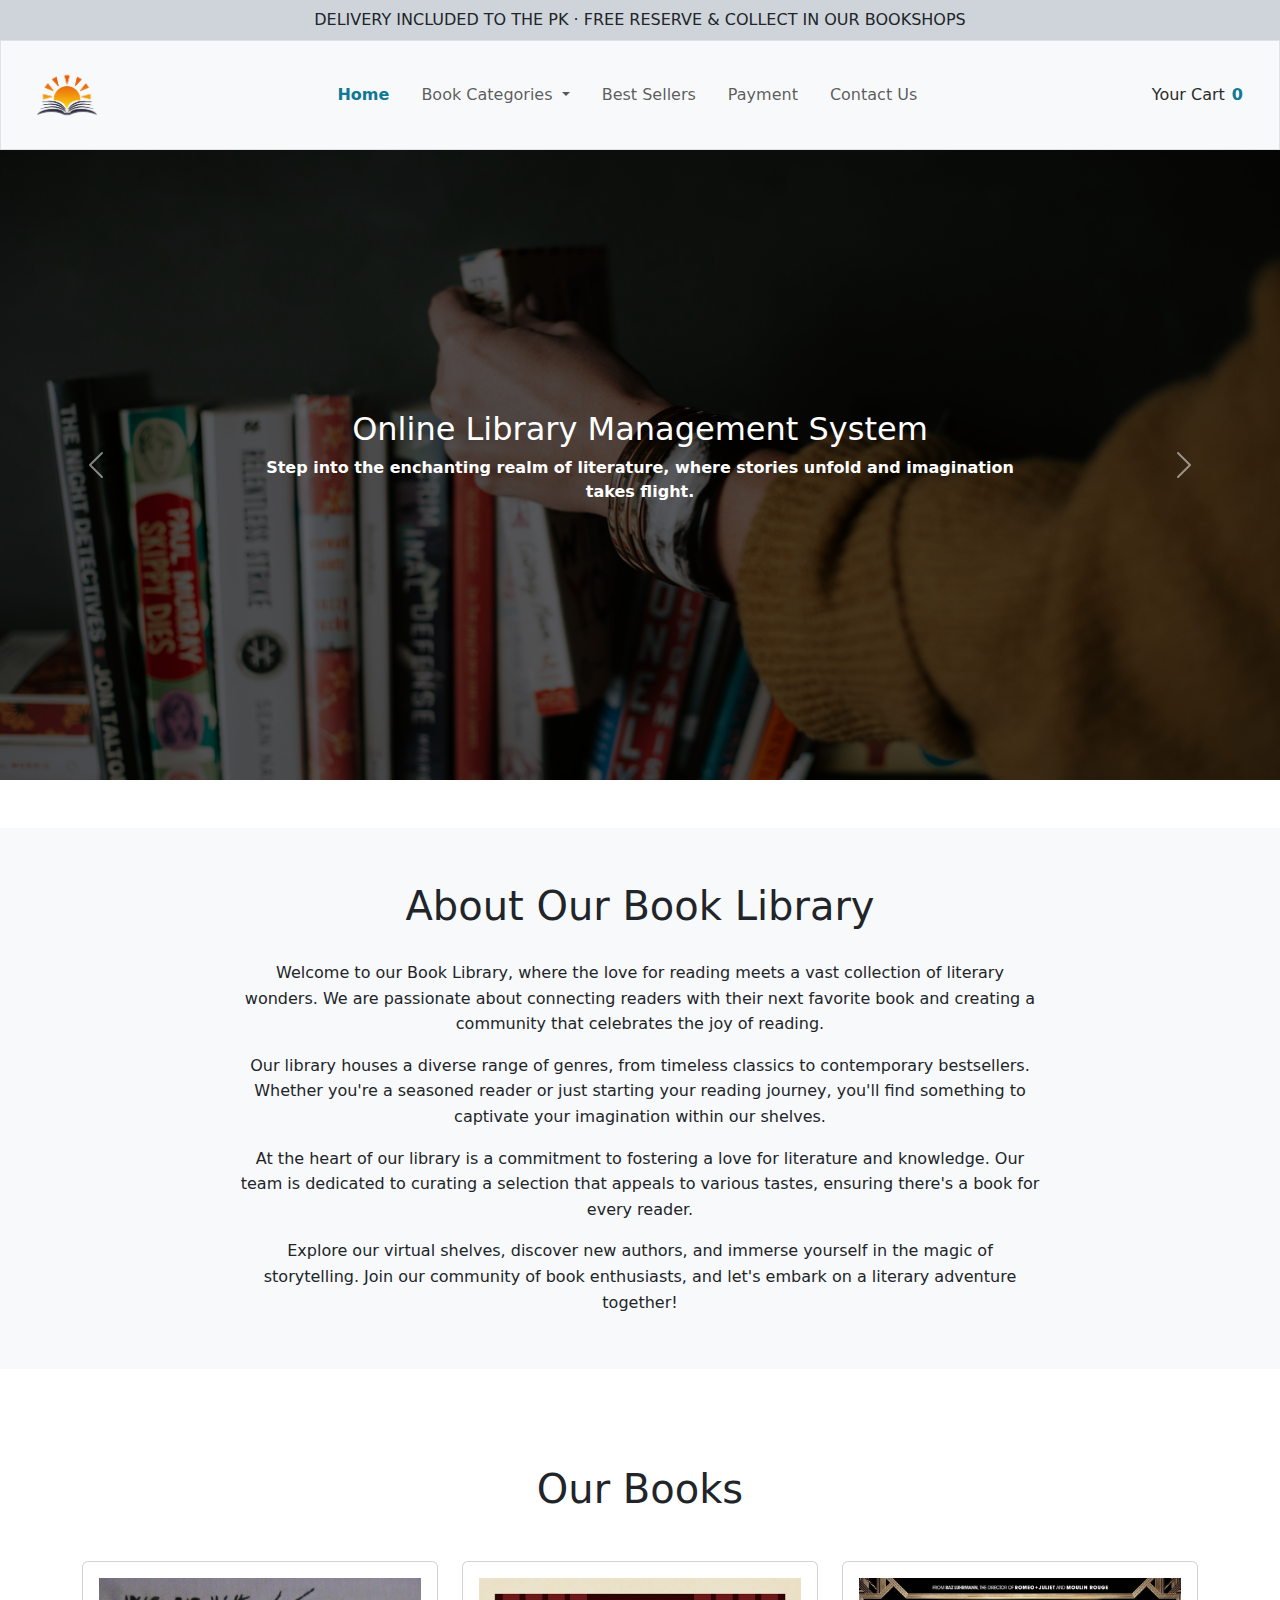
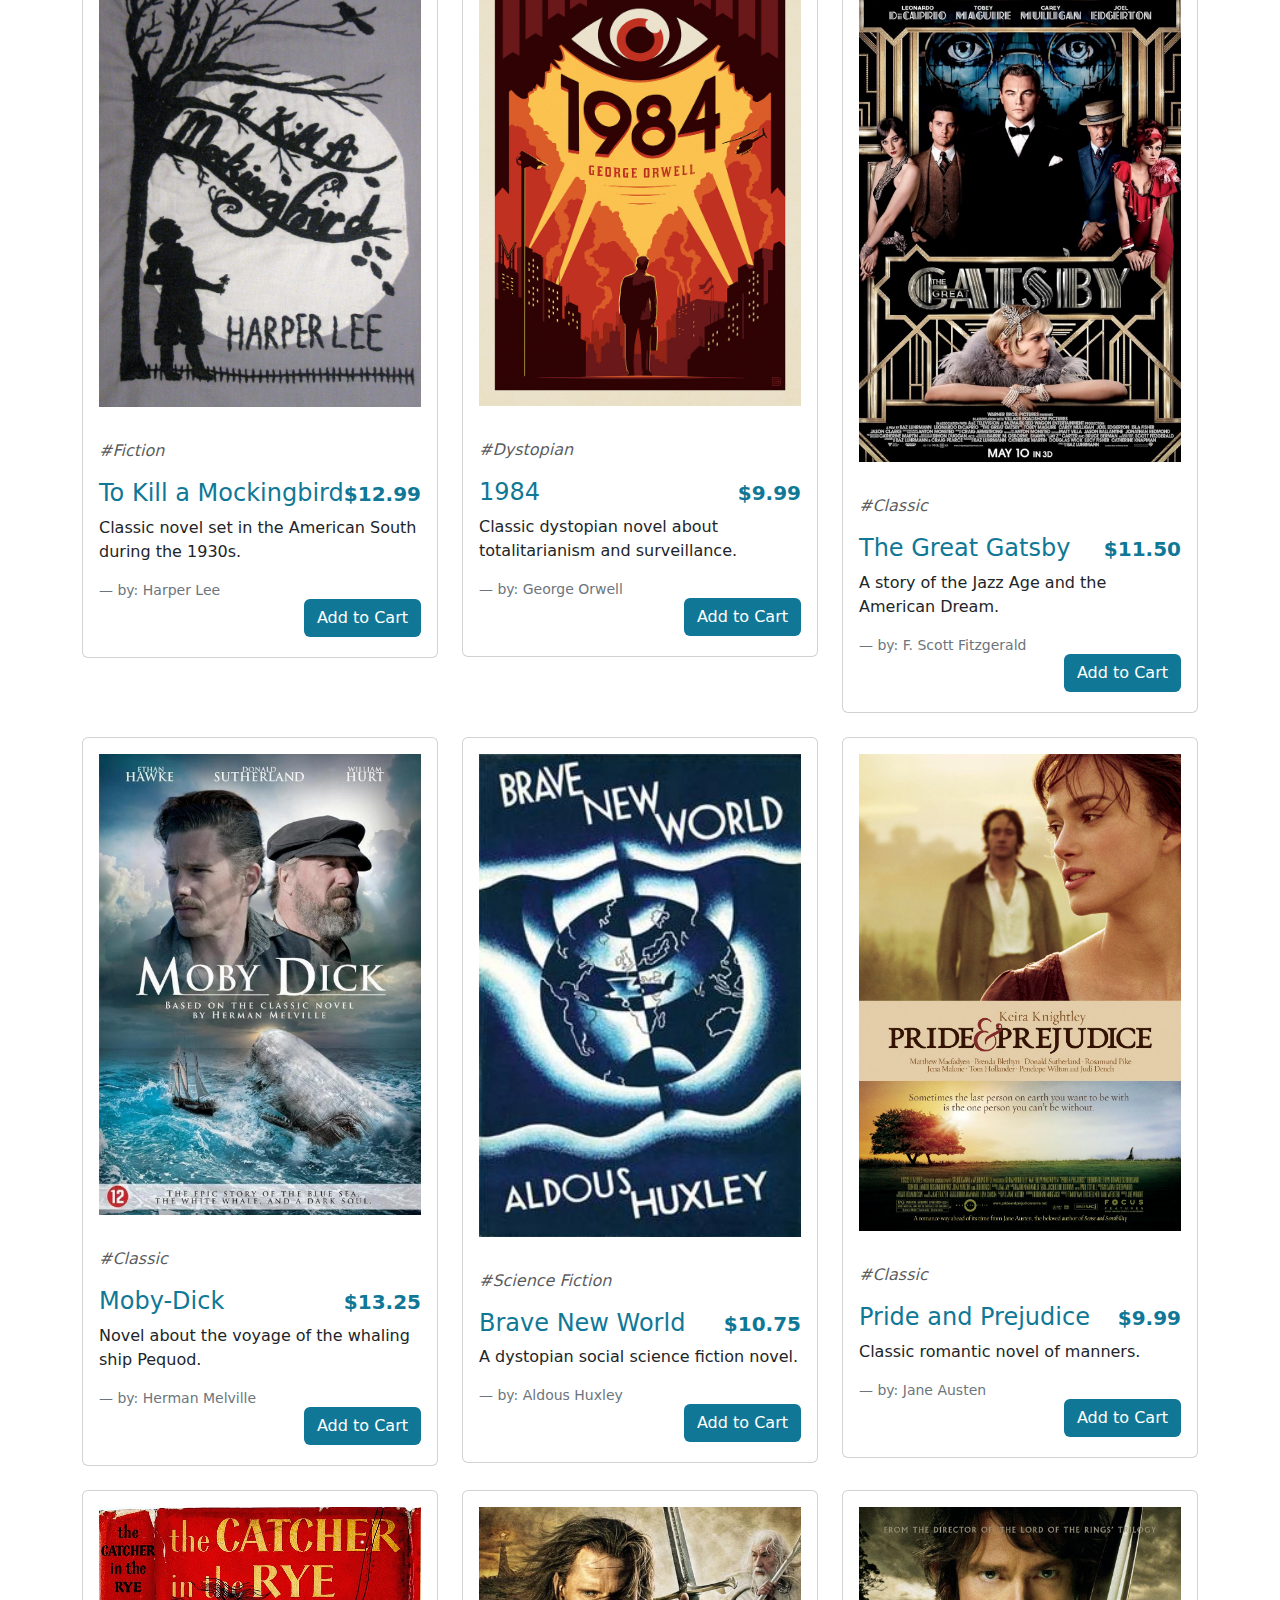
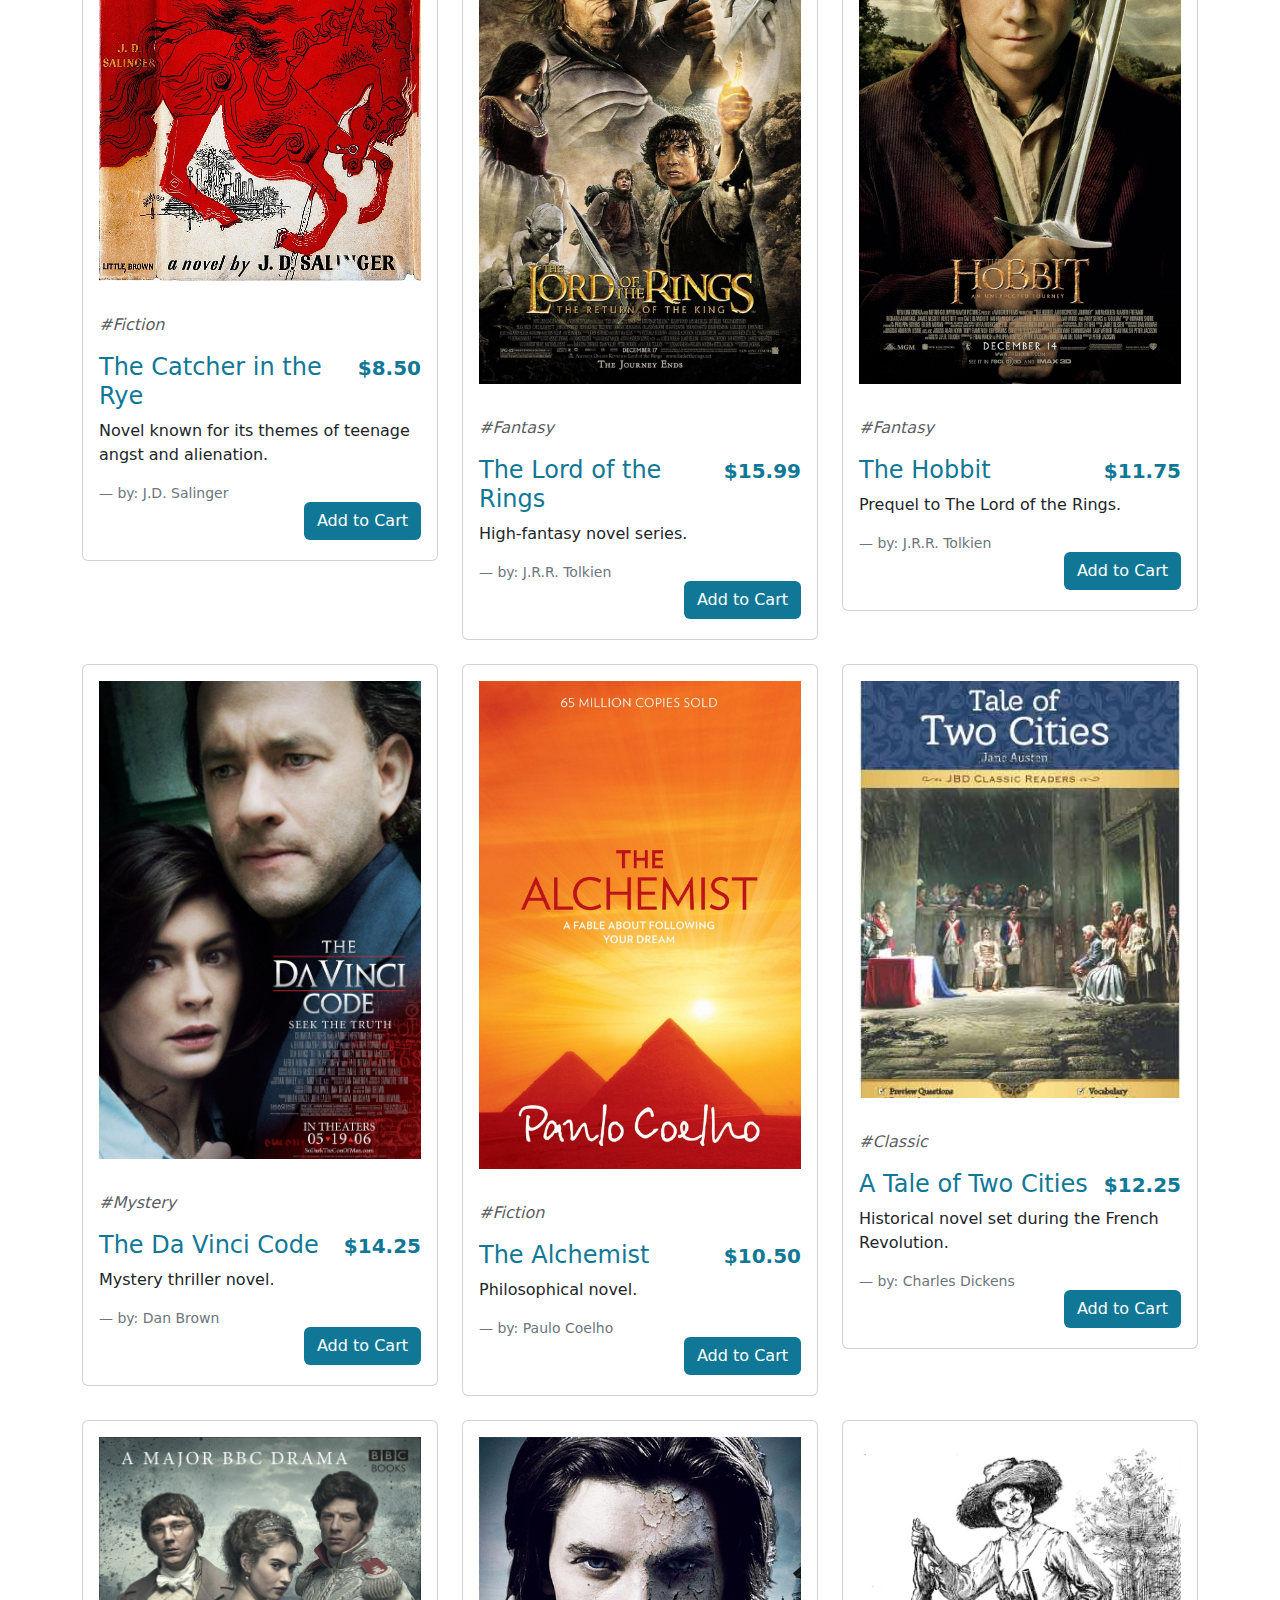
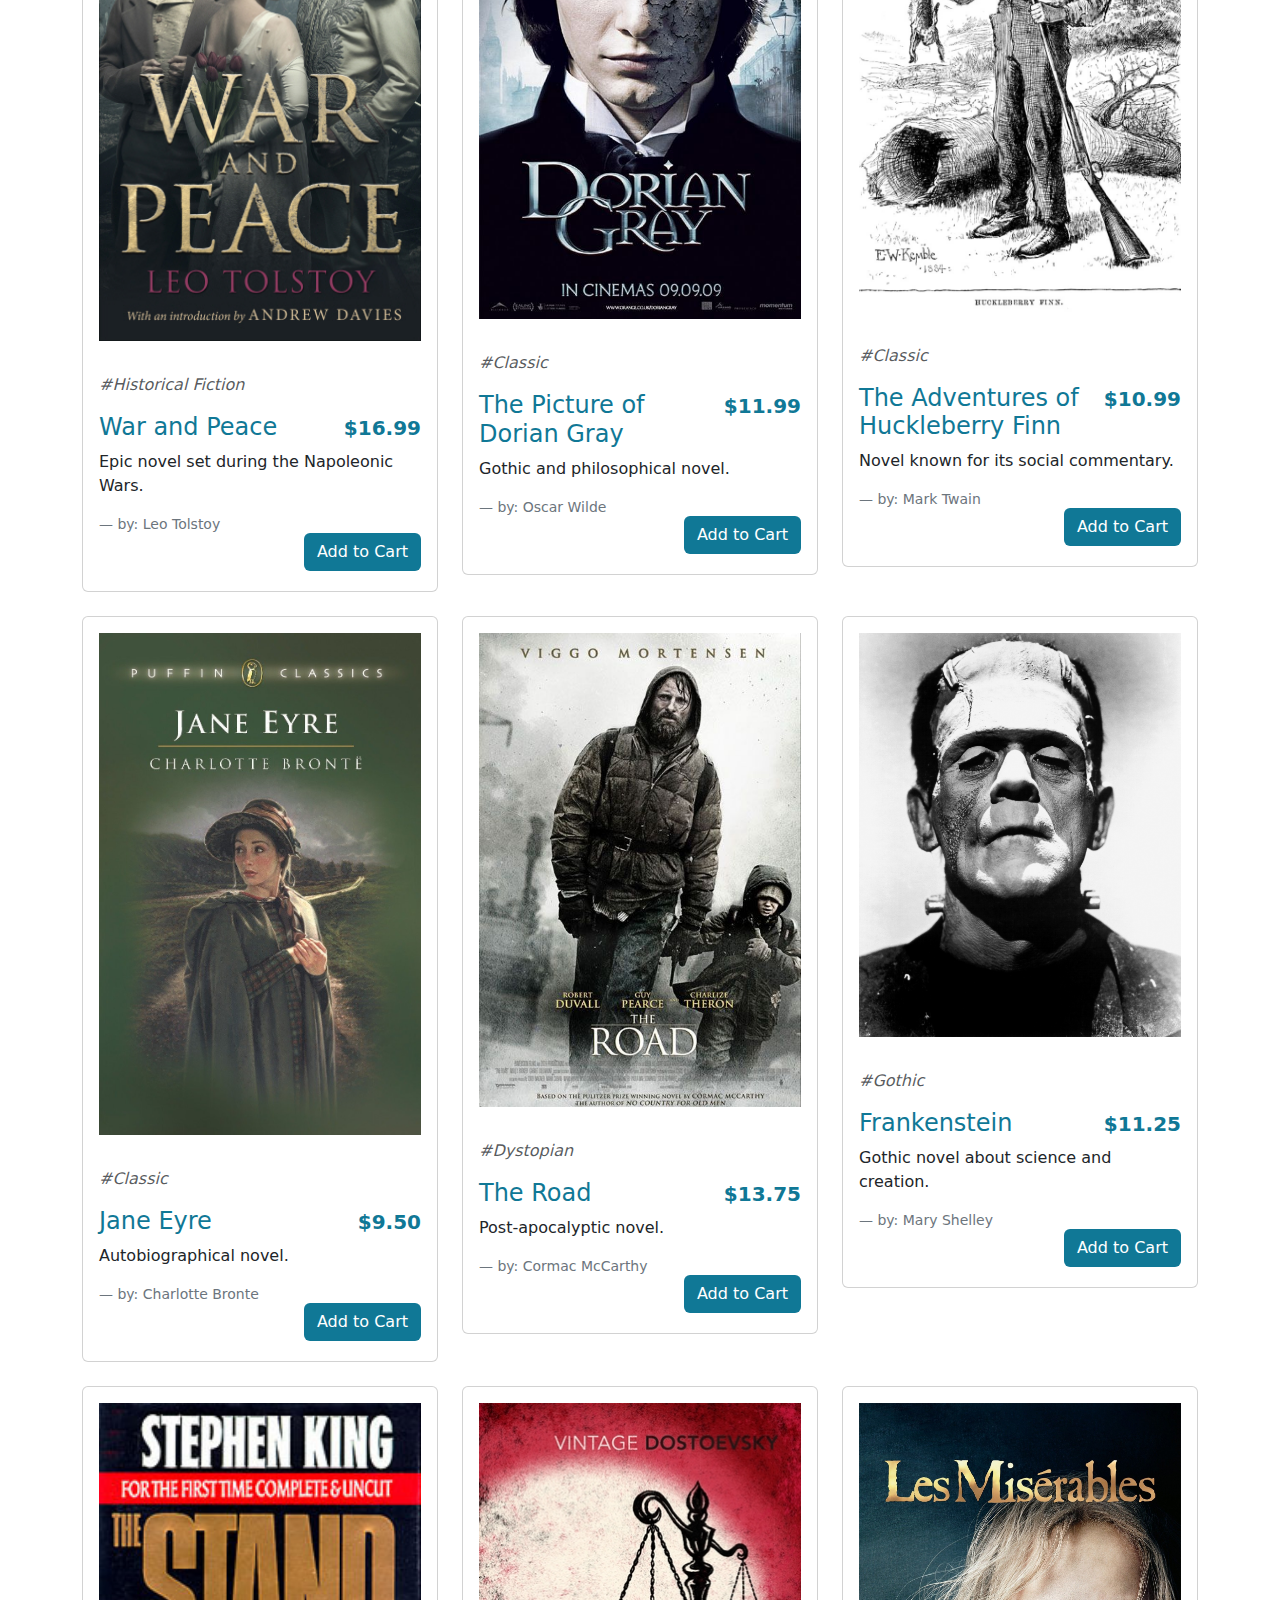
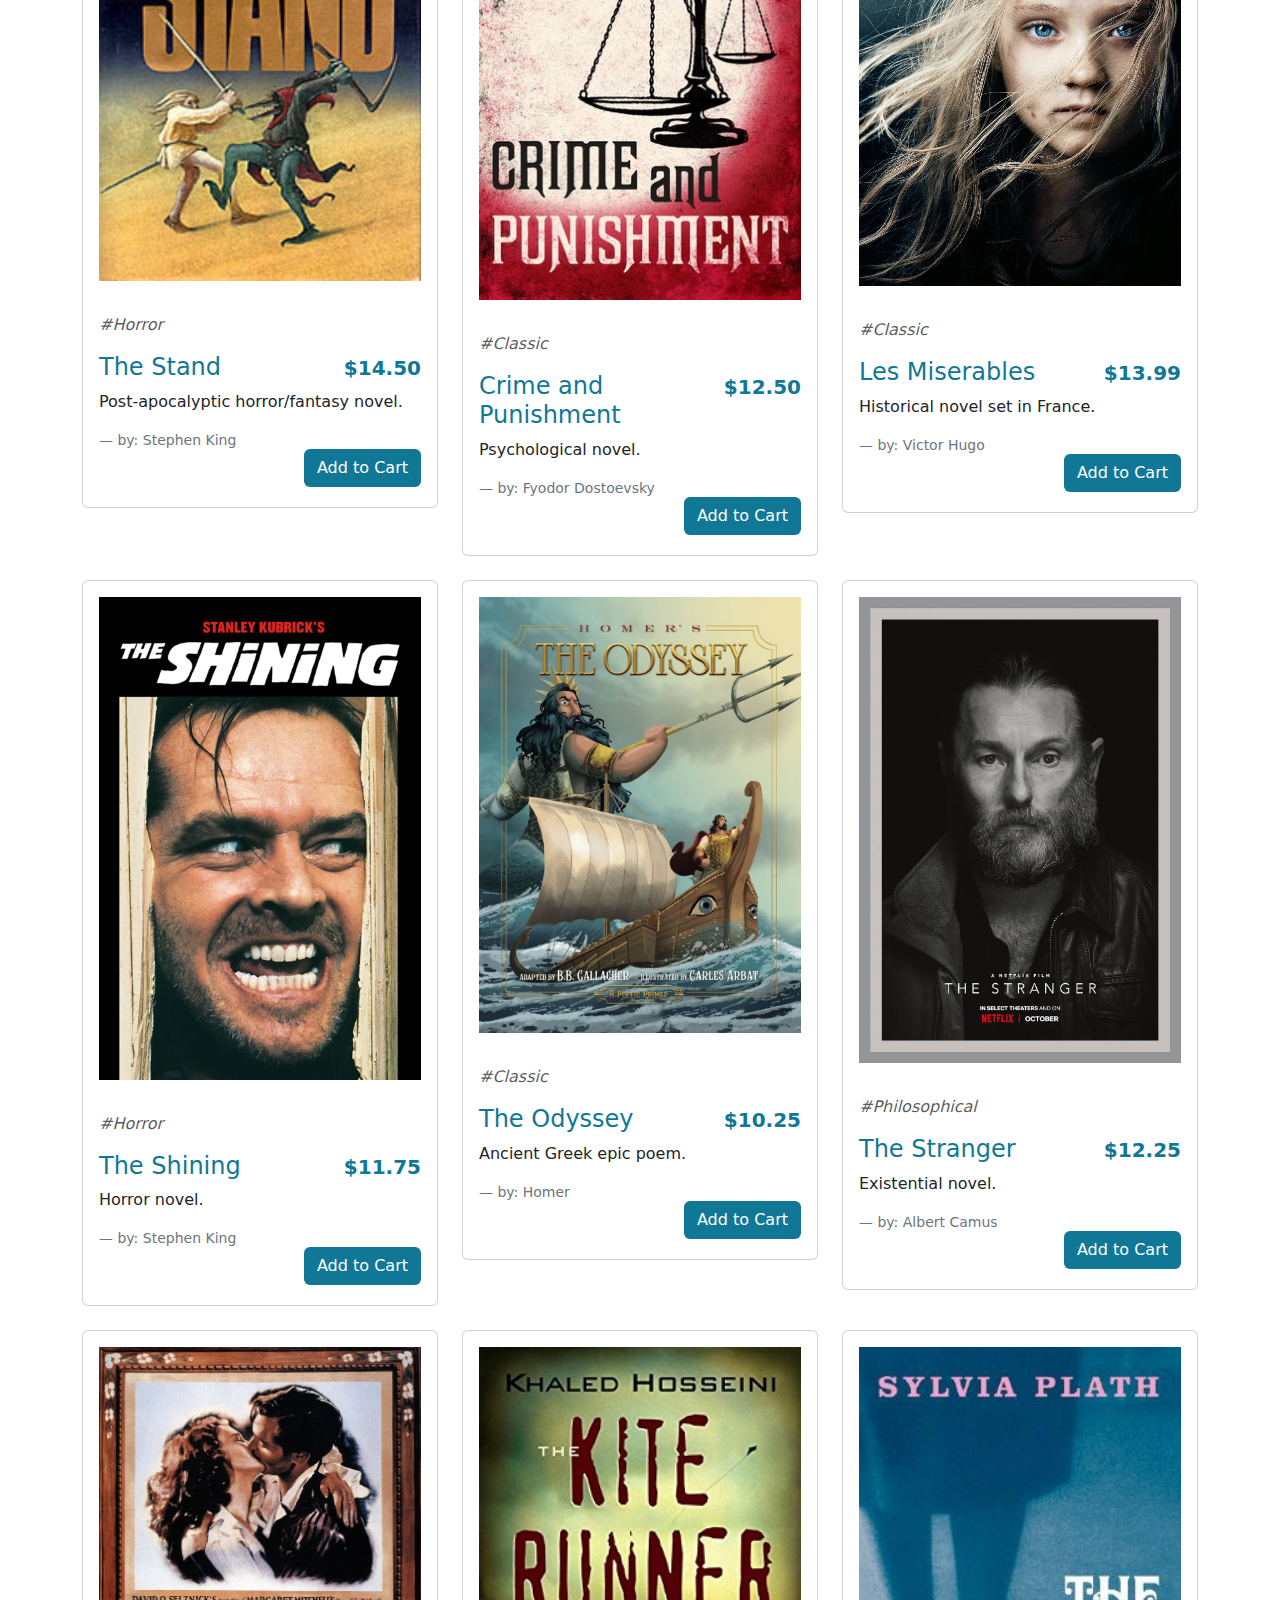
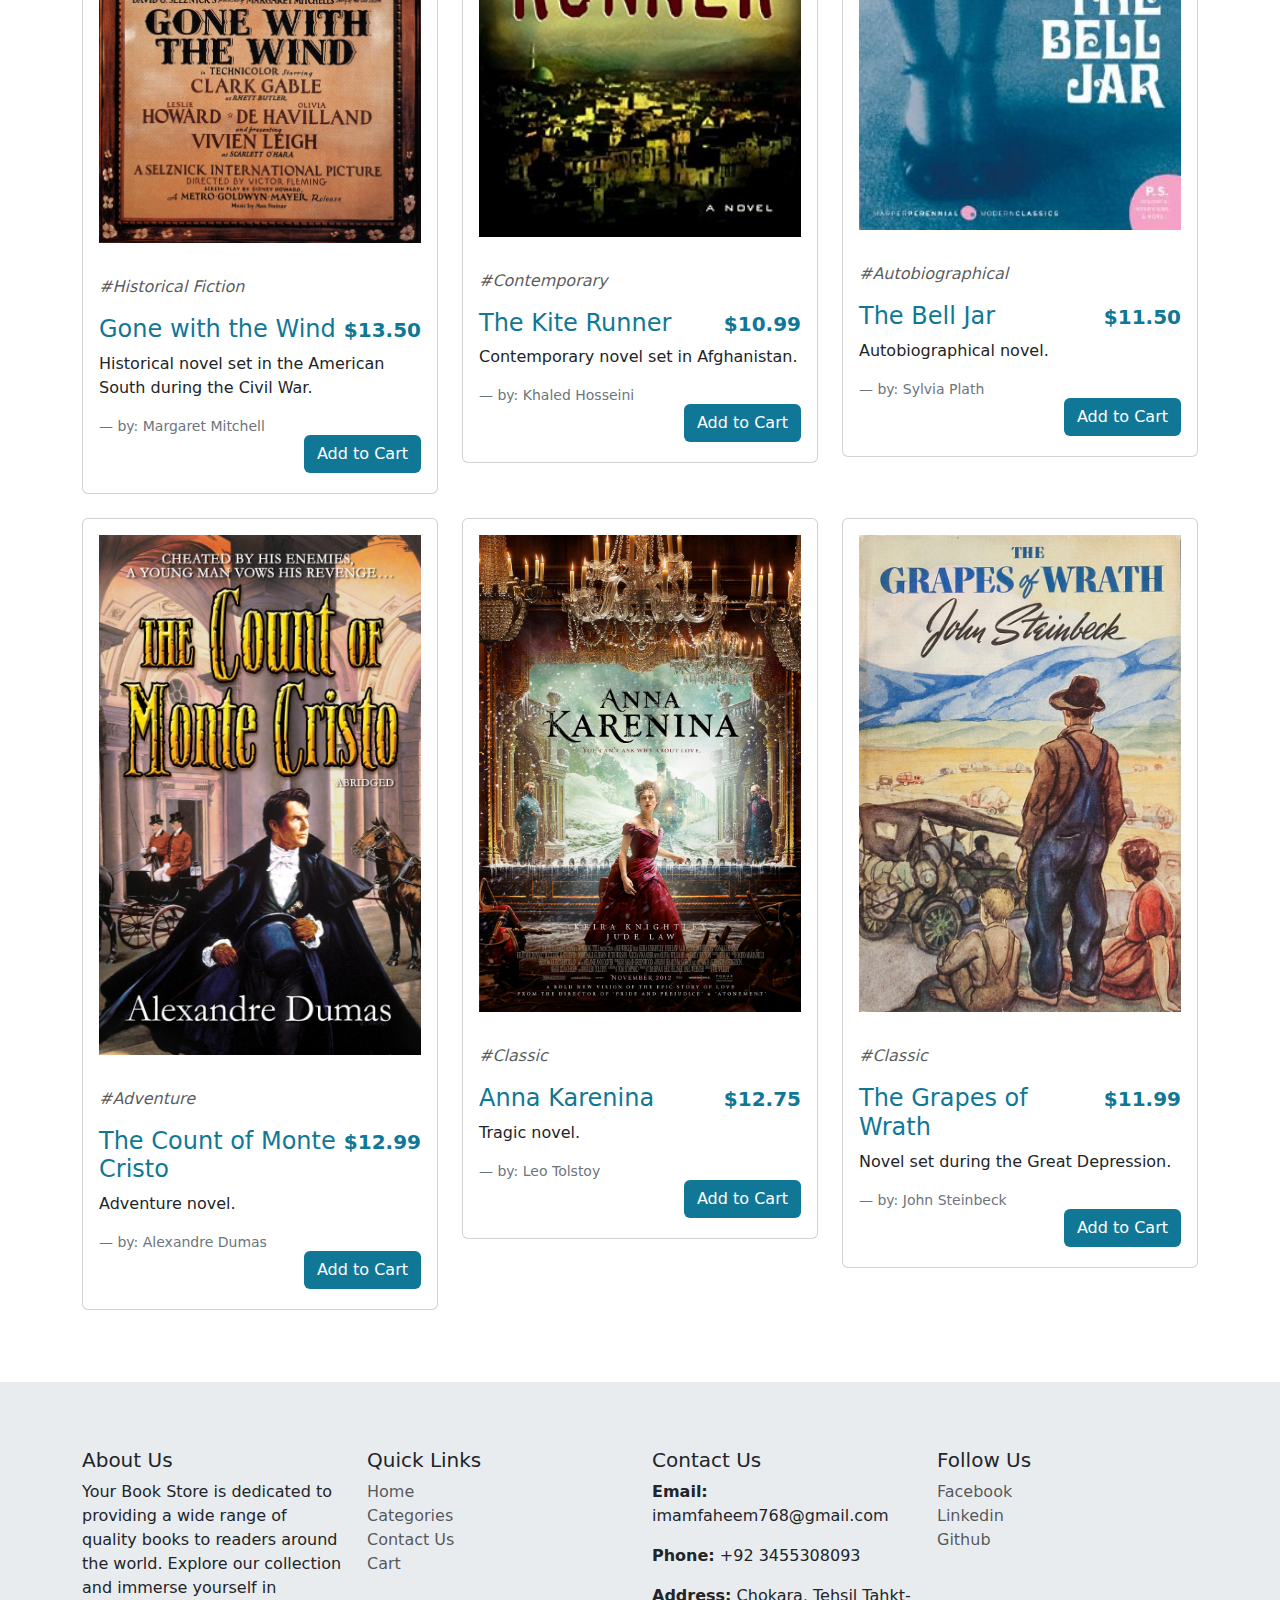
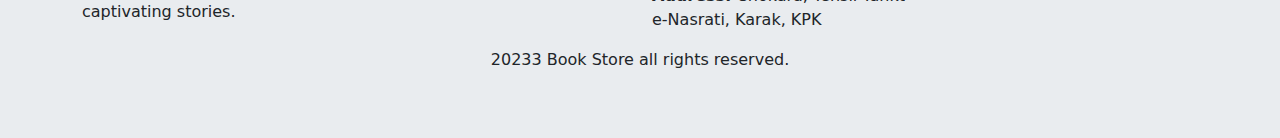
<file: index.html>
<!DOCTYPE html>
<html lang="en">
<head>
    <meta charset="UTF-8">
    <meta name="viewport" content="width=device-width, initial-scale=1.0">
    <title>Book Store Home</title>

    <link rel="stylesheet" href="./assets/other_resources/bootstrap-5.3.2-dist/css/bootstrap.min.css">
    <link rel="stylesheet" href="./styles.css">
    <link rel="stylesheet" href="https://cdnjs.cloudflare.com/ajax/libs/font-awesome/6.4.2/css/all.min.css" integrity="sha512-z3gLpd7yknf1YoNbCzqRKc4qyor8gaKU1qmn+CShxbuBusANI9QpRohGBreCFkKxLhei6S9CQXFEbbKuqLg0DA==" crossorigin="anonymous" referrerpolicy="no-referrer" />
    <script src="https://cdn.jsdelivr.net/npm/@popperjs/core@2.11.8/dist/umd/popper.min.js" integrity="sha384-I7E8VVD/ismYTF4hNIPjVp/Zjvgyol6VFvRkX/vR+Vc4jQkC+hVqc2pM8ODewa9r" crossorigin="anonymous"></script>
<script src="https://cdn.jsdelivr.net/npm/bootstrap@5.3.2/dist/js/bootstrap.min.js" integrity="sha384-BBtl+eGJRgqQAUMxJ7pMwbEyER4l1g+O15P+16Ep7Q9Q+zqX6gSbd85u4mG4QzX+" crossorigin="anonymous"></script>
    
</head>
<style>
   .about-container {
      max-width: 800px;
      margin: auto;
      margin-top: 30px;
      margin-bottom: 30px;

    }

    .about-heading {
      text-align: center;
      margin-bottom: 30px;
    }

    .about-content {
      line-height: 1.6;
      text-align: center;
    }

    @media (max-width: 576px) {
      .about-container {
        padding: 0 10px;
      }
    }
</style>
<body>
    <body>
        <!-- Navbar -->
       <nav id="home" class="navbar navbar-expand-lg navbar-dark bg-dark-subtle d-flex justify-content-center align-item-center" >
        <p class="m-0  px-4">
            DELIVERY INCLUDED TO THE PK  ·  FREE RESERVE & COLLECT IN OUR BOOKSHOPS 
        </p>
      </nav>

        <nav class="navbar navbar-expand-lg bg-body-tertiary p-4 border border-1">
            <div  class="container-fluid d-flex justify-content-between">
                <div id="logoo">
                <a class="navbar-brand" style="font-family: 'Times New Roman', Times, serif; width: 100px;" href="#"><img src="./assets/images/booklogo.png" alt=""></a>
            </div>
              <button class="navbar-toggler" type="button" data-bs-toggle="collapse" data-bs-target="#navbarSupportedContent" aria-controls="navbarSupportedContent" aria-expanded="false" aria-label="Toggle navigation">
                <span class="navbar-toggler-icon"></span>
              </button>
              <div class="collapse navbar-collapse hii" id="navbarSupportedContent">
                <ul class="navbar-nav me-auto ms-auto mb-2 mb-lg-0">
                  <li class="nav-item p-2">
                    <a class="nav-link active" aria-current="page" href="./index.html">Home</a>
                  </li>
                  
                  <li class="nav-item p-2 dropdown">
                    <a class="nav-link dropdown-toggle" href="#" role="button" data-bs-toggle="dropdown" aria-expanded="false">
                      Book Categories
                    </a>
                    <ul class="dropdown-menu">
                      <!-- Categories will be dynamically added here using JavaScript -->
                    </ul>
                  </li>
                  
                  <li class="nav-item p-2">
                    <a class="nav-link" href="./bestSeller.html">Best Sellers</a>
                  </li>
                  <li class="nav-item p-2">
                    <a class="nav-link" href="./payment.html">Payment</a>
                  </li>
                  <li class="nav-item p-2">
                    <a class="nav-link" href="./contact.html">Contact Us</a>
                  </li>
                </ul>
                
            </div>
            <div style="width: fit-content ; margin-left: auto; flex-basis: 0px;" class="rdd"            id="navbarSupportedContent">

              <a style="display: flex;text-wrap: nowrap; justify-content: end; text-decoration: none; color: rgb(44, 44, 44); margin-left: auto;" href="./cart.html">
                <i class="fa-solid fa-cart-shopping" style="font-size: 26px; margin-right: 10px;"></i>
                Your Cart 
              <span style="margin-left: 7px; color: #107896;" class="fw-bold" id="cartCount">&nbsp;0</span>
              </a>

            </div>

            </div>
          </nav>


       


      

 <!--------------- Image Slideshow --------------->
<div id="carouselExampleAutoplaying" class="carousel slide" data-bs-ride="carousel">
    <div class="carousel-inner">

        <div style="background-image: url('./assets/images/book1.jpg');" class="carousel-item active">
            <div id="carusel-content" class="overlay d-flex flex-column">
                <h2 class="text-center">Online Library Management System</h2>
                <p class="text-center text-white">Step into the enchanting realm of literature, where stories unfold and imagination takes flight.</p>
            </div>
        </div>

        <div style="background-image: url('./assets/images/book2\ \(2\).jpg');" class="carousel-item ">
            <div id="carusel-content" class="overlay d-flex flex-column">
                <h2 class="text-center">Explore Uncharted Territories of Knowledge</h2>
                <p class="text-center text-white"> Embark on a journey of intellectual discovery, where books serve as guides to diverse perspectives and boundless knowledge.</p>
            </div>
        </div>

        <div style="background-image: url('./assets/images/book2.jpg');" class="carousel-item ">
            <div id="carusel-content" class="overlay d-flex flex-column">
                <h2 class="text-center"> Nourish Your Mind and Soul with Literary Delights</h2>
                <p class="text-center text-white">Indulge in the timeless pleasures of reading, where books inspire, entertain, and enrich our lives.</p>
            </div>
        </div>

    </div>
    <button class="carousel-control-prev" type="button" data-bs-target="#carouselExampleAutoplaying" data-bs-slide="prev">
      <span class="carousel-control-prev-icon" aria-hidden="true"></span>
      <span class="visually-hidden">Previous</span>
    </button>
    <button class="carousel-control-next" type="button" data-bs-target="#carouselExampleAutoplaying" data-bs-slide="next">
      <span class="carousel-control-next-icon" aria-hidden="true"></span>
      <span class="visually-hidden">Next</span>
    </button>
  </div>
  

  <div class="container-fluid bg-body-tertiary  py-4 mt-5">
    <div class="about-container">
      <h1 class="about-heading">About Our Book Library</h1>
      
      <div class="about-content">
        <p>Welcome to our Book Library, where the love for reading meets a vast collection of literary wonders. We are passionate about connecting readers with their next favorite book and creating a community that celebrates the joy of reading.</p>
  
        <p>Our library houses a diverse range of genres, from timeless classics to contemporary bestsellers. Whether you're a seasoned reader or just starting your reading journey, you'll find something to captivate your imagination within our shelves.</p>
  
        <p>At the heart of our library is a commitment to fostering a love for literature and knowledge. Our team is dedicated to curating a selection that appeals to various tastes, ensuring there's a book for every reader.</p>
  
        <p>Explore our virtual shelves, discover new authors, and immerse yourself in the magic of storytelling. Join our community of book enthusiasts, and let's embark on a literary adventure together!</p>
      </div>
    </div>
  </div>


  <!-- Book Display Section -->
  <div class="container mt-5 pt-5">
  <h1 class="about-heading mt-0 mb-5">Our Books</h1>

    <div id="bookList" class="row">
      <!-- Book cards will be dynamically added here using JavaScript -->
    </div>
  </div>

  
<!-- Add this modal element to your HTML -->
<div class="modal fade" id="addToCartModal" tabindex="-1" aria-labelledby="addToCartModalLabel" aria-hidden="true">
    <div class="modal-dialog modal-md ">
      <div class="modal-content">
        <div class="modal-header">
          <h5 class="modal-title" id="addToCartModalLabel">Book Added to Cart</h5>
          <button type="button" class="btn-close" data-bs-dismiss="modal" aria-label="Close"></button>
        </div>
        <div class="modal-body d-flex justify-content-center ">
   
                <div style="width: 18rem;" class="card  box-shadow">
                    <img    class="card-img-top" src="./assets/images/placeholder.png" alt="Book Cover">
                    <div class="card-body">
                        <p id="modalBookCategory" class="card-text text-muted italic"><em></em></p>
                
                        <div class="d-flex justify-content-between">
                            <h5 id="modalBookTitle" class="card-title">${book.title}</h5>
                            <p id="modalBookPrice" style="color:#107896; font-weight:bold; font-size:20px;" class="card-text">$</p>
                        </div>
                        
                        <p id="modalBookDescription" class="card-text">${book.description}</p>
                        <p id="modalBookAuthor" class="card-text mt-3 blockquote-footer pb-4">by: </p>
                
                       
                    </div>
                </div>
                

        </div>
        <div class="modal-footer">
          <button type="button" class="btn btn-secondary" data-bs-dismiss="modal">Close</button>
        </div>
      </div>
    </div>
  </div>


  
      

  <!-- Footer Section -->
<footer class="footer bg-body-secondary p-4 mt-5">
    <div class="container">
      <div class="row">
        <div class="col-md-3 mt-3">
          <h5>About Us</h5>
          <p>Your Book Store is dedicated to providing a wide range of quality books to readers around the world. Explore our collection and immerse yourself in captivating stories.</p>
        </div>
  
        <div class="col-md-3 mt-3">
          <h5>Quick Links</h5>
          <ul class="list-unstyled">
            <li><a class="text-decoration-none text-muted" href="#home">Home</a></li>
            <li><a class="text-decoration-none text-muted" href="./categories.html">Categories</a></li>
            <li><a class="text-decoration-none text-muted" href="./contact.html">Contact Us</a></li>
            <li><a class="text-decoration-none text-muted" href="./cart.html">Cart</a></li>
          </ul>
        </div>
  
        <div class="col-md-3 mt-3">
          <h5>Contact Us</h5>
          <p>  <strong>Email:</strong>  imamfaheem768@gmail.com</p>
          <p><strong>Phone:</strong> +92 3455308093</p>
          <p><strong>Address:</strong> Chokara, Tehsil Tahkt-e-Nasrati, Karak, KPK </p>
        </div>
  
        <div class="col-md-3 mt-3">
          <h5>Follow Us</h5>
          <ul class="list-unstyled  ">
            <li><a class="text-decoration-none text-muted" href="https://web.facebook.com/happy.rose.9655806" target="_blank">Facebook</a></li>
            <li><a class="text-decoration-none text-muted" href="https://www.linkedin.com/in/imamfaheem/" target="_blank">Linkedin</a></li>
            <li><a class="text-decoration-none text-muted" href="https://github.com/Imam-Faheem" target="_blank">Github</a></li>
          </ul>
        </div>
      </div>
    </div>
  
    <!-- Copyright Section -->
    <div class="footer-bottom">
      <div class="container">
        <div class="row">
          <div class="col-md-12 text-center">
            <p>20233 Book Store all rights reserved.</p>
          </div>
        </div>
      </div>
    </div>
  </footer>
  

        <!-- <script src="./assets/other_resources/bootstrap-5.3.2-dist/js/bootstrap.min.js"></script> -->
        <!-- <script src="./script.js"></script> -->
        <script src="./cartIncrementAndModel.js"></script>
        <script src="./categorty.js"></script>
        <script src="./book.js"></script>
        <!-- <script src="./cart.js"></script> -->

<script>
</script>

</body>
</html>
</file>
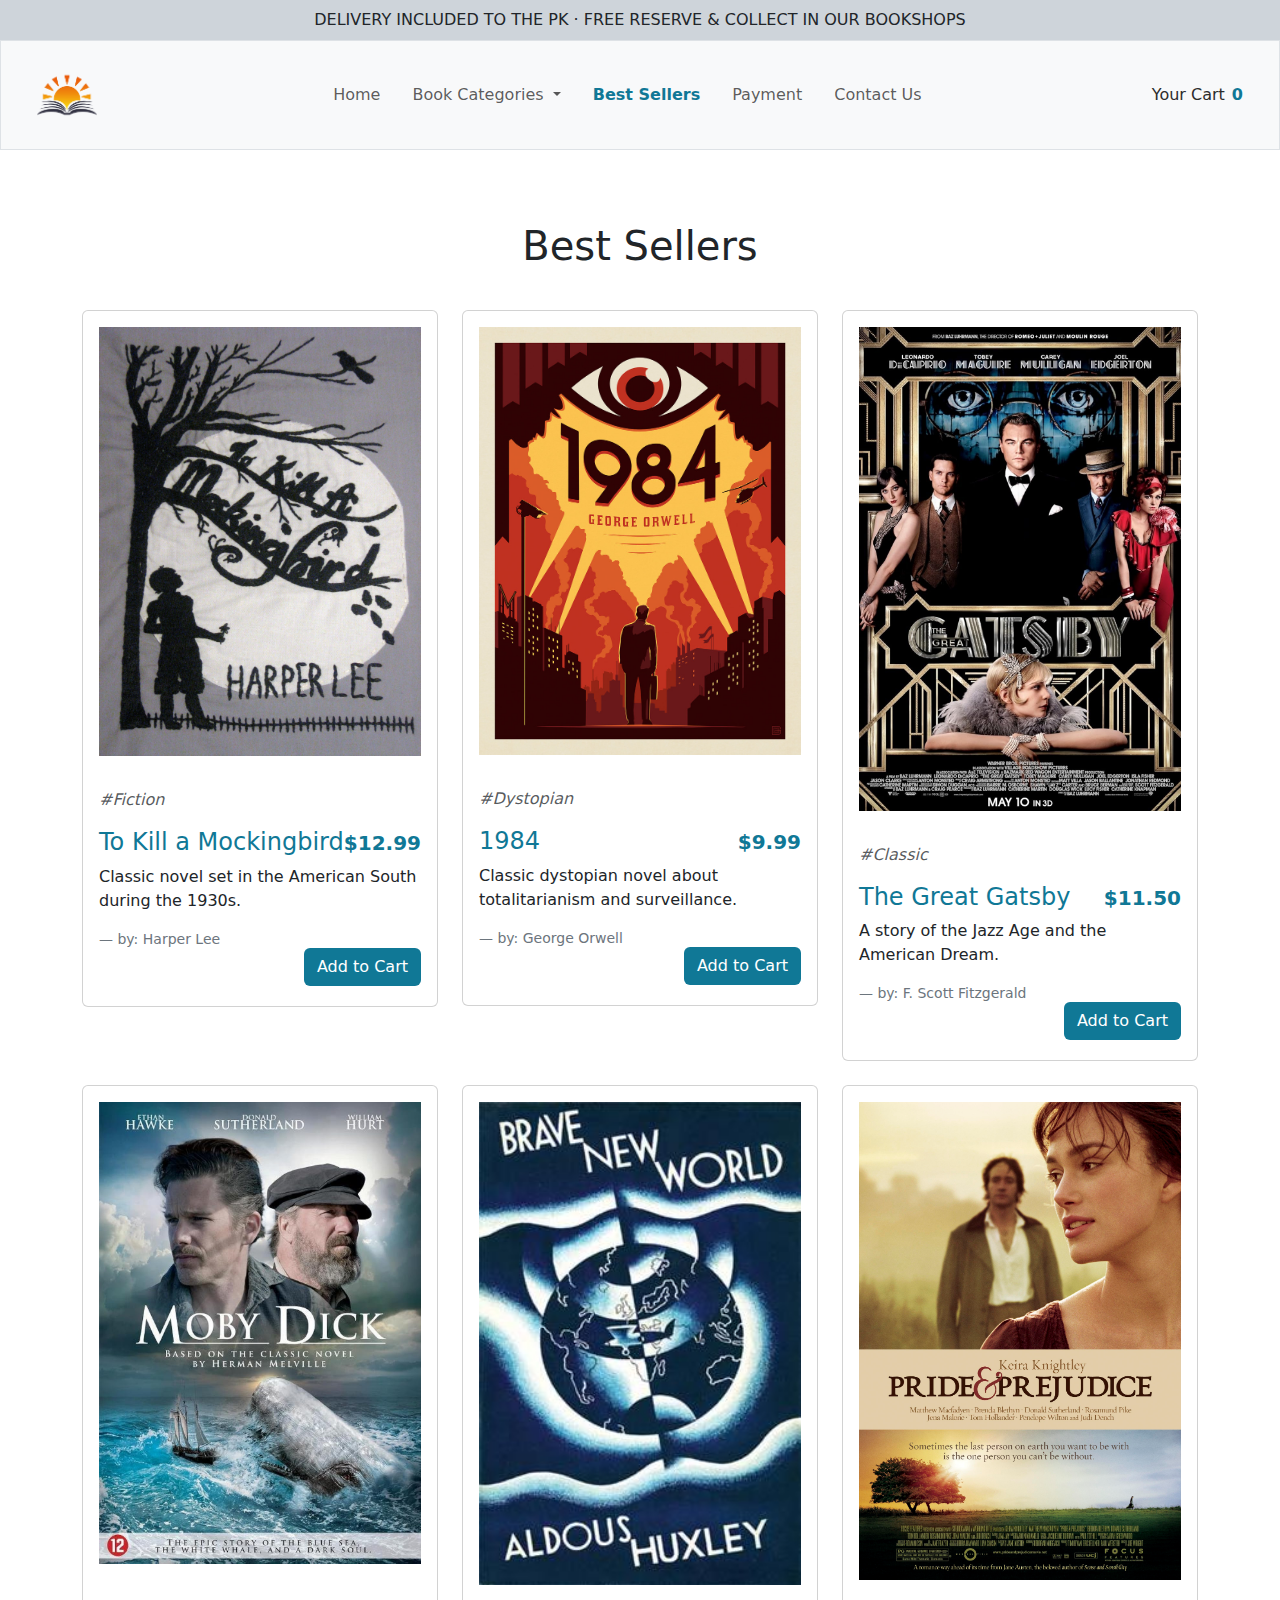
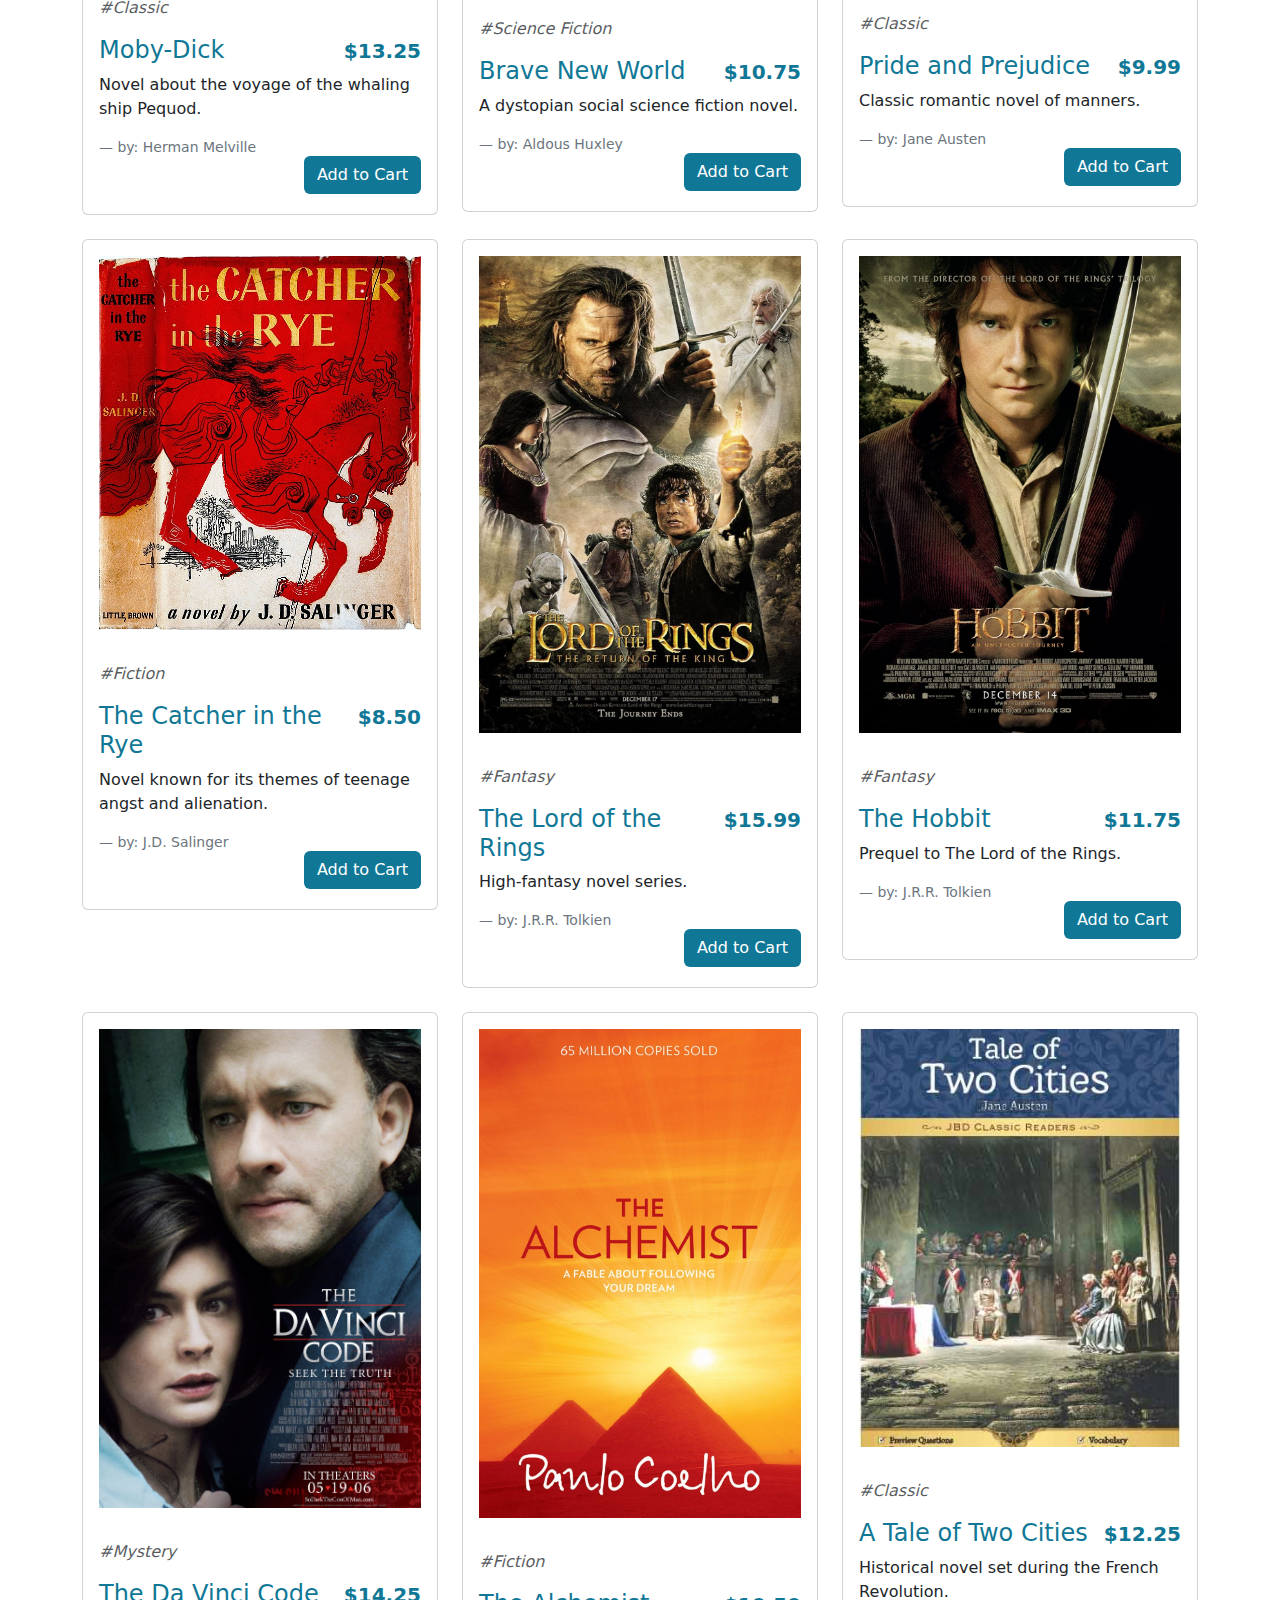
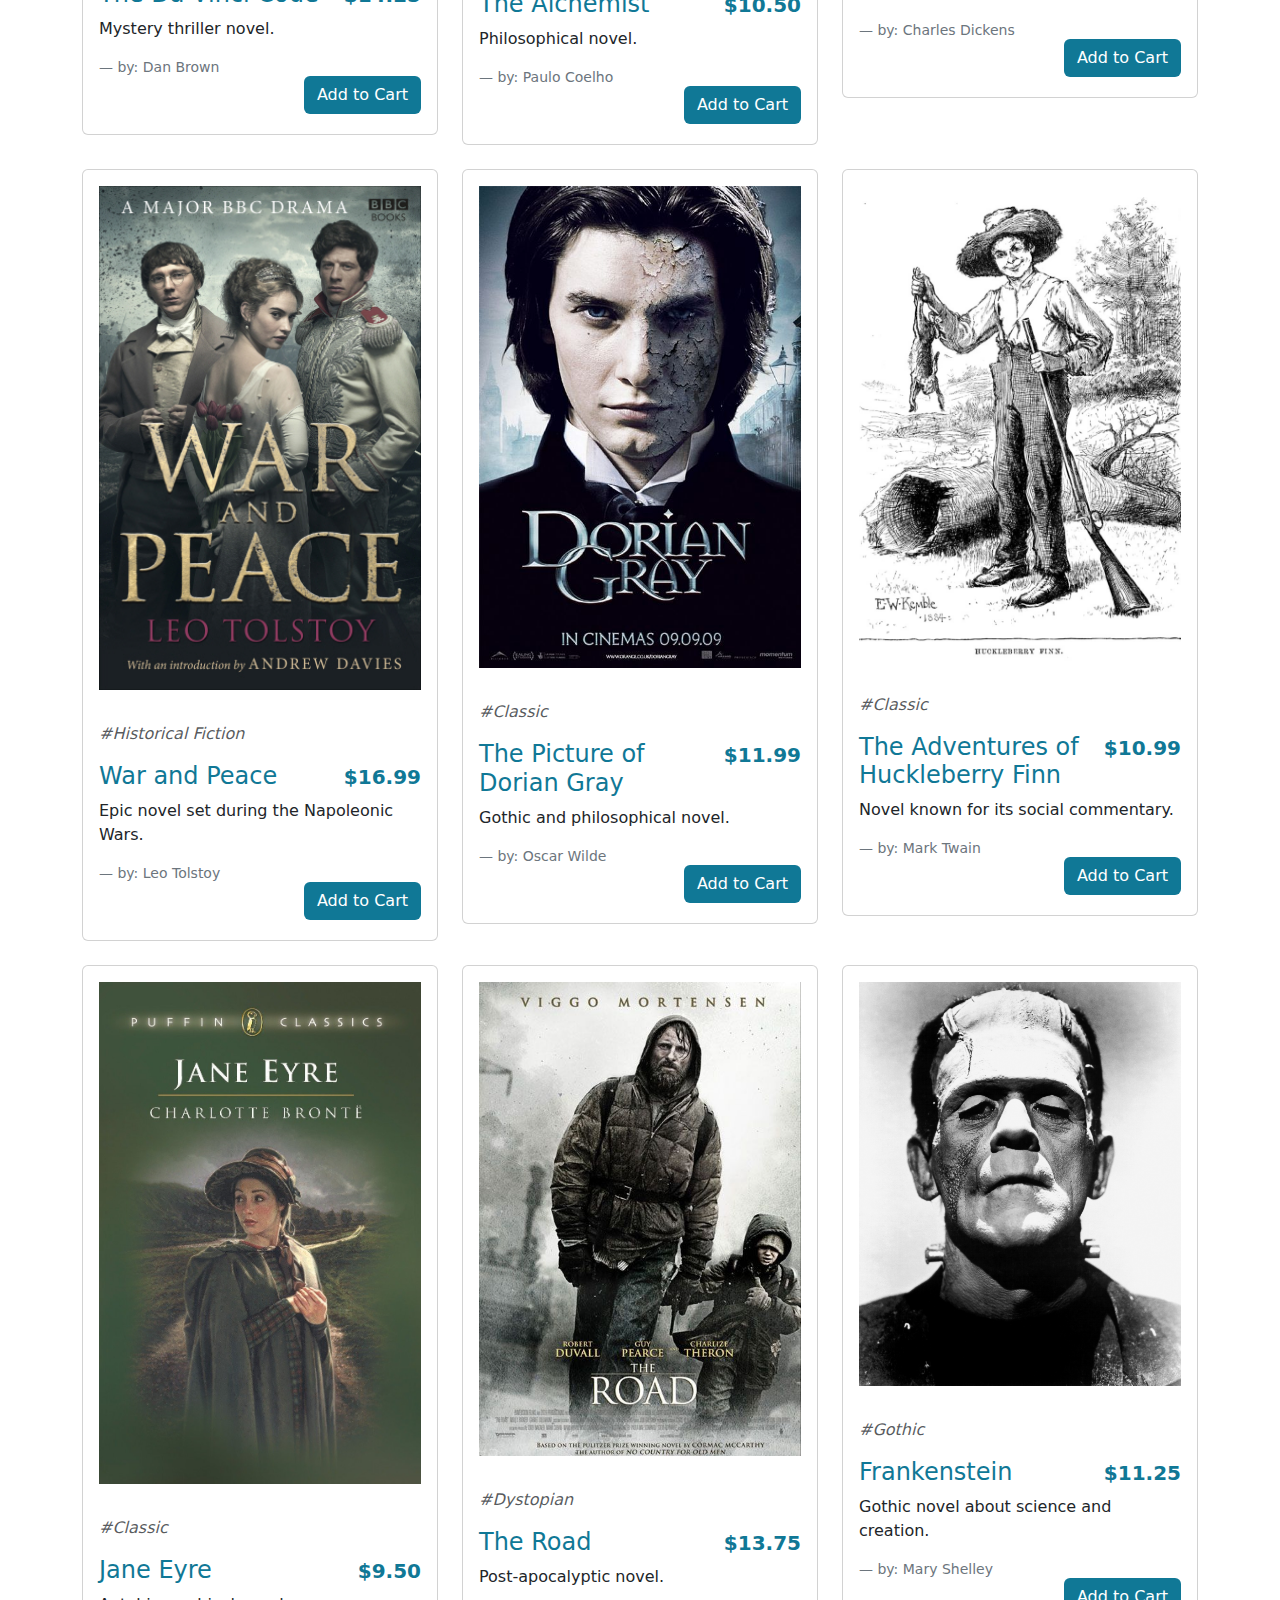
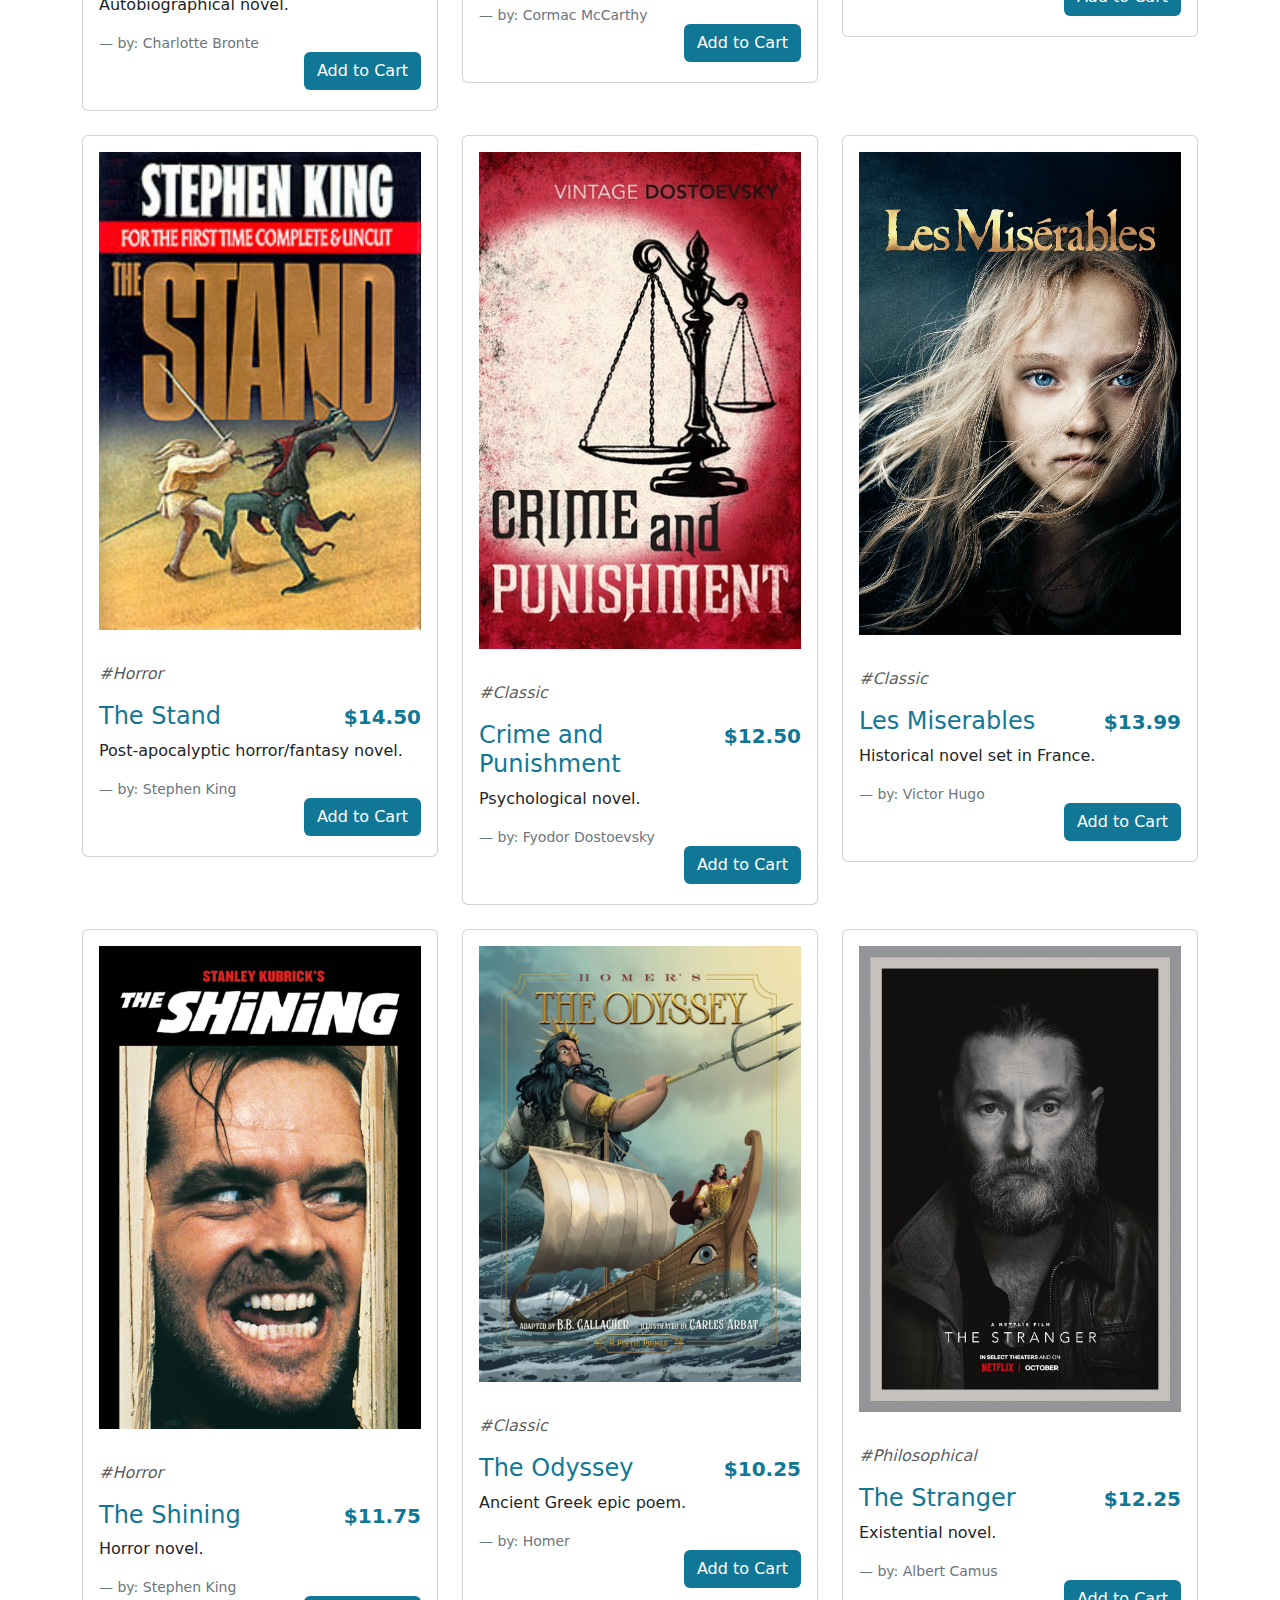
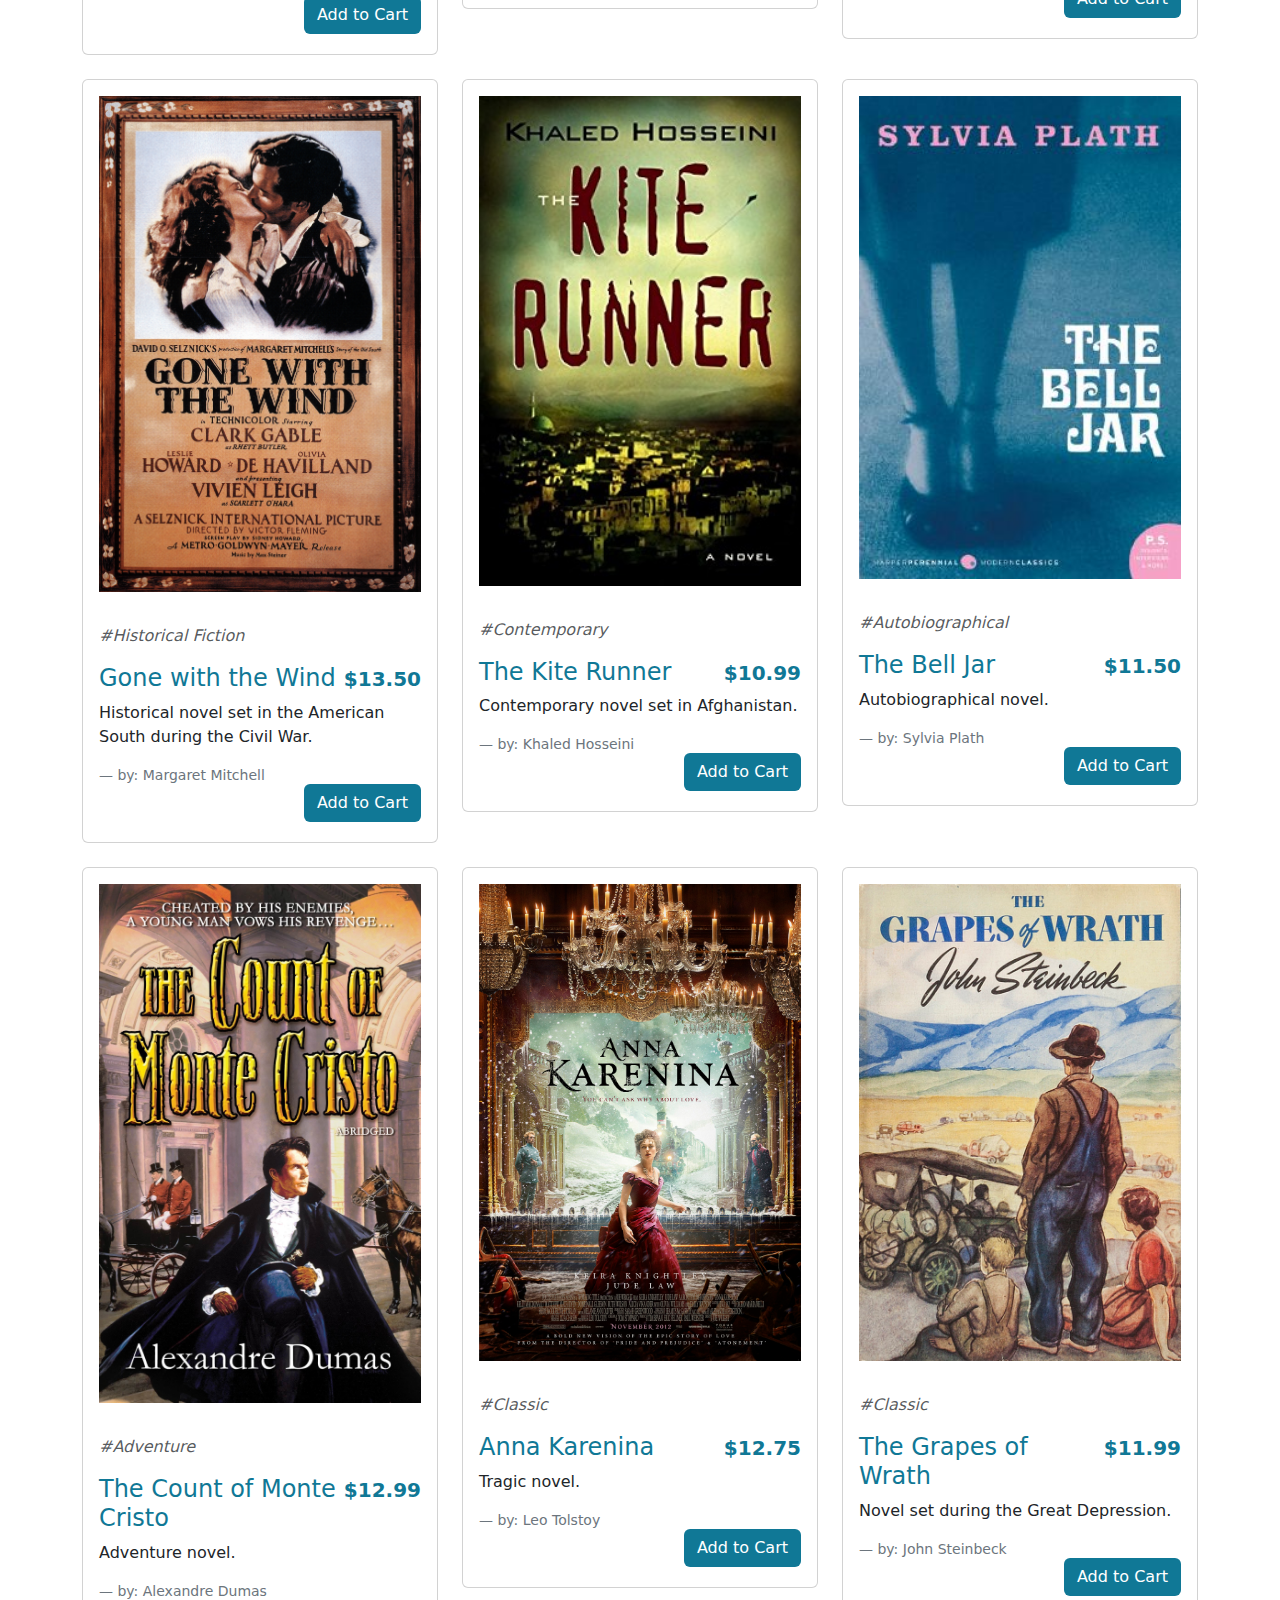
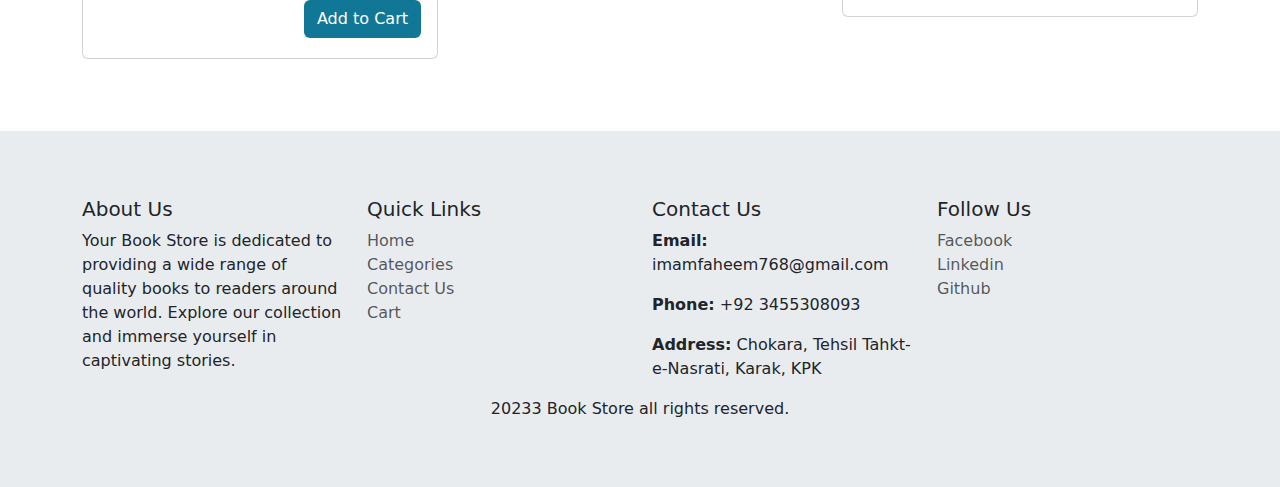
<file: bestSeller.html>
<!DOCTYPE html>
<html lang="en">
<head>
    <meta charset="UTF-8">
    <meta name="viewport" content="width=device-width, initial-scale=1.0">
    <title>Best Seller books</title>
    <link rel="stylesheet" href="./assets/other_resources/bootstrap-5.3.2-dist/css/bootstrap.min.css">
    <link rel="stylesheet" href="./styles.css">
    <link rel="stylesheet" href="https://cdnjs.cloudflare.com/ajax/libs/font-awesome/6.4.2/css/all.min.css" integrity="sha512-z3gLpd7yknf1YoNbCzqRKc4qyor8gaKU1qmn+CShxbuBusANI9QpRohGBreCFkKxLhei6S9CQXFEbbKuqLg0DA==" crossorigin="anonymous" referrerpolicy="no-referrer" />
    <script src="https://cdn.jsdelivr.net/npm/@popperjs/core@2.11.8/dist/umd/popper.min.js" integrity="sha384-I7E8VVD/ismYTF4hNIPjVp/Zjvgyol6VFvRkX/vR+Vc4jQkC+hVqc2pM8ODewa9r" crossorigin="anonymous"></script>
<script src="https://cdn.jsdelivr.net/npm/bootstrap@5.3.2/dist/js/bootstrap.min.js" integrity="sha384-BBtl+eGJRgqQAUMxJ7pMwbEyER4l1g+O15P+16Ep7Q9Q+zqX6gSbd85u4mG4QzX+" crossorigin="anonymous"></script>
</head>
<body>
   <!-- Navbar -->
   <nav id="home" class="navbar navbar-expand-lg navbar-dark bg-dark-subtle d-flex justify-content-center align-item-center" >
    <p class="m-0  px-4">
        DELIVERY INCLUDED TO THE PK  ·  FREE RESERVE & COLLECT IN OUR BOOKSHOPS 
    </p>
  </nav>

    <nav class="navbar navbar-expand-lg bg-body-tertiary p-4 border border-1">
        <div  class="container-fluid d-flex justify-content-between">
            <div id="logoo">
            <a class="navbar-brand" style="font-family: 'Times New Roman', Times, serif; width: 100px;" href="#"><img src="./assets/images/booklogo.png" alt=""></a>
        </div>
          <button class="navbar-toggler" type="button" data-bs-toggle="collapse" data-bs-target="#navbarSupportedContent" aria-controls="navbarSupportedContent" aria-expanded="false" aria-label="Toggle navigation">
            <span class="navbar-toggler-icon"></span>
          </button>
          <div class="collapse navbar-collapse hii" id="navbarSupportedContent">
            <ul class="navbar-nav me-auto ms-auto mb-2 mb-lg-0">
              <li class="nav-item p-2">
                <a class="nav-link" aria-current="page" href="./index.html">Home</a>
              </li>
              
              <li class="nav-item p-2 dropdown">
                <a class="nav-link dropdown-toggle" href="#" role="button" data-bs-toggle="dropdown" aria-expanded="false">
                  Book Categories
                </a>
                <ul class="dropdown-menu">
                  <!-- Categories will be dynamically added here using JavaScript -->
                </ul>
              </li>
              
              <li class="nav-item p-2">
                <a class="nav-link active" href="./bestSeller.html">Best Sellers</a>
              </li>
              <li class="nav-item p-2">
                <a class="nav-link" href="./payment.html">Payment</a>
              </li>
              <li class="nav-item p-2">
                <a class="nav-link" href="./contact.html">Contact Us</a>
              </li>
            </ul>
            
        </div>
        <div style="width: fit-content ; margin-left: auto; flex-basis: 0px;" class="rdd"            id="navbarSupportedContent">

          <a style="display: flex;text-wrap: nowrap; justify-content: end; text-decoration: none; color: rgb(44, 44, 44); margin-left: auto;" href="./cart.html">
            <i class="fa-solid fa-cart-shopping" style="font-size: 26px; margin-right: 10px;"></i>
            Your Cart 
          <span style="margin-left: 7px; color: #107896;" class="fw-bold" id="cartCount">&nbsp;0</span>
          </a>

        </div>

        </div>
      </nav>

<!-- Best Sellers Section -->
<div class="container mt-5 pt-4 mb-0">
    <h1 class="mb-4 text-center">Best Sellers</h1>
    <div id="bestSellersList" class="row">
        <!-- Best Sellers cards will be dynamically added here using JavaScript -->
    </div>
</div>

<!-- Book Display Section -->
<div class="container mt-3">
    <div class="mb-3">

 </div>

    <div id="bookList" class="row">
        <!-- Book cards will be dynamically added here using JavaScript -->
    </div>
</div>



<!-- Add this modal element to your HTML -->
<div class="modal fade" id="addToCartModal" tabindex="-1" aria-labelledby="addToCartModalLabel" aria-hidden="true">
    <div class="modal-dialog modal-md ">
      <div class="modal-content">
        <div class="modal-header">
          <h5 class="modal-title" id="addToCartModalLabel">Book Added to Cart</h5>
          <button type="button" class="btn-close" data-bs-dismiss="modal" aria-label="Close"></button>
        </div>
        <div class="modal-body d-flex justify-content-center ">
   
                <div style="width: 18rem;" class="card  box-shadow">
                    <img   class="card-img-top" src="./assets/images/placeholder.png" alt="Book Cover">
                    <div class="card-body">
                        <p id="modalBookCategory" class="card-text text-muted italic"><em></em></p>
                
                        <div class="d-flex justify-content-between">
                            <h5 id="modalBookTitle" class="card-title">${book.title}</h5>
                            <p id="modalBookPrice" style="color:#107896; font-weight:bold; font-size:20px;" class="card-text">$</p>
                        </div>
                        
                        <p id="modalBookDescription" class="card-text">${book.description}</p>
                        <p id="modalBookAuthor" class="card-text mt-3 blockquote-footer pb-4">by: </p>
                
                       
                    </div>
                </div>
                

        </div>
        <div class="modal-footer">
          <button type="button" class="btn btn-secondary" data-bs-dismiss="modal">Close</button>
        </div>
      </div>
    </div>
  </div>


<!-- Footer Section -->
    <footer class="footer bg-body-secondary p-4 mt-5">
        <div class="container">
            <div class="row">
                <div class="col-md-3 mt-3">
                    <h5>About Us</h5>
                    <p>Your Book Store is dedicated to providing a wide range of quality books to readers around the world. Explore our collection and immerse yourself in captivating stories.</p>
                </div>

                <div class="col-md-3 mt-3">
                    <h5>Quick Links</h5>
                    <ul class="list-unstyled">
                        <li><a class="text-decoration-none text-muted" href="index.html">Home</a></li>
                        <li><a class="text-decoration-none text-muted" href="#">Categories</a></li>
                        <li><a class="text-decoration-none text-muted" href="contact.html">Contact Us</a></li>
                        <li><a class="text-decoration-none text-muted" href="#">Cart</a></li>
                    </ul>
                </div>

                <div class="col-md-3 mt-3">
                    <h5>Contact Us</h5>
                    <p><strong>Email:</strong> imamfaheem768@gmail.com</p>
                    <p><strong>Phone:</strong> +92 3455308093</p>
                    <p><strong>Address:</strong> Chokara, Tehsil Tahkt-e-Nasrati, Karak, KPK </p>
                </div>

                <div class="col-md-3 mt-3">
                    <h5>Follow Us</h5>
                    <ul class="list-unstyled">
                        <li><a class="text-decoration-none text-muted" href="https://web.facebook.com/happy.rose.9655806" target="_blank">Facebook</a></li>
                        <li><a class="text-decoration-none text-muted" href="https://www.linkedin.com/in/imamfaheem/" target="_blank">Linkedin</a></li>
                        <li><a class="text-decoration-none text-muted" href="https://github.com/Imam-Faheem" target="_blank">Github</a></li>
                    </ul>
                </div>
            </div>
        </div>

        <!-- Copyright Section -->
        <div class="footer-bottom">
            <div class="container">
                <div class="row">
                    <div class="col-md-12 text-center">
                        <p>20233 Book Store all rights reserved.</p>
                    </div>
                </div>
            </div>
        </div>
    </footer>


<script src="./cartIncrementAndModel.js"></script>
<script src="./categorty.js"></script>
<script src="./book.js"></script>
<script src="./bestSeller.js"></script>
<!-- <script src="./cart.js"></script> -->

</body>
</html>
</file>
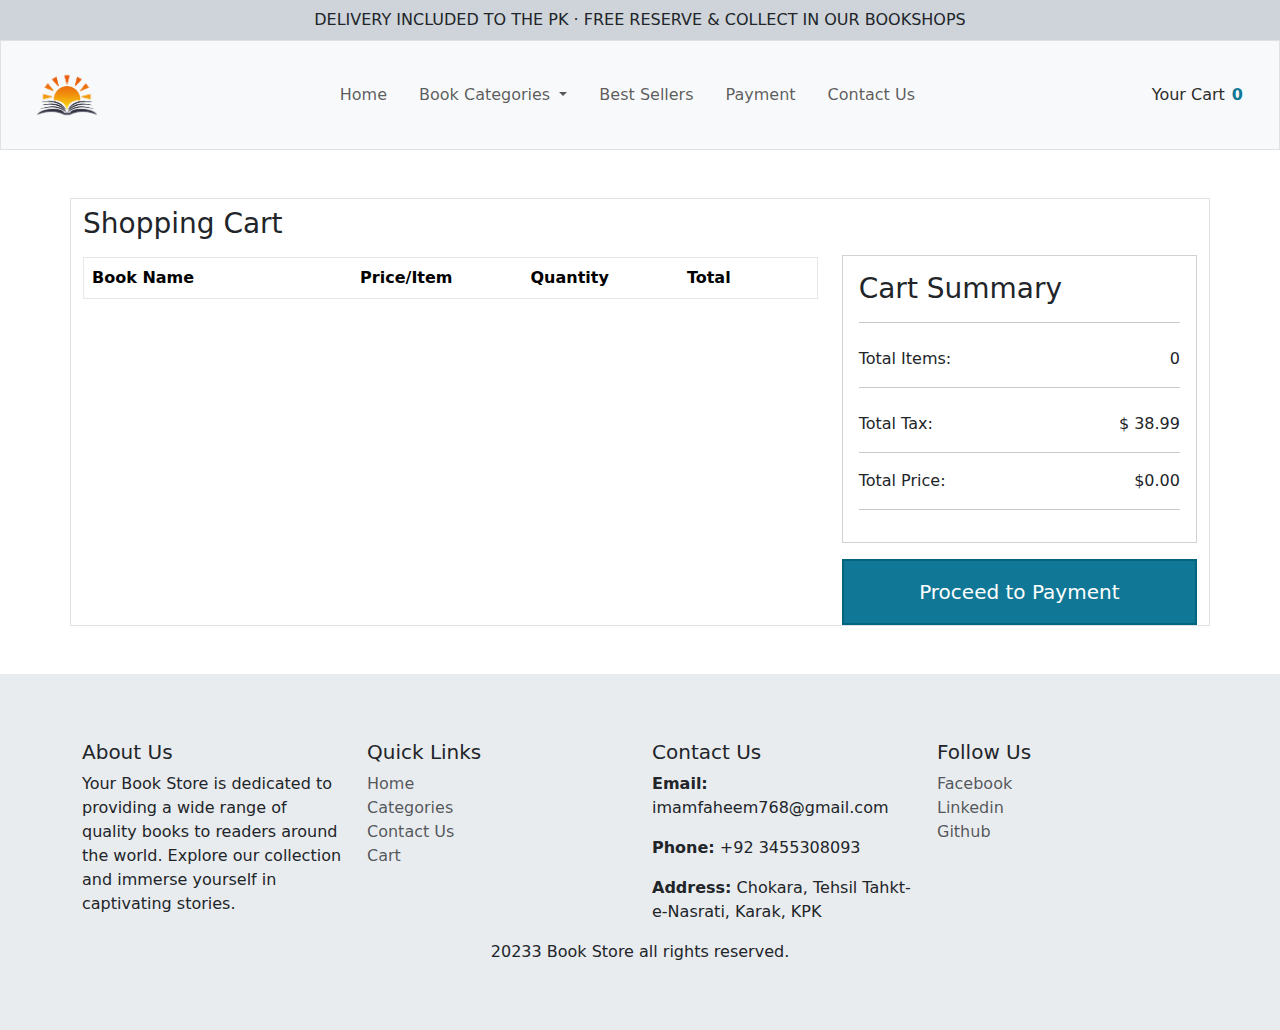
<file: cart.html>
<!DOCTYPE html>
<html lang="en">
<head>
    <meta charset="UTF-8">
    <meta name="viewport" content="width=device-width, initial-scale=1.0">
    <title>Cart</title>

    
    <link rel="stylesheet" href="./assets/other_resources/bootstrap-5.3.2-dist/css/bootstrap.min.css">
    <link rel="stylesheet" href="./styles.css">
    <link rel="stylesheet" href="https://cdnjs.cloudflare.com/ajax/libs/font-awesome/6.4.2/css/all.min.css"
        integrity="sha512-z3gLpd7yknf1YoNbCzqRKc4qyor8gaKU1qmn+CShxbuBusANI9QpRohGBreCFkKxLhei6S9CQXFEbbKuqLg0DA=="
        crossorigin="anonymous" referrerpolicy="no-referrer" />
    <script src="https://cdn.jsdelivr.net/npm/@popperjs/core@2.11.8/dist/umd/popper.min.js"
        integrity="sha384-I7E8VVD/ismYTF4hNIPjVp/Zjvgyol6VFvRkX/vR+Vc4jQkC+hVqc2pM8ODewa9r"
        crossorigin="anonymous"></script>
    <script src="https://cdn.jsdelivr.net/npm/bootstrap@5.3.2/dist/js/bootstrap.min.js"
        integrity="sha384-BBtl+eGJRgqQAUMxJ7pMwbEyER4l1g+O15P+16Ep7Q9Q+zqX6gSbd85u4mG4QzX+"
        crossorigin="anonymous"></script>

</head>
<style>
    .quantity{
        display: flex;
        justify-content: center;
        align-items: center;
    }
    .quantity> button{
        display: flex;
        justify-content: center;
        align-items: center;
        padding: 5px 15px;
        border: none;
        margin: 5px 10px;
        background-color: #107896;
        color: white;
        width: 20px;
        border-radius: 3px;
transition: background-color 0.3s ease;

    }
    button:hover {
  background-color: rgb(36, 97, 138);
}
#deleteBtn{
padding: 8px 18px;
border: none;
border-radius: 6px;
background-color: rgb(234, 25, 25) !important;
color: white;
transition: background-color 0.3s ease;
    }
    #deleteBtn:hover {
background-color: rgb(210, 24, 24) !important;
}

  tr{
    border: 1px solid rgba(213, 213, 213, 0.571);
    display: flex;
    justify-content: space-between;
    align-items: center;

  }
  #TitleAuthContainer{
width: 150px;
display: flex;
justify-content: center;
flex-direction: column;

  }
  td{
    border: none;
  }
  th{
    border: none;
    padding: 10px;
  }

</style>
<body>
  <!-- cart.html -->

<!-- Display added books with quantity, allow adjustments -->
<!-- Calculate and display total amount -->
<!-- "Proceed to Payment" button -->
   <!-- Navbar -->
   <nav id="home" class="navbar navbar-expand-lg navbar-dark bg-dark-subtle d-flex justify-content-center align-item-center" >
    <p class="m-0  px-4">
        DELIVERY INCLUDED TO THE PK  ·  FREE RESERVE & COLLECT IN OUR BOOKSHOPS 
    </p>
  </nav>

    <nav class="navbar navbar-expand-lg bg-body-tertiary p-4 border border-1">
        <div  class="container-fluid d-flex justify-content-between">
            <div id="logoo">
            <a class="navbar-brand" style="font-family: 'Times New Roman', Times, serif; width: 100px;" href="#"><img src="./assets/images/booklogo.png" alt=""></a>
        </div>
          <button class="navbar-toggler" type="button" data-bs-toggle="collapse" data-bs-target="#navbarSupportedContent" aria-controls="navbarSupportedContent" aria-expanded="false" aria-label="Toggle navigation">
            <span class="navbar-toggler-icon"></span>
          </button>
          <div class="collapse navbar-collapse hii" id="navbarSupportedContent">
            <ul class="navbar-nav me-auto ms-auto mb-2 mb-lg-0">
              <li class="nav-item p-2">
                <a class="nav-link " aria-current="page" href="./index.html">Home</a>
              </li>
              
              <li class="nav-item p-2 dropdown">
                <a class="nav-link dropdown-toggle" href="#" role="button" data-bs-toggle="dropdown" aria-expanded="false">
                  Book Categories
                </a>
                <ul class="dropdown-menu">
                  <!-- Categories will be dynamically added here using JavaScript -->
                </ul>
              </li>
              
              <li class="nav-item p-2">
                <a class="nav-link" href="./bestSeller.html">Best Sellers</a>
              </li>
              <li class="nav-item p-2">
                <a class="nav-link" href="./payment.html">Payment</a>
              </li>
              <li class="nav-item p-2">
                <a class="nav-link" href="./contact.html">Contact Us</a>
              </li>
            </ul>
            
        </div>
        <div style="width: fit-content ; margin-left: auto; flex-basis: 0px;" class="rdd"            id="navbarSupportedContent">

          <a style="display: flex;text-wrap: nowrap; justify-content: end; text-decoration: none; color: rgb(44, 44, 44); margin-left: auto;" href="./cart.html">
            <i class="fa-solid fa-cart-shopping active" style="font-size: 26px; margin-right: 10px;"></i>
            Your Cart 
          <span style="margin-left: 7px; color: #107896;" class="fw-bold" id="cartCount">&nbsp;0</span>
          </a>

        </div>

        </div>
      </nav>

      <div class="container ">
        <div class="row border  mt-5  ">
            <div class="container overflow-x-scroll border-1 col-lg-8 col-md-8 ">
                <h1 class="py-2 fs-3">Shopping Cart</h1>
                <table class="table  ">
                  <thead  class="col-4 ">
                    <tr>
                      <th>Book Name</th>
                      <th class="ms-5 ps-5">Price/Item</th>
                      <th >Quantity</th>
                      <th class="pe-2">Total</th>
                      <th></th>
                    </tr>
                  </thead>
                  <tbody  style="border-top: 2px solid rgba(126, 126, 126, 0.571);" id="cartItemsContainer">
                    <!-- Cart items will be displayed here -->
                  </tbody>
                </table>
                <p id="cartSummary"></p>
              </div>
      
              <div class="col-md-4 mt-sm-5 mt-md-0 pt-5">
                <div style="border-radius: 0%;" class="card mt-2">
                  <div class="card-body">
                    <h5 class="card-title fs-3">Cart Summary</h5>
                    <hr>
                    <p class="card-text pt-2 d-flex">Total Items: <span class="ms-auto" id="total-items">3</span></p>
                    <hr>
                    <p class="card-text pt-2 d-flex">Total Tax: <span class="ms-auto" id="total-ites">$ 38.99</span></p>
                    <hr>
                    <p class="card-text d-flex">Total Price: <span class="ms-auto" id="total-price">64.97</span></p>
              
                    <hr>
              
                  </div>

                </div>
                <button onclick="window.location.href='./payment.html'" style="background-color: #107896;color: white; border-radius: 0%; border: 2px solid #005b74b2;" class="btn  proceed-btn w-100 mt-3 py-3 fw-medium fs-5">Proceed to Payment</button>

              </div>

        </div>
      </div>

  <!-- Footer Section -->
  <footer class="footer bg-body-secondary p-4 mt-5">
    <div class="container">
        <div class="row">
            <div class="col-md-3 mt-3">
                <h5>About Us</h5>
                <p>Your Book Store is dedicated to providing a wide range of quality books to readers around the world. Explore our collection and immerse yourself in captivating stories.</p>
            </div>

            <div class="col-md-3 mt-3">
                <h5>Quick Links</h5>
                <ul class="list-unstyled">
                    <li><a class="text-decoration-none text-muted" href="index.html">Home</a></li>
                    <li><a class="text-decoration-none text-muted" href="#">Categories</a></li>
                    <li><a class="text-decoration-none text-muted" href="contact.html">Contact Us</a></li>
                    <li><a class="text-decoration-none text-muted" href="#">Cart</a></li>
                </ul>
            </div>

            <div class="col-md-3 mt-3">
                <h5>Contact Us</h5>
                <p><strong>Email:</strong> imamfaheem768@gmail.com</p>
                <p><strong>Phone:</strong> +92 3455308093</p>
                <p><strong>Address:</strong> Chokara, Tehsil Tahkt-e-Nasrati, Karak, KPK </p>
            </div>

            <div class="col-md-3 mt-3">
                <h5>Follow Us</h5>
                <ul class="list-unstyled">
                    <li><a class="text-decoration-none text-muted" href="https://web.facebook.com/happy.rose.9655806" target="_blank">Facebook</a></li>
                    <li><a class="text-decoration-none text-muted" href="https://www.linkedin.com/in/imamfaheem/" target="_blank">Linkedin</a></li>
                    <li><a class="text-decoration-none text-muted" href="https://github.com/Imam-Faheem" target="_blank">Github</a></li>
                </ul>
            </div>
        </div>
    </div>

    <!-- Copyright Section -->
    <div class="footer-bottom">
        <div class="container">
            <div class="row">
                <div class="col-md-12 text-center">
                    <p>20233 Book Store all rights reserved.</p>
                </div>
            </div>
        </div>
    </div>
</footer>


        <!-- <script src="./categorty.js"></script> -->
        <!-- <script src="./cartIncrementAndModel.js"></script> -->
        <!-- <script src="./cart.js"></script> -->
<script src="./categorty.js"></script>
        

<script>
            // Function to get the cart count from localStorage
    function getCartCount() {
      return localStorage.getItem('cartCount') || 0;
    }

    // Function to update the cart count element in the HTML
    function updateCartCount() {
      const cartCountElement = document.getElementById("cartCount");
      cartCountElement.textContent = getCartCount().toString();
    }

    // Function to set the cart count in localStorage
    function setCartCount(count) {
      localStorage.setItem('cartCount', count);
    }

    // Function to get the cart items from localStorage
    function getCartItems() {
      return JSON.parse(localStorage.getItem('cartItems')) || [];
    }

    // Function to update the cart items in localStorage
    function setCartItems(items) {
      localStorage.setItem('cartItems', JSON.stringify(items));
    }

    // Function to display the cart items in the HTML
    function displayCartItems() {
      const cartItemsContainer = document.getElementById("cartItemsContainer");
      cartItemsContainer.innerHTML = ""; // Clear the container before updating

      const cartItems = getCartItems();

      // Loop through each item in the cart and display its details
      cartItems.forEach(item => {
        const itemRow = document.createElement("tr");
        itemRow.innerHTML = `
        
        <td class="d-flex justify-content-center align-items-center" style='font-size:18px;' >
        <img src="${item.image}" alt="" style="float:left; height: auto; width:100px;">
        <span id="TitleAuthContainer" class="fw-bold d-flex ms-3 flex-column border-0"> ${item.title} 
        <i class='fw-normal text-muted py-2' style='font-size:16px'> ---by ${item.author}</i> 
           </span> 
        </td>
          <td class='me-5 pe-5' style='height:30px;'>${'$' + item.price.toFixed(2)}</td>
          <td><div  class="quantity me-5">
                          <button  onclick="decrementQuantity(${item.id})">-</button>
                          <span  >${item.quantity}</span>
                          <button onclick="incrementQuantity(${item.id})">+</button>
                        </div></td>
          <td class=''>${'$' + (item.price * item.quantity)}</td>
          <td>
            <button id="deleteBtn" onclick="deleteCartItem(${item.id})">Delete</button>
          </td>
        `;
        cartItemsContainer.appendChild(itemRow);
      });
    }

    function displayTotalPrice() {
  const cartItems = getCartItems();
  let totalPrice = 0;

  cartItems.forEach(item => {
    totalPrice += item.price * item.quantity;
  });

  // Display the total price in the HTML
  const totalPriceContainer = document.getElementById("totalPriceContainer");
  if (totalPriceContainer) {
    totalPriceContainer.innerHTML = `$${totalPrice.toFixed(2)}`;
  }

  // Store the total price in local storage
  localStorage.setItem('totalPrice', totalPrice.toFixed(2));
}

// Call displayTotalPrice when the page loads
document.addEventListener('DOMContentLoaded', function () {
  displayTotalPrice();
});



    // Function to add an item to the cart
    function addToCart(bookId) {
      // Assuming you have a way to fetch the book data from book.json
      // For example, using fetch API
      fetch('./assets/other_resources/books.json')
        .then(response => response.json())
        .then(books => {
          // Find the book with the matching ID
          const book = books.find(book => book.id === bookId);
          

          if (book) {
            // Get the current cart items from localStorage
            const cartItems = getCartItems();

            // Check if the book is already in the cart
            const existingItem = cartItems.find(item => item.id === book.id);

            if (existingItem) {
              // If the item is already in the cart, increment its quantity
              existingItem.quantity++;
            } else {
              // If the item is not in the cart, add it with a quantity of 1
              cartItems.push({
                id: book.id,
                title: book.title,
                author: book.author,
                image: book.cover_image,
                price: book.price,
                quantity: 1
              });
            }

            // Update the cart items in localStorage
            setCartItems(cartItems);

            // Display the updated cart items in the HTML
            displayCartItems();

            // ... (rest of your existing code for showing the modal)
          } else {
            console.error(`Book with ID ${bookId} not found.`);
          }
        })
        .catch(error => console.error('Error fetching book data:', error));
    }

    // Function to delete an item from the cart
    function deleteCartItem(bookId) {
      const cartItems = getCartItems();

      // Find the index of the item with the specified bookId
      const index = cartItems.findIndex(item => item.id === bookId);

      if (index !== -1) {
        // Remove the item from the array
        cartItems.splice(index, 1);

        // Update the cart items in localStorage
        setCartItems(cartItems);

        // Display the updated cart items in the HTML
        displayCartItems();
      }
    }

    // Function to display the cart summary
  function displayCartSummary() {
    const cartItems = getCartItems();
    const cartSummaryElement = document.getElementById("cartSummary");

    const total = cartItems.reduce((sum, item) => sum + item.price * item.quantity, 0);

    cartSummaryElement.textContent = `Total: $${total.toFixed(2)}`;
  }

  // Initial setup: Update cart count and display cart items when the page loads
  document.addEventListener('DOMContentLoaded', function () {
    updateCartCount();
    displayCartItems();
    displayCartSummary();
  });

  // Function to display the cart summary
function displayCartSummary() {
  const cartItems = getCartItems();
  const totalItemsElement = document.getElementById("total-items");
  const totalPriceElement = document.getElementById("total-price");

  const totalItems = cartItems.reduce((sum, item) => sum + item.quantity, 0);
  const totalPrice = cartItems.reduce((sum, item) => sum + item.price * item.quantity, 0);

  totalItemsElement.textContent = totalItems.toString();
  totalPriceElement.textContent = `$${totalPrice.toFixed(2)}`;
}

//  Function to increment quantity 
function incrementQuantity(bookId) {
  const cartItems = getCartItems();
  const item = cartItems.find(item => item.id === bookId);

  if (item) {
    item.quantity++;
    setCartItems(cartItems);
    displayCartItems();
    displayCartSummary();
  }
}

// Function to decrement quantity 
function decrementQuantity(bookId) {
  const cartItems = getCartItems();
  const item = cartItems.find(item => item.id === bookId);

  if (item && item.quantity > 1) {
    item.quantity--;
    setCartItems(cartItems);
    displayCartItems();
    displayCartSummary();
  }
}


// Function to get the cart items from localStorage
function getCartItems() {
  return JSON.parse(localStorage.getItem('cartItems')) || [];
}

// Function to update the cart items in localStorage
function setCartItems(items) {
  localStorage.setItem('cartItems', JSON.stringify(items));
  // Recalculate and display the total price after updating the cart items
  displayTotalPrice();
}

// Function to calculate and display the total price
function displayTotalPrice() {
  const cartItems = getCartItems();
  let totalPrice = 0;

  cartItems.forEach(item => {
    totalPrice += item.price * item.quantity;
  });

  // Display the total price in the HTML
  const totalPriceContainer = document.getElementById("totalPriceContainer");
  if (totalPriceContainer) {
    totalPriceContainer.innerHTML = `$${totalPrice.toFixed(2)}`;
  }

  // Store the total price in local storage
  localStorage.setItem('totalPrice', totalPrice.toFixed(2));
}

// Function to add an item to the cart
function addToCart(bookId) {
  fetch('./assets/other_resources/books.json')
    .then(response => response.json())
    .then(books => {
      const book = books.find(book => book.id === bookId);

      if (book) {
        const cartItems = getCartItems();
        const existingItem = cartItems.find(item => item.id === book.id);

        if (existingItem) {
          existingItem.quantity++;
        } else {
          cartItems.push({
            id: book.id,
            title: book.title,
            price: book.price,
            quantity: 1
          });
        }

        setCartItems(cartItems);
      } else {
        console.error(`Book with ID ${bookId} not found.`);
      }
    })
    .catch(error => console.error('Error fetching book data:', error));
}



// Call displayTotalPrice when the page loads
document.addEventListener('DOMContentLoaded', function () {
  displayTotalPrice();
});


</script>
</body>
</html>
</file>
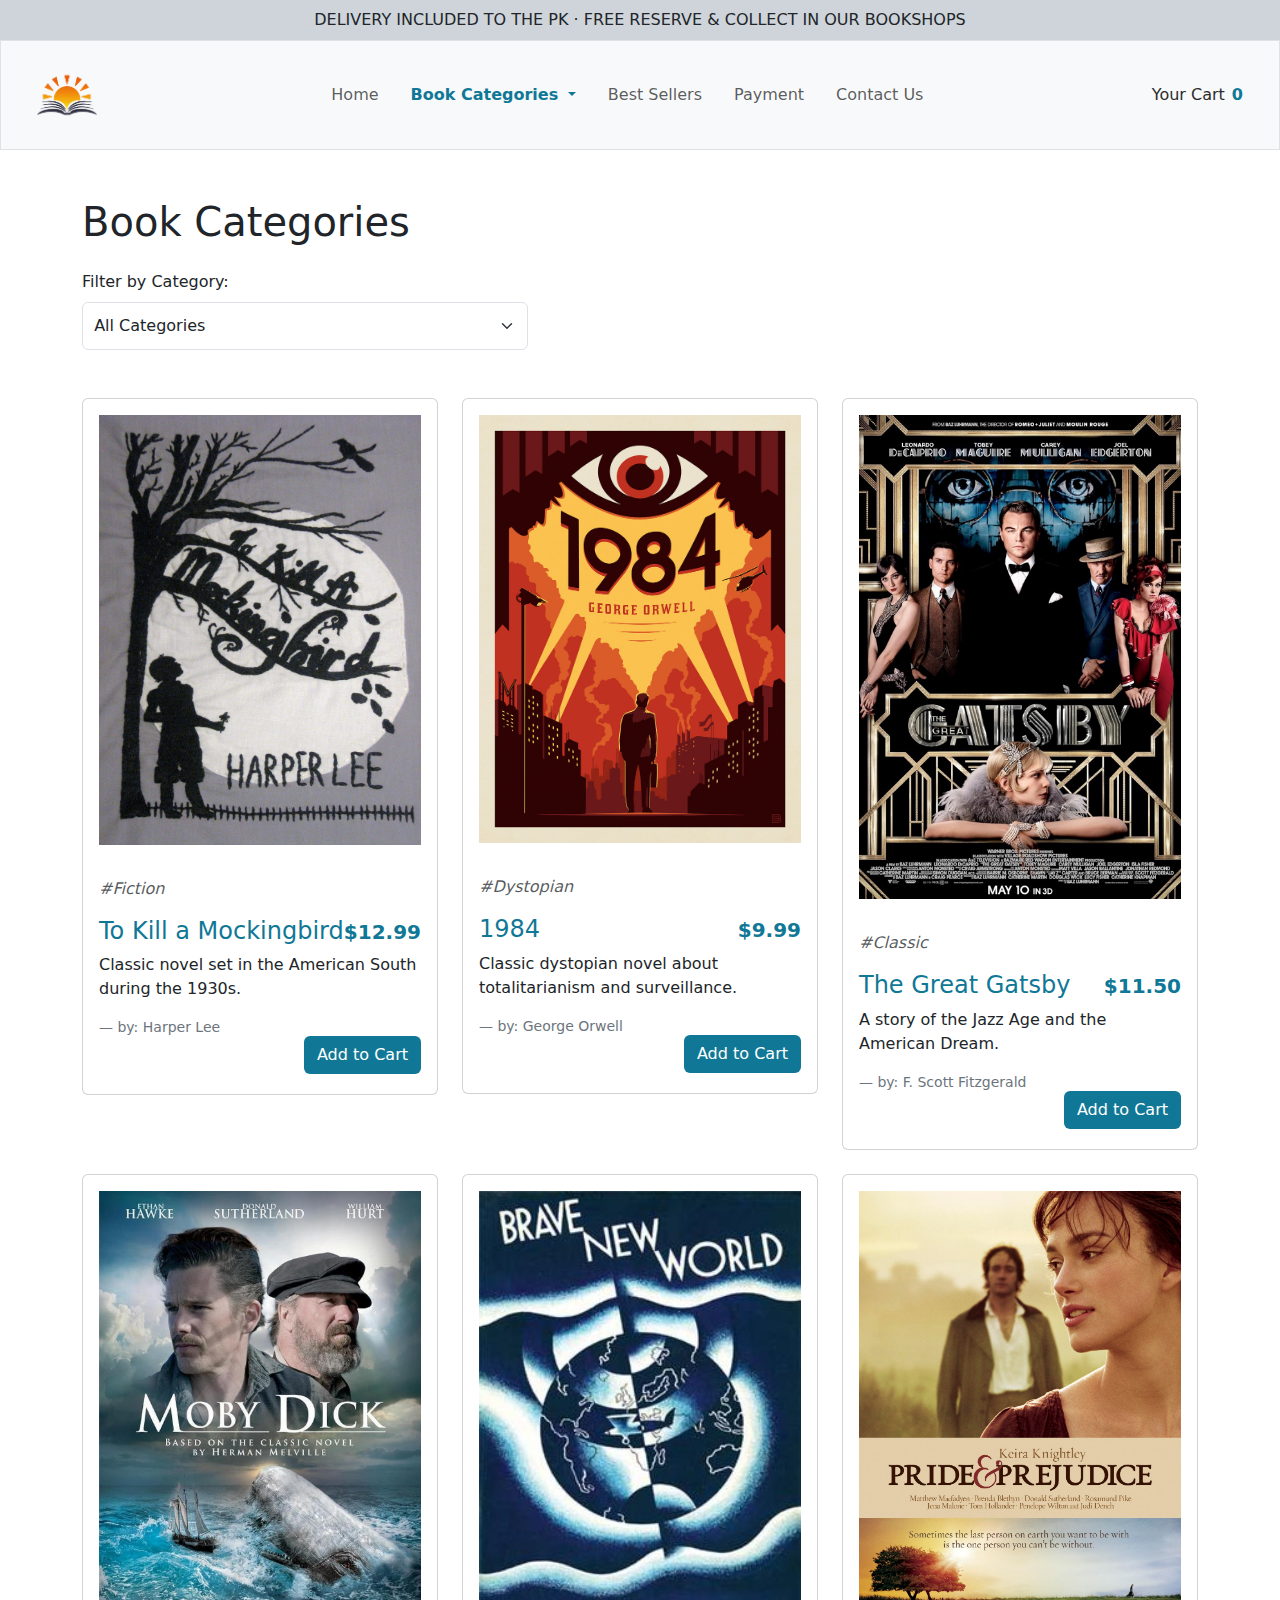
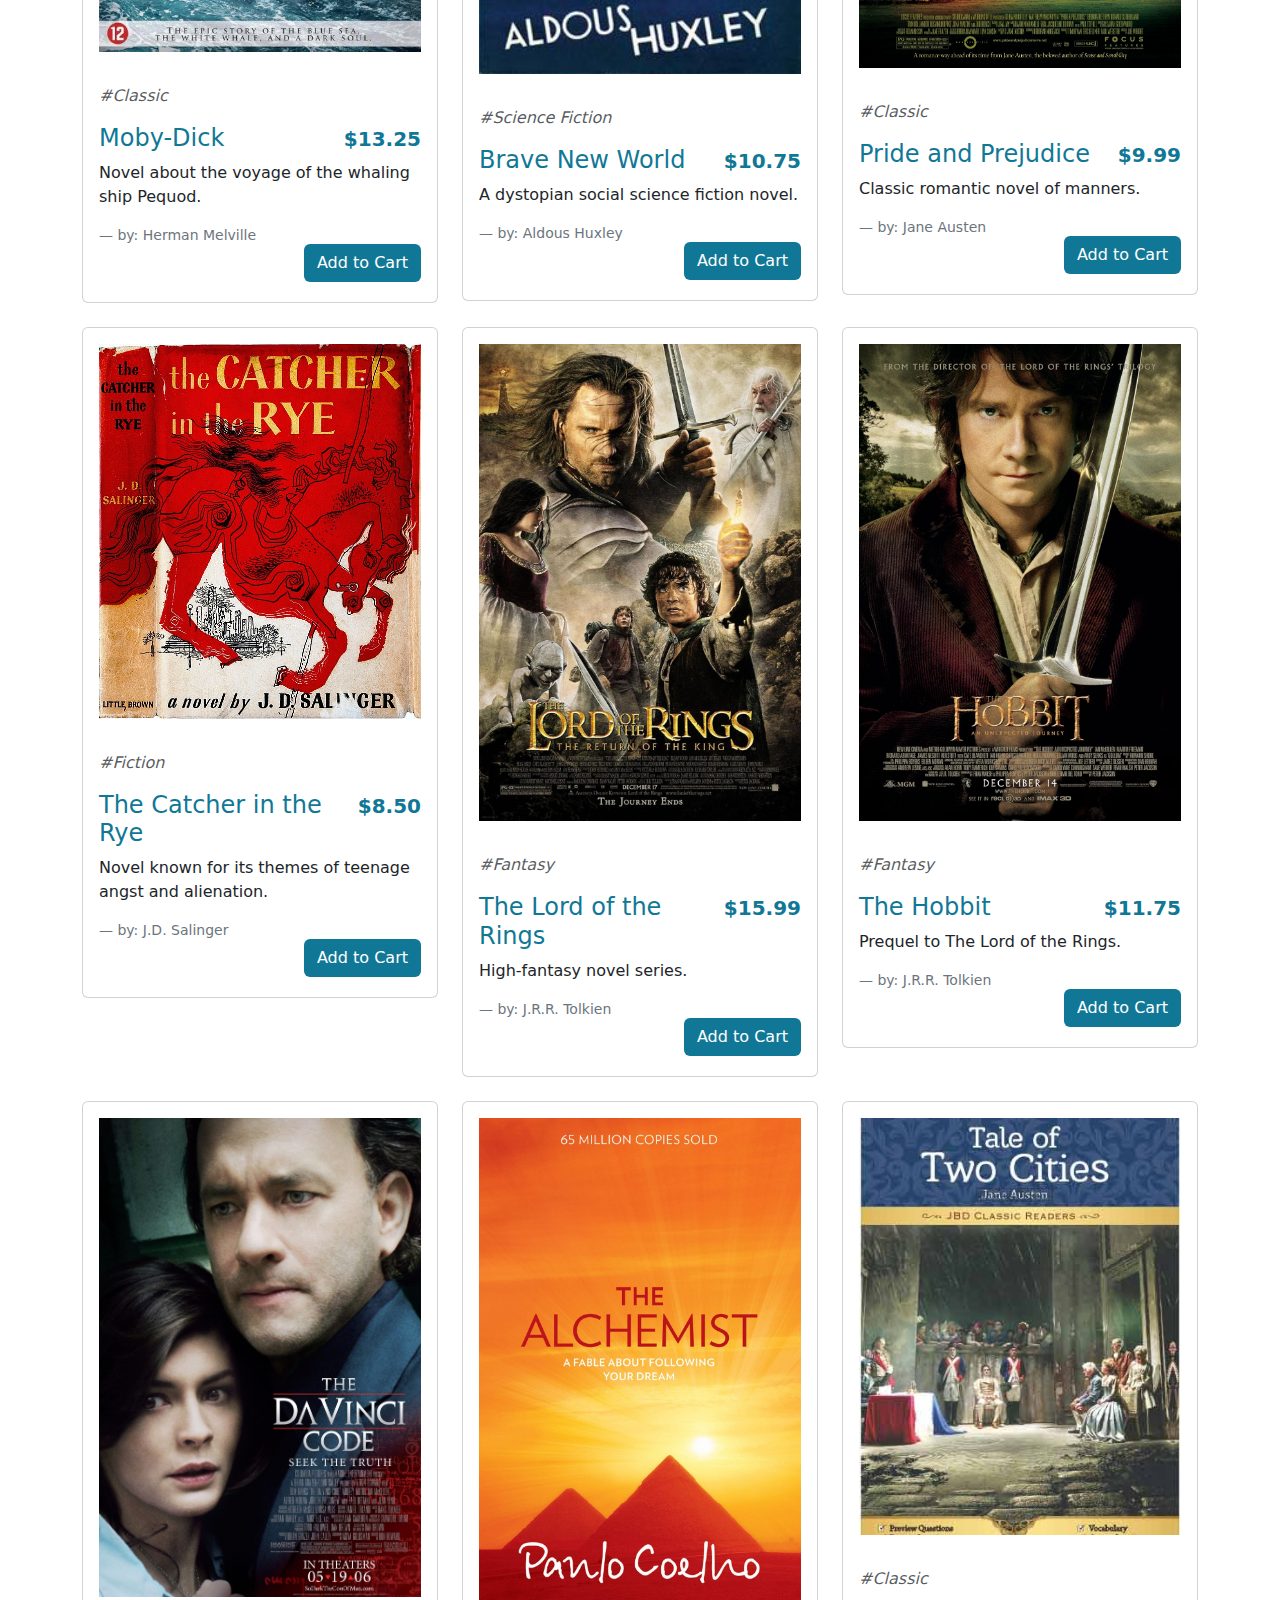
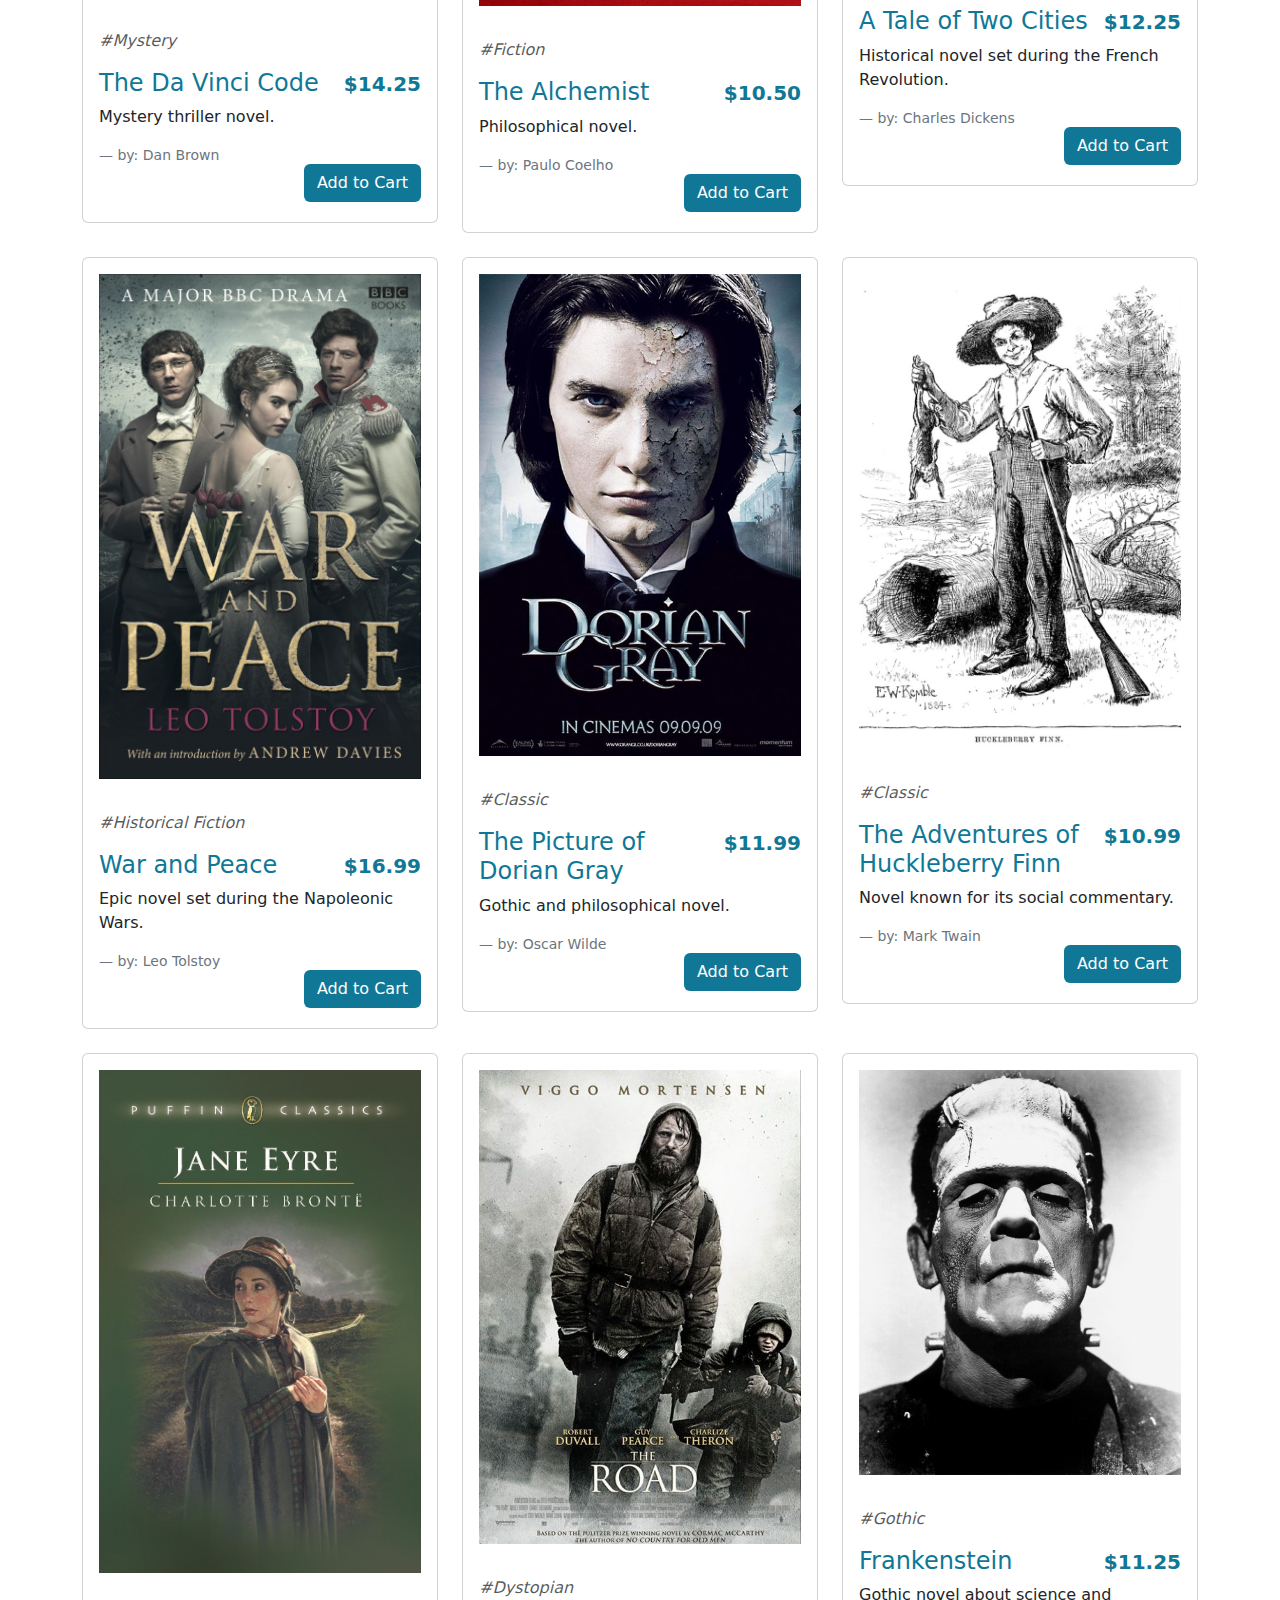
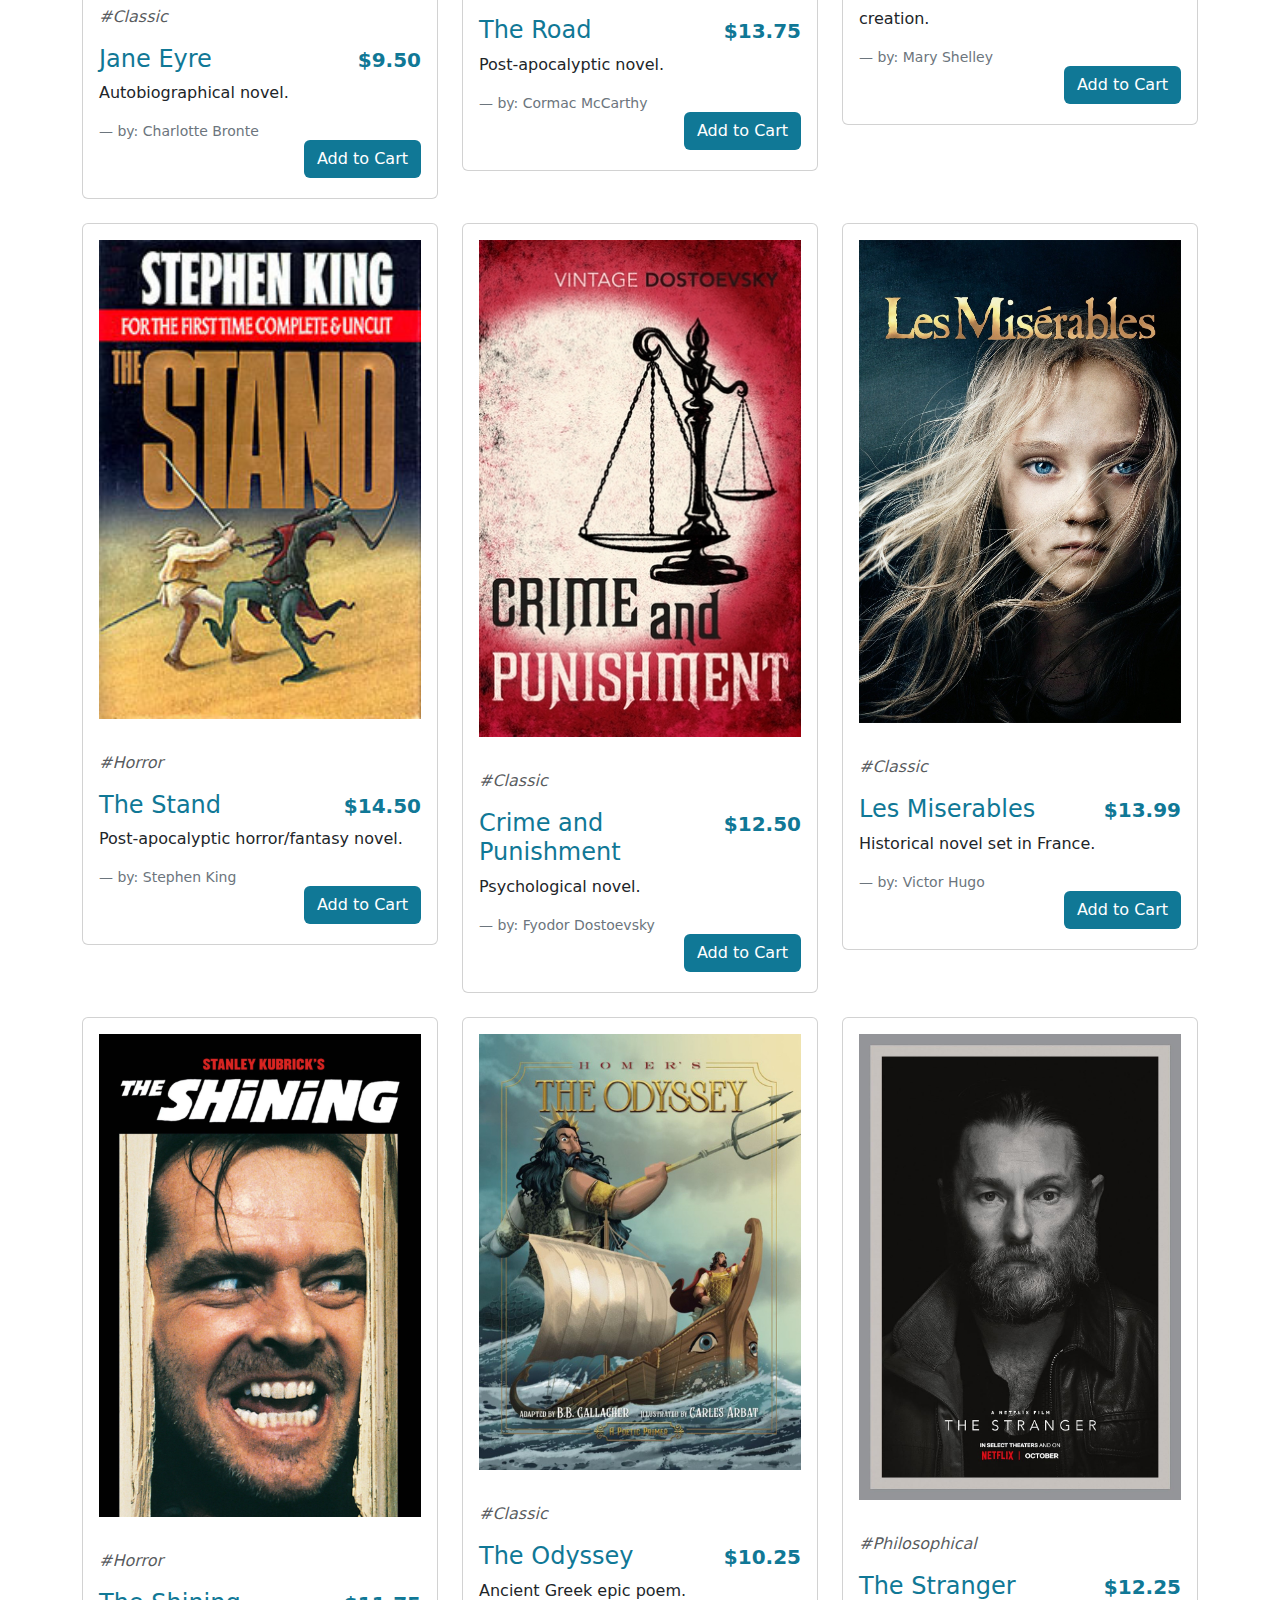
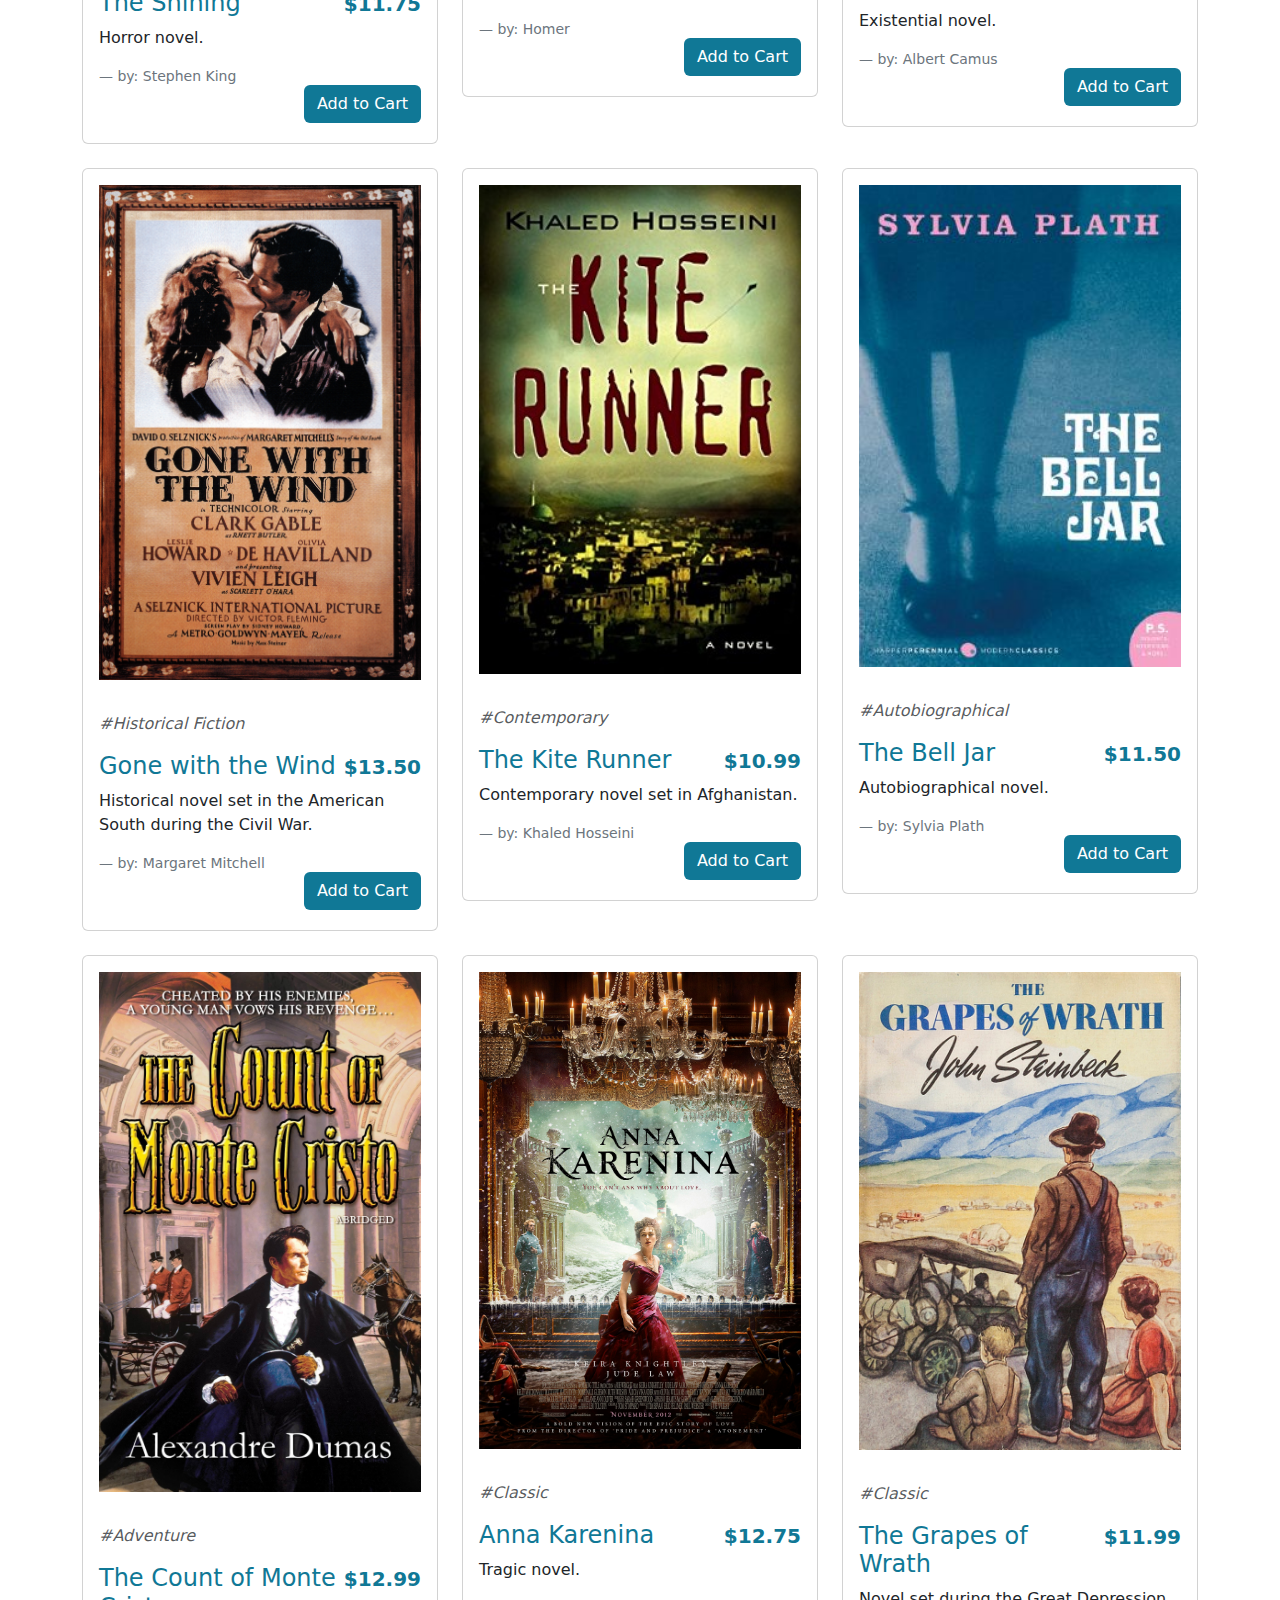
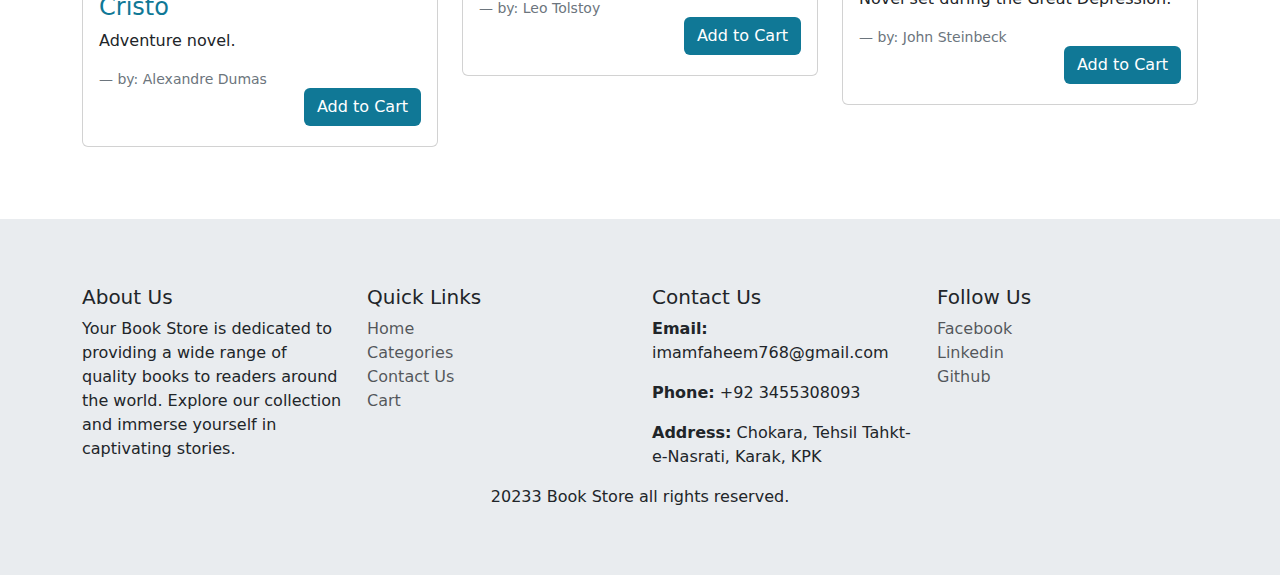
<file: categories.html>
<!DOCTYPE html>
<html lang="en">
<head>
    <meta charset="UTF-8">
    <meta name="viewport" content="width=device-width, initial-scale=1.0">
    <title>Book Categories</title>
    <link rel="stylesheet" href="./assets/other_resources/bootstrap-5.3.2-dist/css/bootstrap.min.css">
    <link rel="stylesheet" href="./styles.css">
    <link rel="stylesheet" href="https://cdnjs.cloudflare.com/ajax/libs/font-awesome/6.4.2/css/all.min.css" integrity="sha512-z3gLpd7yknf1YoNbCzqRKc4qyor8gaKU1qmn+CShxbuBusANI9QpRohGBreCFkKxLhei6S9CQXFEbbKuqLg0DA==" crossorigin="anonymous" referrerpolicy="no-referrer" />
    <script src="https://cdn.jsdelivr.net/npm/@popperjs/core@2.11.8/dist/umd/popper.min.js" integrity="sha384-I7E8VVD/ismYTF4hNIPjVp/Zjvgyol6VFvRkX/vR+Vc4jQkC+hVqc2pM8ODewa9r" crossorigin="anonymous"></script>
<script src="https://cdn.jsdelivr.net/npm/bootstrap@5.3.2/dist/js/bootstrap.min.js" integrity="sha384-BBtl+eGJRgqQAUMxJ7pMwbEyER4l1g+O15P+16Ep7Q9Q+zqX6gSbd85u4mG4QzX+" crossorigin="anonymous"></script>
</head>
<body>
   <!-- Navbar -->
   <nav id="home" class="navbar navbar-expand-lg navbar-dark bg-dark-subtle d-flex justify-content-center align-item-center" >
    <p class="m-0  px-4">
        DELIVERY INCLUDED TO THE PK  ·  FREE RESERVE & COLLECT IN OUR BOOKSHOPS 
    </p>
  </nav>

    <nav class="navbar navbar-expand-lg bg-body-tertiary p-4 border border-1">
        <div  class="container-fluid d-flex justify-content-between">
            <div id="logoo">
            <a class="navbar-brand" style="font-family: 'Times New Roman', Times, serif; width: 100px;" href="#"><img src="./assets/images/booklogo.png" alt=""></a>
        </div>
          <button class="navbar-toggler" type="button" data-bs-toggle="collapse" data-bs-target="#navbarSupportedContent" aria-controls="navbarSupportedContent" aria-expanded="false" aria-label="Toggle navigation">
            <span class="navbar-toggler-icon"></span>
          </button>
          <div class="collapse navbar-collapse hii" id="navbarSupportedContent">
            <ul class="navbar-nav me-auto ms-auto mb-2 mb-lg-0">
              <li class="nav-item p-2">
                <a class="nav-link " aria-current="page" href="./index.html">Home</a>
              </li>
              
              <li class="nav-item p-2 dropdown">
                <a class="nav-link dropdown-toggle active" href="#" role="button" data-bs-toggle="dropdown" aria-expanded="false">
                  Book Categories
                </a>
                <ul  class="dropdown-menu">
                  <!-- Categories will be dynamically added here using JavaScript -->
                </ul>
              </li>
              
              <li class="nav-item p-2">
                <a class="nav-link" href="./bestSeller.html">Best Sellers</a>
              </li>
              <li class="nav-item p-2">
                <a class="nav-link" href="./payment.html">Payment</a>
              </li>
              <li class="nav-item p-2">
                <a class="nav-link" href="./contact.html">Contact Us</a>
              </li>
            </ul>
            
        </div>
        <div style="width: fit-content ; margin-left: auto; flex-basis: 0px;" class="rdd"            id="navbarSupportedContent">

          <a style="display: flex;text-wrap: nowrap; justify-content: end; text-decoration: none; color: rgb(44, 44, 44); margin-left: auto;" href="./cart.html">
            <i class="fa-solid fa-cart-shopping" style="font-size: 26px; margin-right: 10px;"></i>
            Your Cart 
          <span style="margin-left: 7px; color: #107896;" class="fw-bold" id="cartCount">&nbsp;0</span>
          </a>

        </div>

        </div>
      </nav>

    <!-- Category Filters -->
    <div class="container mt-5">
        <h1 class="mb-4">Book Categories</h1>
        <div class="mb-3">
            <label for="categoryFilter" class="form-label fw-medium">Filter by Category:</label>
            <select class="form-select " id="categoryFilter" onchange="filterBooks()">
                <option  value="all">All Categories</option>
                <!-- Categories will be dynamically added here using JavaScript -->
            </select>
        </div>
    </div>

    <!-- Book Display Section -->
    <div class="container mt-5">
        <div id="bookList" class="row">
            <!-- Book cards will be dynamically added here using JavaScript -->
        </div>
    </div>

    
<!-- Add this modal element to your HTML -->
<div class="modal fade" id="addToCartModal" tabindex="-1" aria-labelledby="addToCartModalLabel" aria-hidden="true">
    <div class="modal-dialog modal-md ">
      <div class="modal-content">
        <div class="modal-header">
          <h5 class="modal-title" id="addToCartModalLabel">Book Added to Cart</h5>
          <button type="button" class="btn-close" data-bs-dismiss="modal" aria-label="Close"></button>
        </div>
        <div class="modal-body d-flex justify-content-center ">
   
                <div style="width: 18rem;" class="card  box-shadow">
                    <img   class="card-img-top" src="./assets/images/placeholder.png" alt="Book Cover">
                    <div class="card-body">
                        <p id="modalBookCategory" class="card-text text-muted italic"><em></em></p>
                
                        <div class="d-flex justify-content-between">
                            <h5 id="modalBookTitle" class="card-title">${book.title}</h5>
                            <p id="modalBookPrice" style="color:#107896; font-weight:bold; font-size:20px;" class="card-text">$</p>
                        </div>
                        
                        <p id="modalBookDescription" class="card-text">${book.description}</p>
                        <p id="modalBookAuthor" class="card-text mt-3 blockquote-footer pb-4">by: </p>
                
                       
                    </div>
                </div>
                

        </div>
        <div class="modal-footer">
          <button type="button" class="btn btn-secondary" data-bs-dismiss="modal">Close</button>
        </div>
      </div>
    </div>
  </div>


    <!-- Footer Section -->
    <footer class="footer bg-body-secondary p-4 mt-5">
        <div class="container">
            <div class="row">
                <div class="col-md-3 mt-3">
                    <h5>About Us</h5>
                    <p>Your Book Store is dedicated to providing a wide range of quality books to readers around the world. Explore our collection and immerse yourself in captivating stories.</p>
                </div>

                <div class="col-md-3 mt-3">
                    <h5>Quick Links</h5>
                    <ul class="list-unstyled">
                        <li><a class="text-decoration-none text-muted" href="index.html">Home</a></li>
                        <li><a class="text-decoration-none text-muted" href="#">Categories</a></li>
                        <li><a class="text-decoration-none text-muted" href="contact.html">Contact Us</a></li>
                        <li><a class="text-decoration-none text-muted" href="#">Cart</a></li>
                    </ul>
                </div>

                <div class="col-md-3 mt-3">
                    <h5>Contact Us</h5>
                    <p><strong>Email:</strong> imamfaheem768@gmail.com</p>
                    <p><strong>Phone:</strong> +92 3455308093</p>
                    <p><strong>Address:</strong> Chokara, Tehsil Tahkt-e-Nasrati, Karak, KPK </p>
                </div>

                <div class="col-md-3 mt-3">
                    <h5>Follow Us</h5>
                    <ul class="list-unstyled">
                        <li><a class="text-decoration-none text-muted" href="https://web.facebook.com/happy.rose.9655806" target="_blank">Facebook</a></li>
                        <li><a class="text-decoration-none text-muted" href="https://www.linkedin.com/in/imamfaheem/" target="_blank">Linkedin</a></li>
                        <li><a class="text-decoration-none text-muted" href="https://github.com/Imam-Faheem" target="_blank">Github</a></li>
                    </ul>
                </div>
            </div>
        </div>

        <!-- Copyright Section -->
        <div class="footer-bottom">
            <div class="container">
                <div class="row">
                    <div class="col-md-12 text-center">
                        <p>20233 Book Store all rights reserved.</p>
                    </div>
                </div>
            </div>
        </div>
    </footer>

    <!-- <script src="./assets/other_resources/bootstrap-5.3.2-dist/js/bootstrap.min.js"></script> -->
  <!-- <script src="./script.js"></script> -->
  <script src="./cartIncrementAndModel.js"></script>
  <script src="./categorty.js"></script>


<script>

    // Fetch data from Book.json using the Fetch API
function fetchBooks() {
    return fetch('./assets/other_resources/books.json')
        .then(response => response.json())
        .catch(error => {
            console.error('Error fetching data:', error);
            return [];
        });
}

// Populate category filter options
function populateCategoryOptions(books) {
    const categoryFilter = document.getElementById('categoryFilter');
    const categories = new Set();

    books.forEach(book => categories.add(book.category));

    categories.forEach(category => {
        const option = document.createElement('option');
        option.value = category.toLowerCase();
        option.textContent = category;
        categoryFilter.appendChild(option);
    });
}

// Display books based on selected category
function displayBooks(books, selectedCategory) {
    const bookList = document.getElementById('bookList');
    bookList.innerHTML = ''; // Clear previous book list

    books.forEach(book => {
        if (selectedCategory === 'all' || book.category.toLowerCase() === selectedCategory) {
            addBookCard(book);
        }
    });
}

// Function to add a book card to the bookList
function addBookCard(book) {
    const bookList = document.getElementById('bookList');

    // Create a new book card element
    const bookCard = document.createElement('div');
    bookCard.classList.add('col-md-4'); // Adjust the column size as needed

    // Construct the HTML for the book card
    bookCard.innerHTML = `
    <div class="card mb-4 box-shadow">
        <img class="card-img-top p-3" src="${book.cover_image}" alt="Book Cover">

        <div class="card-body">
        <p class="card-text text-muted italic "><em>#${book.category}</em></p>

            <div class="d-flex justify-content-between">
                <h4 style="color:#107896; class="card-title">${book.title}</h4>
                <p style="color:#107896; font-weight:bold; font-size:20px;" class="card-text">$${book.price.toFixed(2)}</p>
            </div>
            <p class="card-text">${book.description}</p>
            <p class="card-text mt-3 blockquote-footer pb-4">by: ${book.author}</p>
          <button style="background-color:#107896; position:absolute; right:1rem; bottom:20px;
          " class="btn btn text-white"  onclick="addToCart(${book.id})">Add to Cart</button>
        </div>
      </div>
    `;

    // Append the book card to the bookList
    bookList.appendChild(bookCard);
}



// Initialize category filter and book display
function initCategoryFilter() {
    const categoryFilter = document.getElementById('categoryFilter');

    // Fetch books and initialize the category filter
    fetchBooks().then(books => {
        populateCategoryOptions(books);

        // Check URL for category parameter
        const urlParams = new URLSearchParams(window.location.search);
        const categoryParam = urlParams.get('category');

        // Set the selected category in the filter dropdown
        if (categoryParam && categoryFilter) {
            categoryFilter.value = categoryParam.toLowerCase();
        }

        // Initial book list display based on the selected category
        displayBooks(books, categoryFilter.value.toLowerCase());
    });

    // Bind the filterBooks function to the onchange event
    categoryFilter.addEventListener('change', function () {
        filterBooks();
    });
}

// Function to filter books based on selected category
function filterBooks() {
    const categoryFilter = document.getElementById('categoryFilter');
    const selectedCategory = categoryFilter.value.toLowerCase();

    // Update the URL with the selected category
    const url = new URL(window.location.href);
    url.searchParams.set('category', selectedCategory);

    // Use replaceState to update the URL without triggering a page reload
    window.history.replaceState({}, '', url);

    // Fetch books and display based on the selected category
    fetchBooks().then(books => {
        displayBooks(books, selectedCategory);
    });
}

// Execute the initialization function when the DOM is ready
document.addEventListener('DOMContentLoaded', initCategoryFilter);

</script>
</body>
</html>
</file>
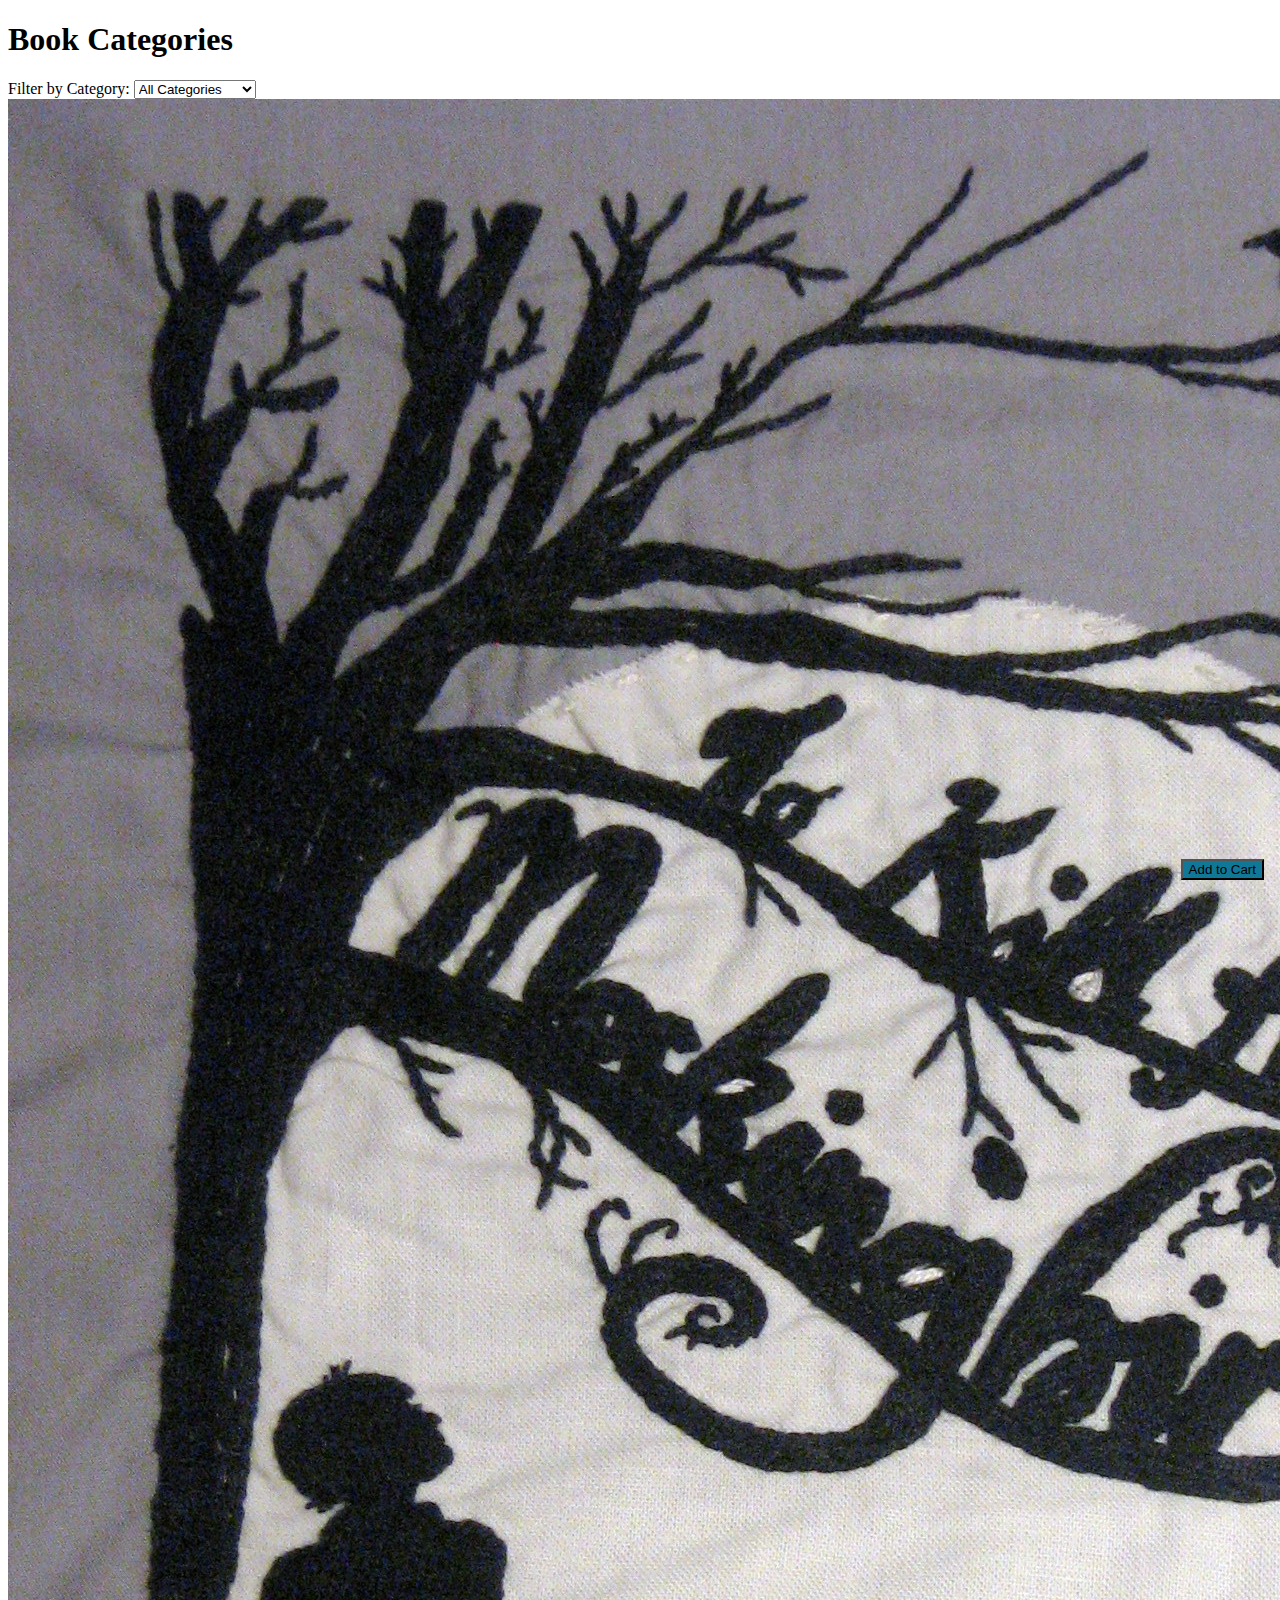
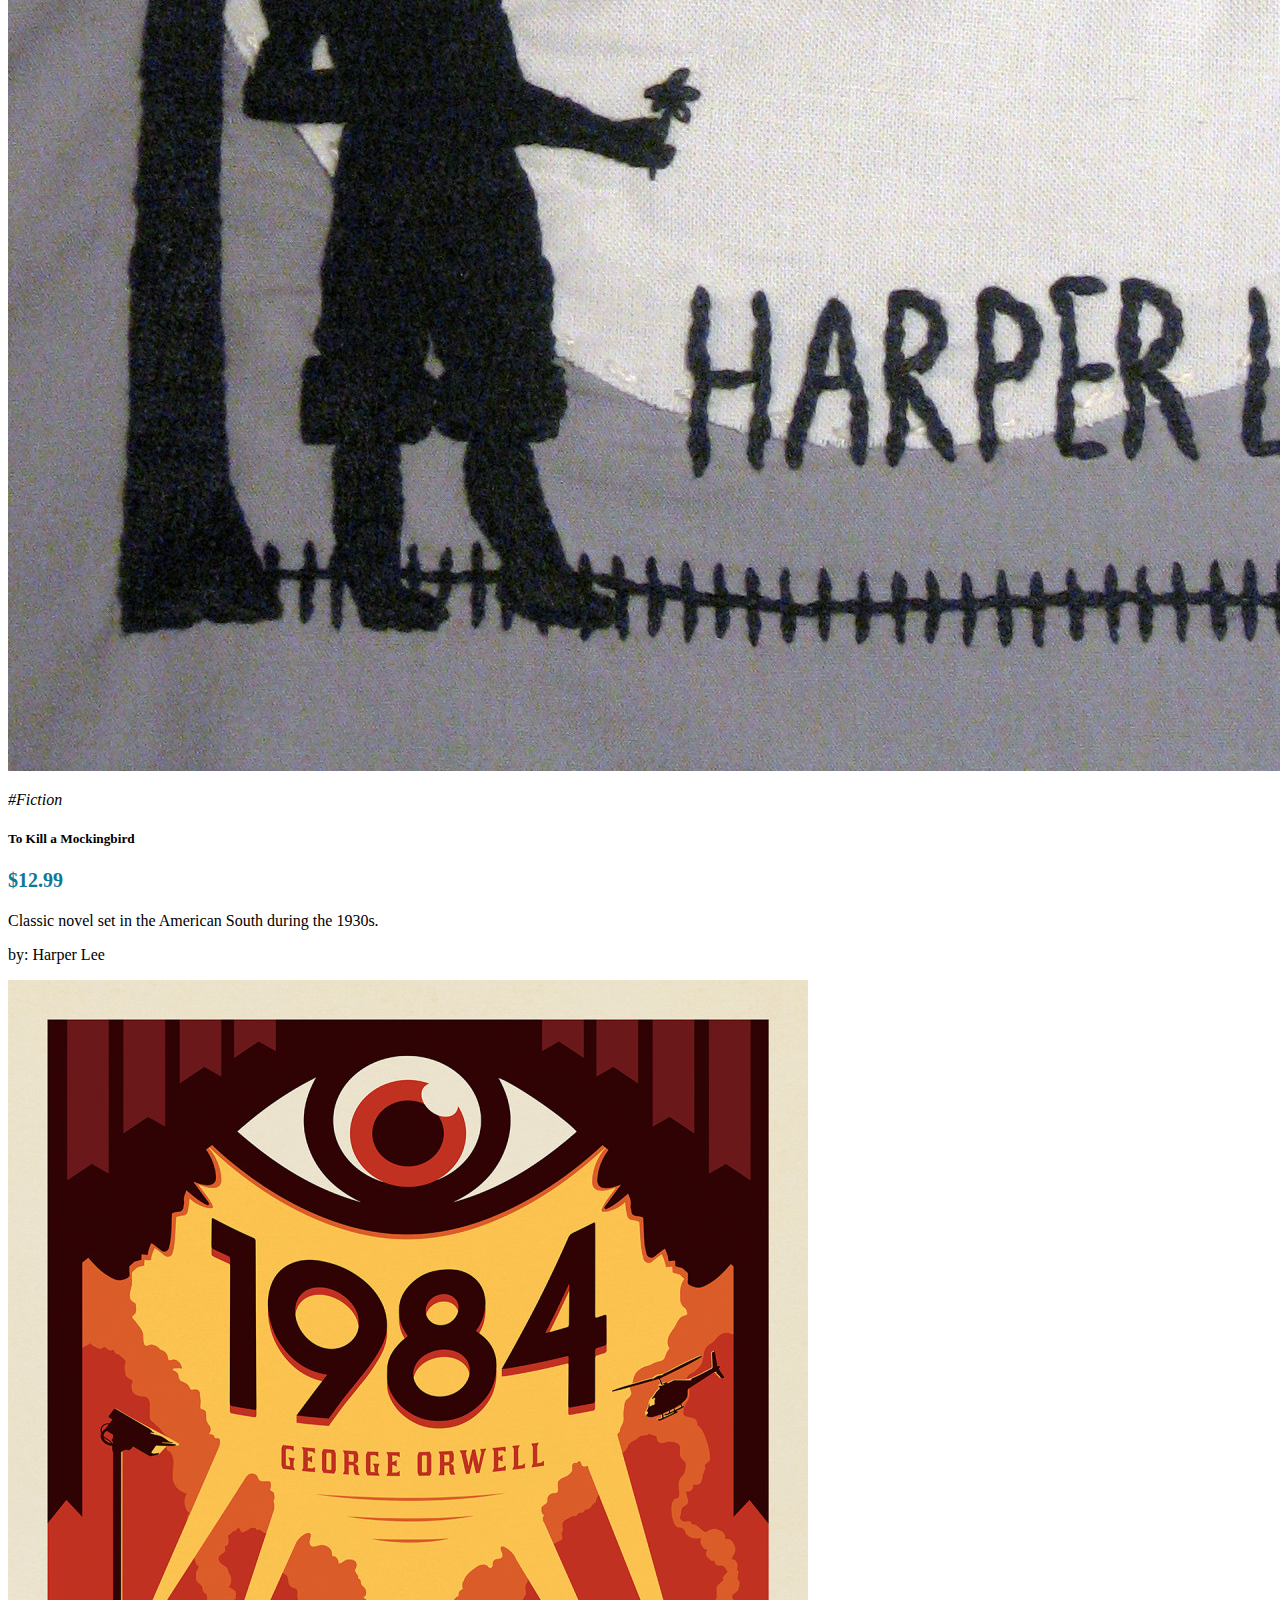
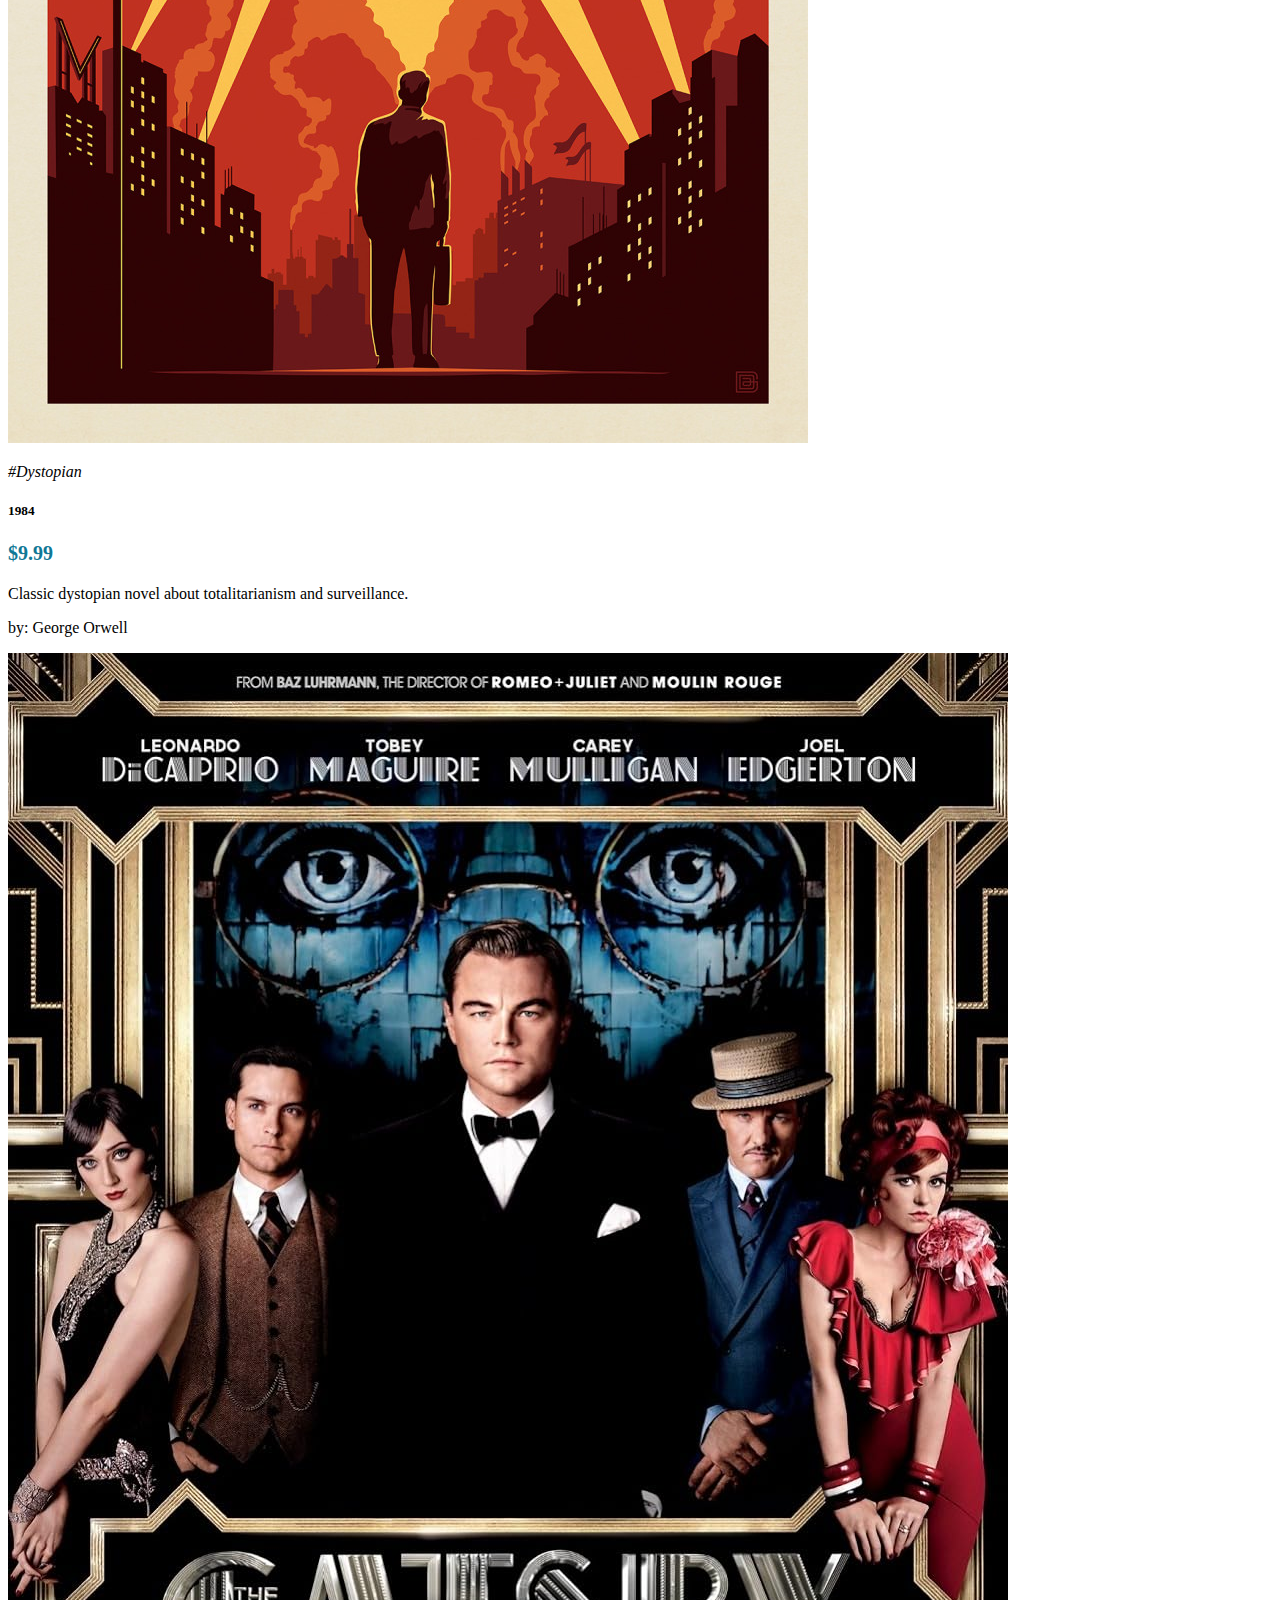
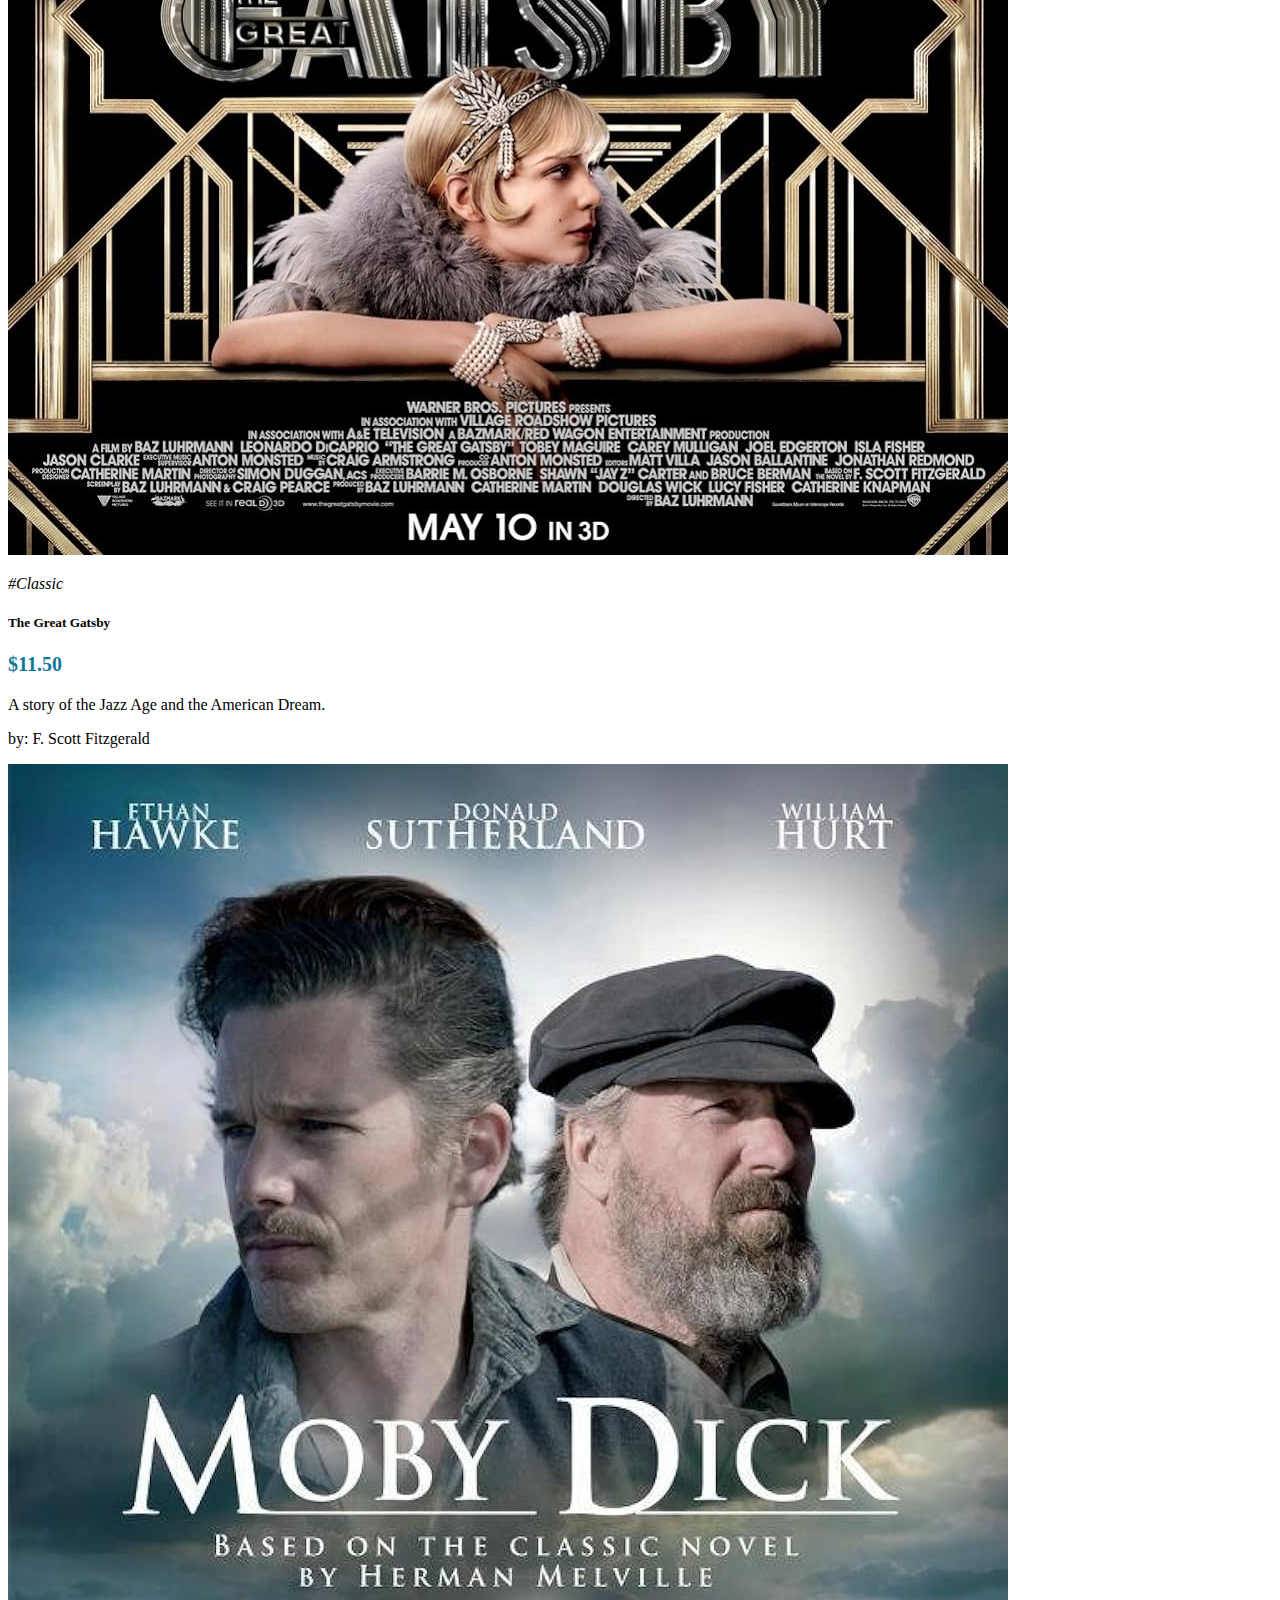
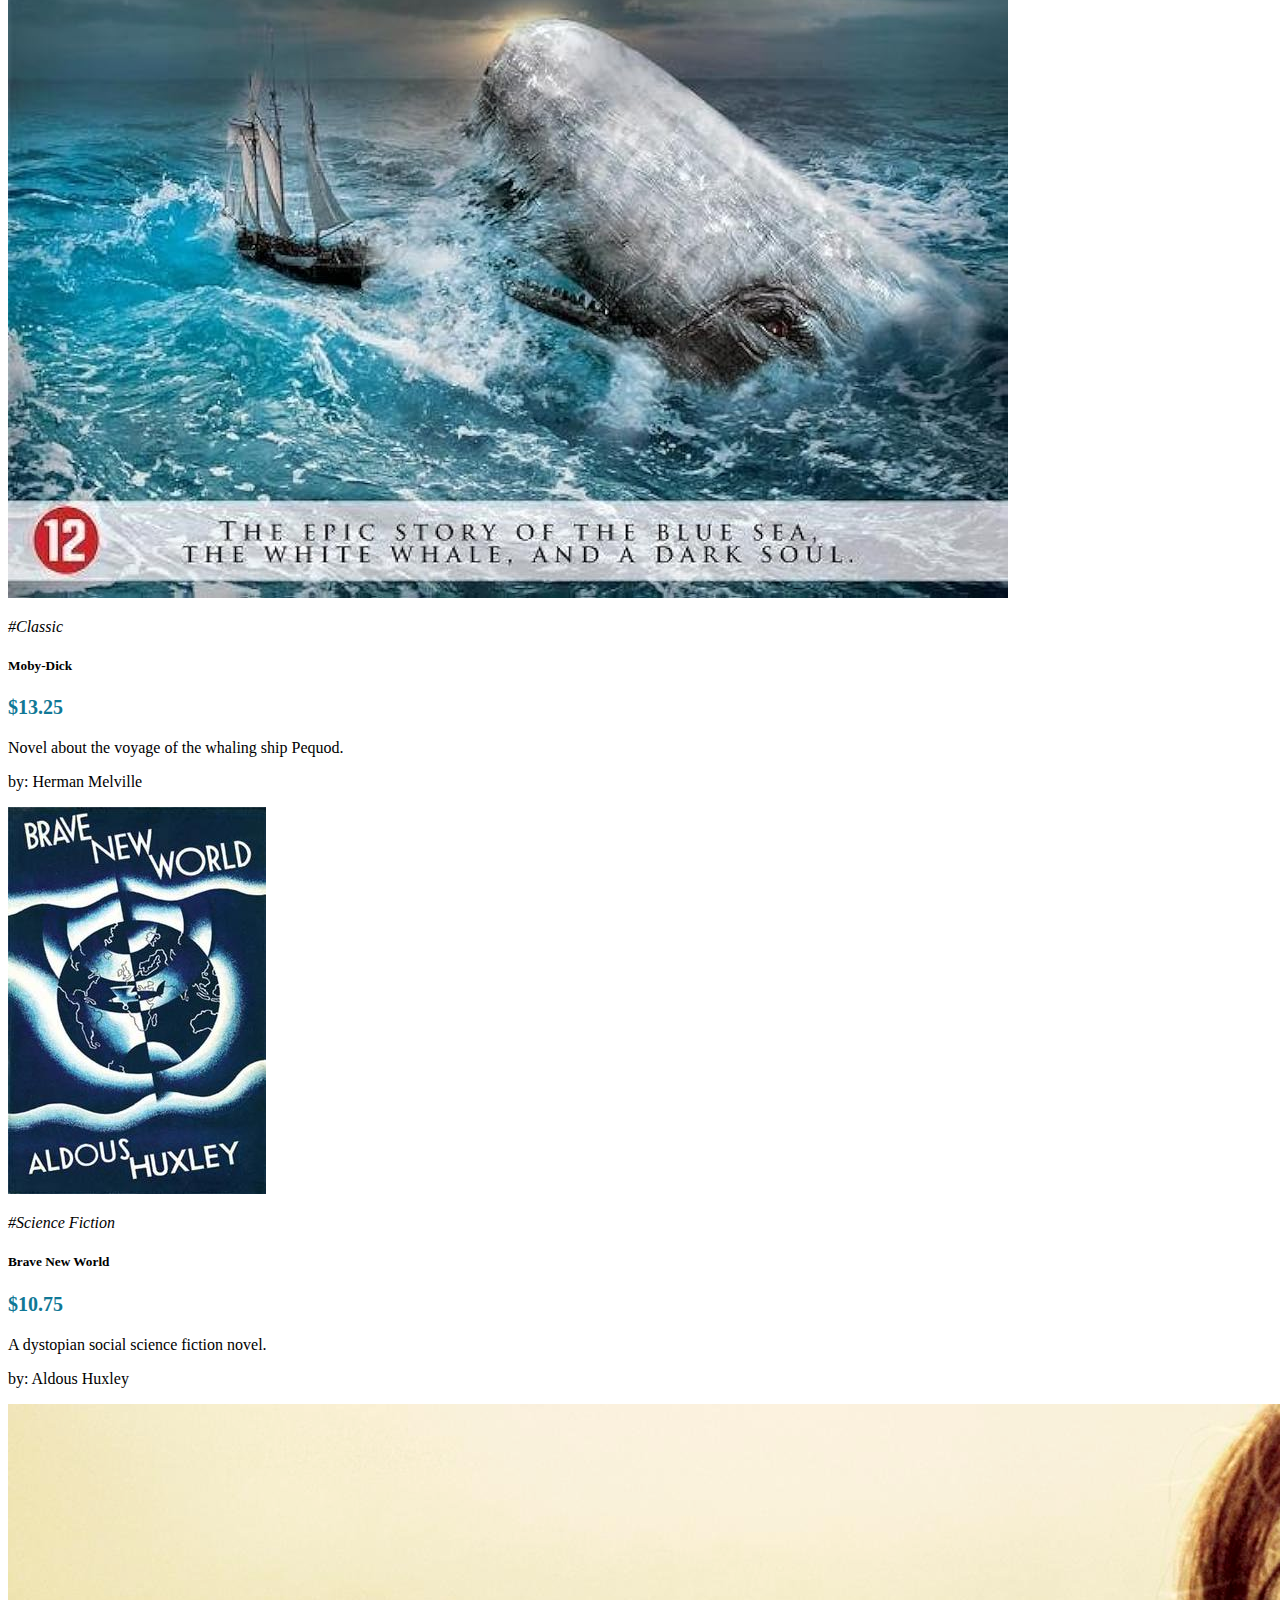
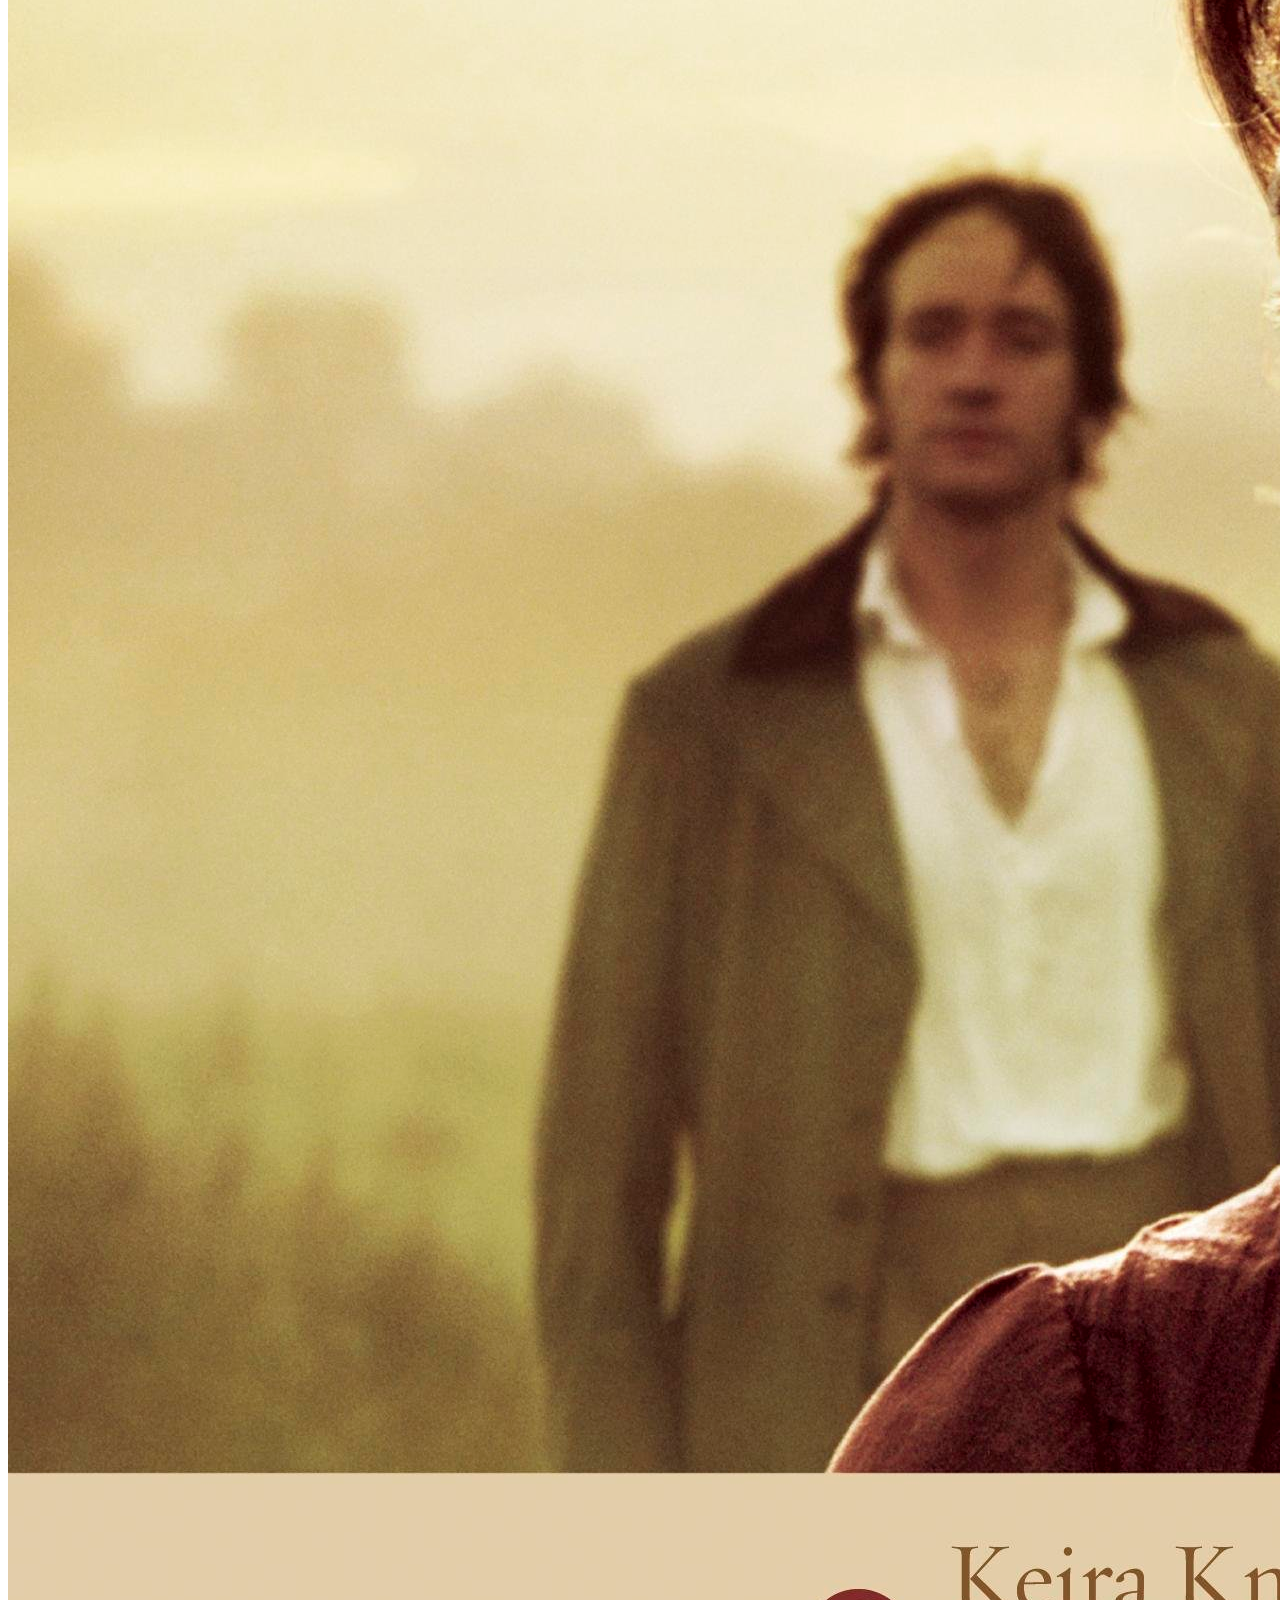
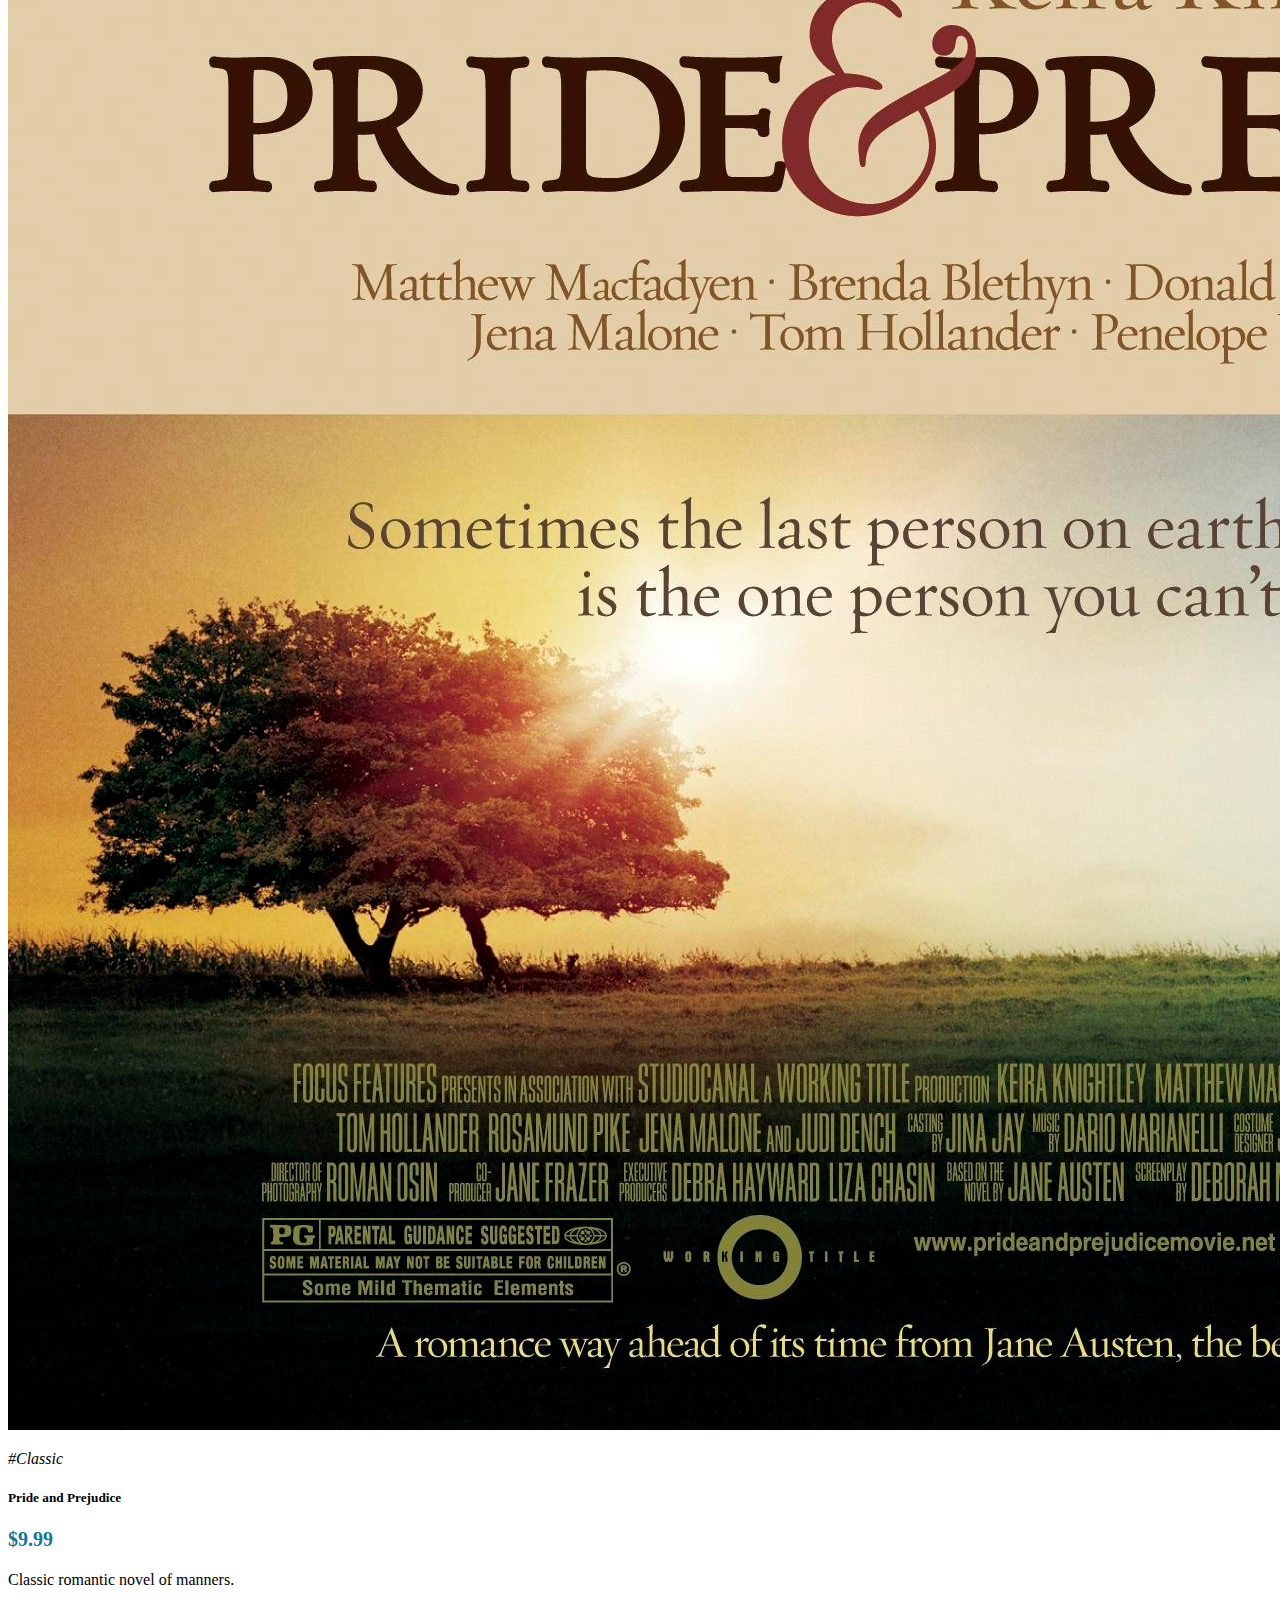
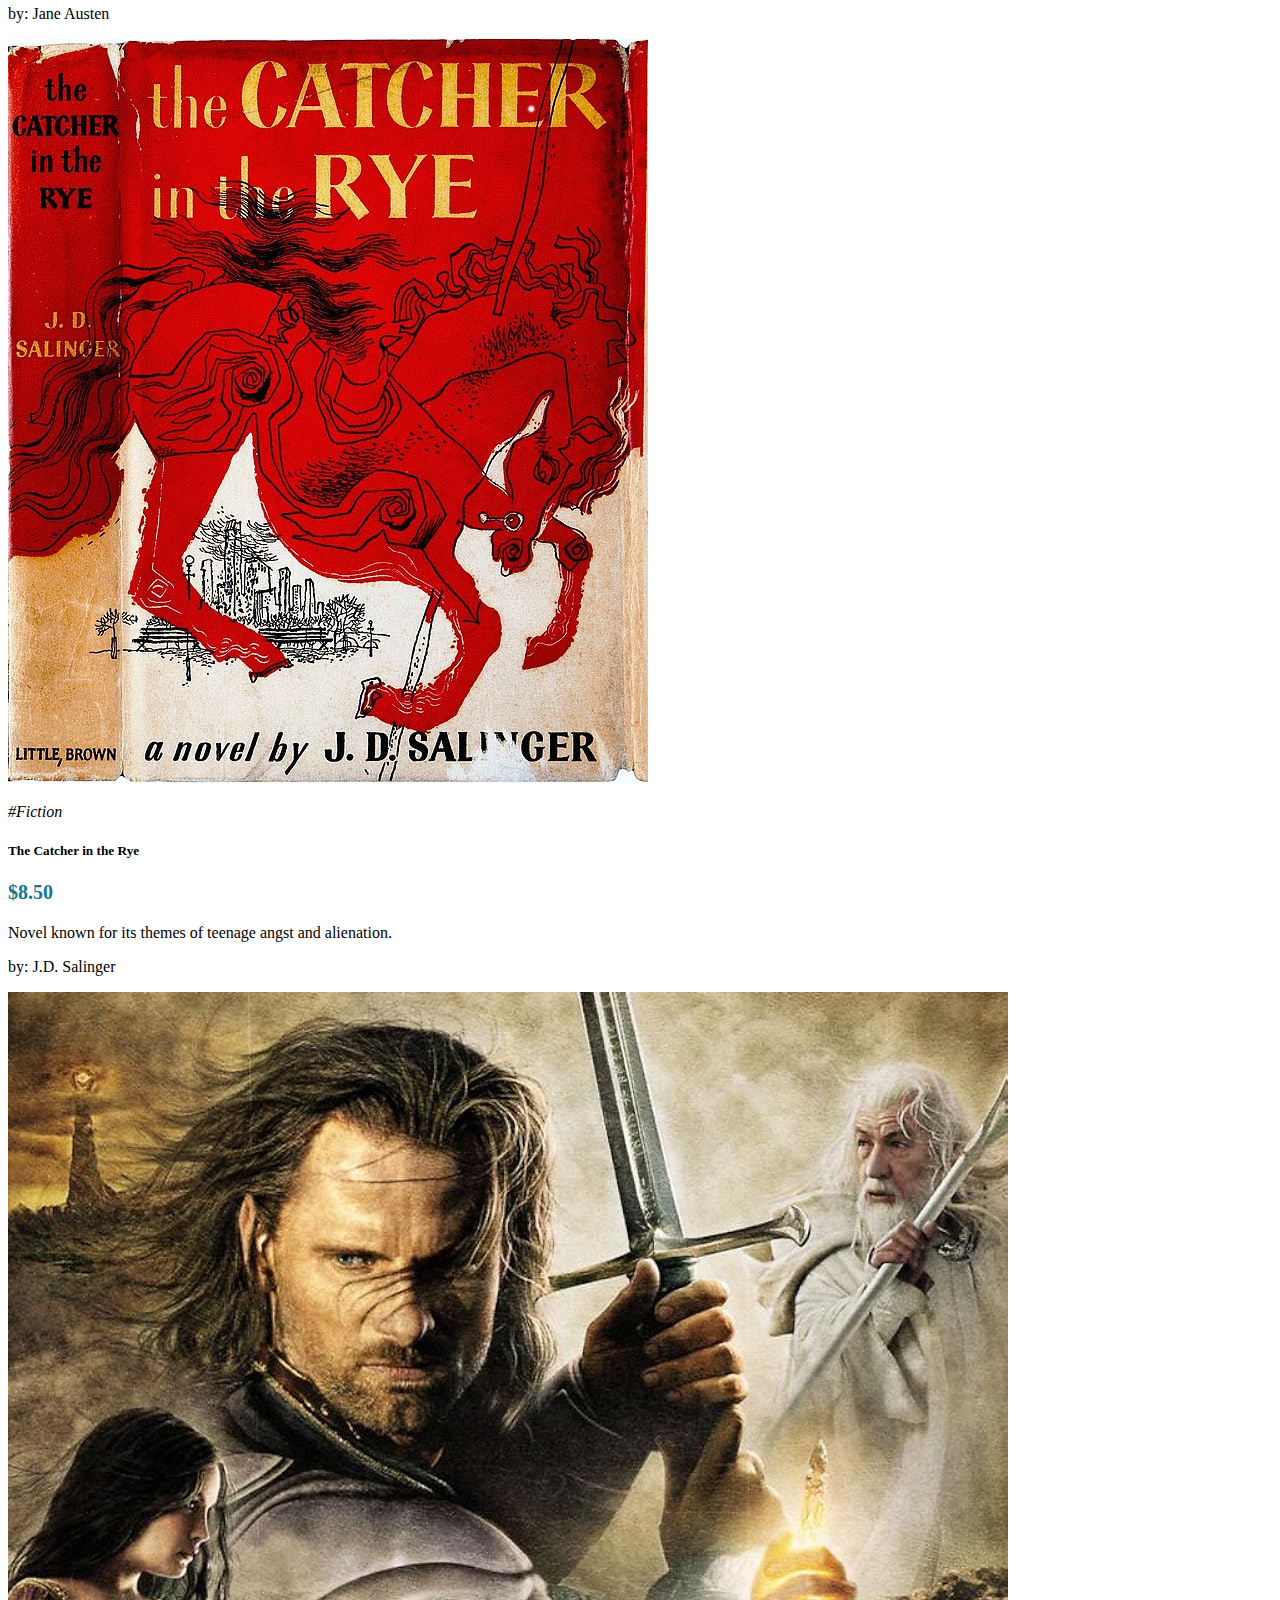
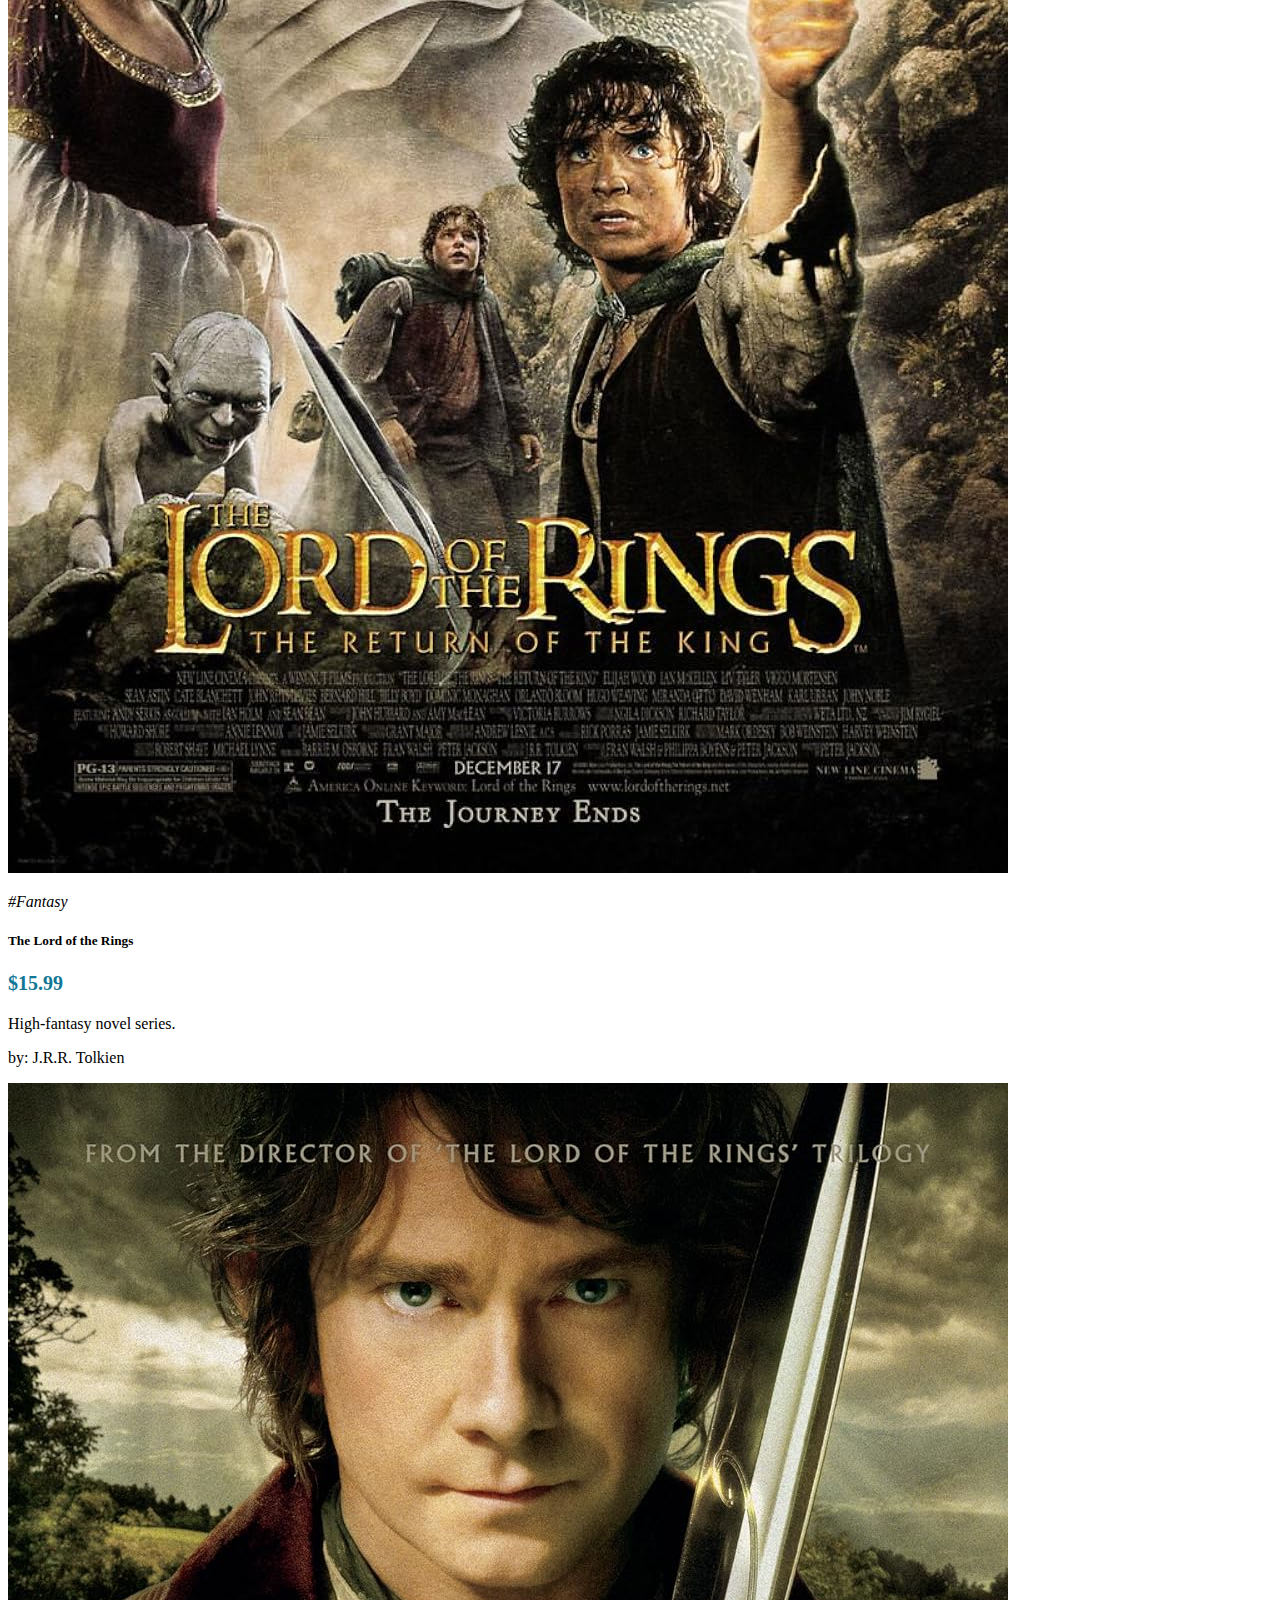
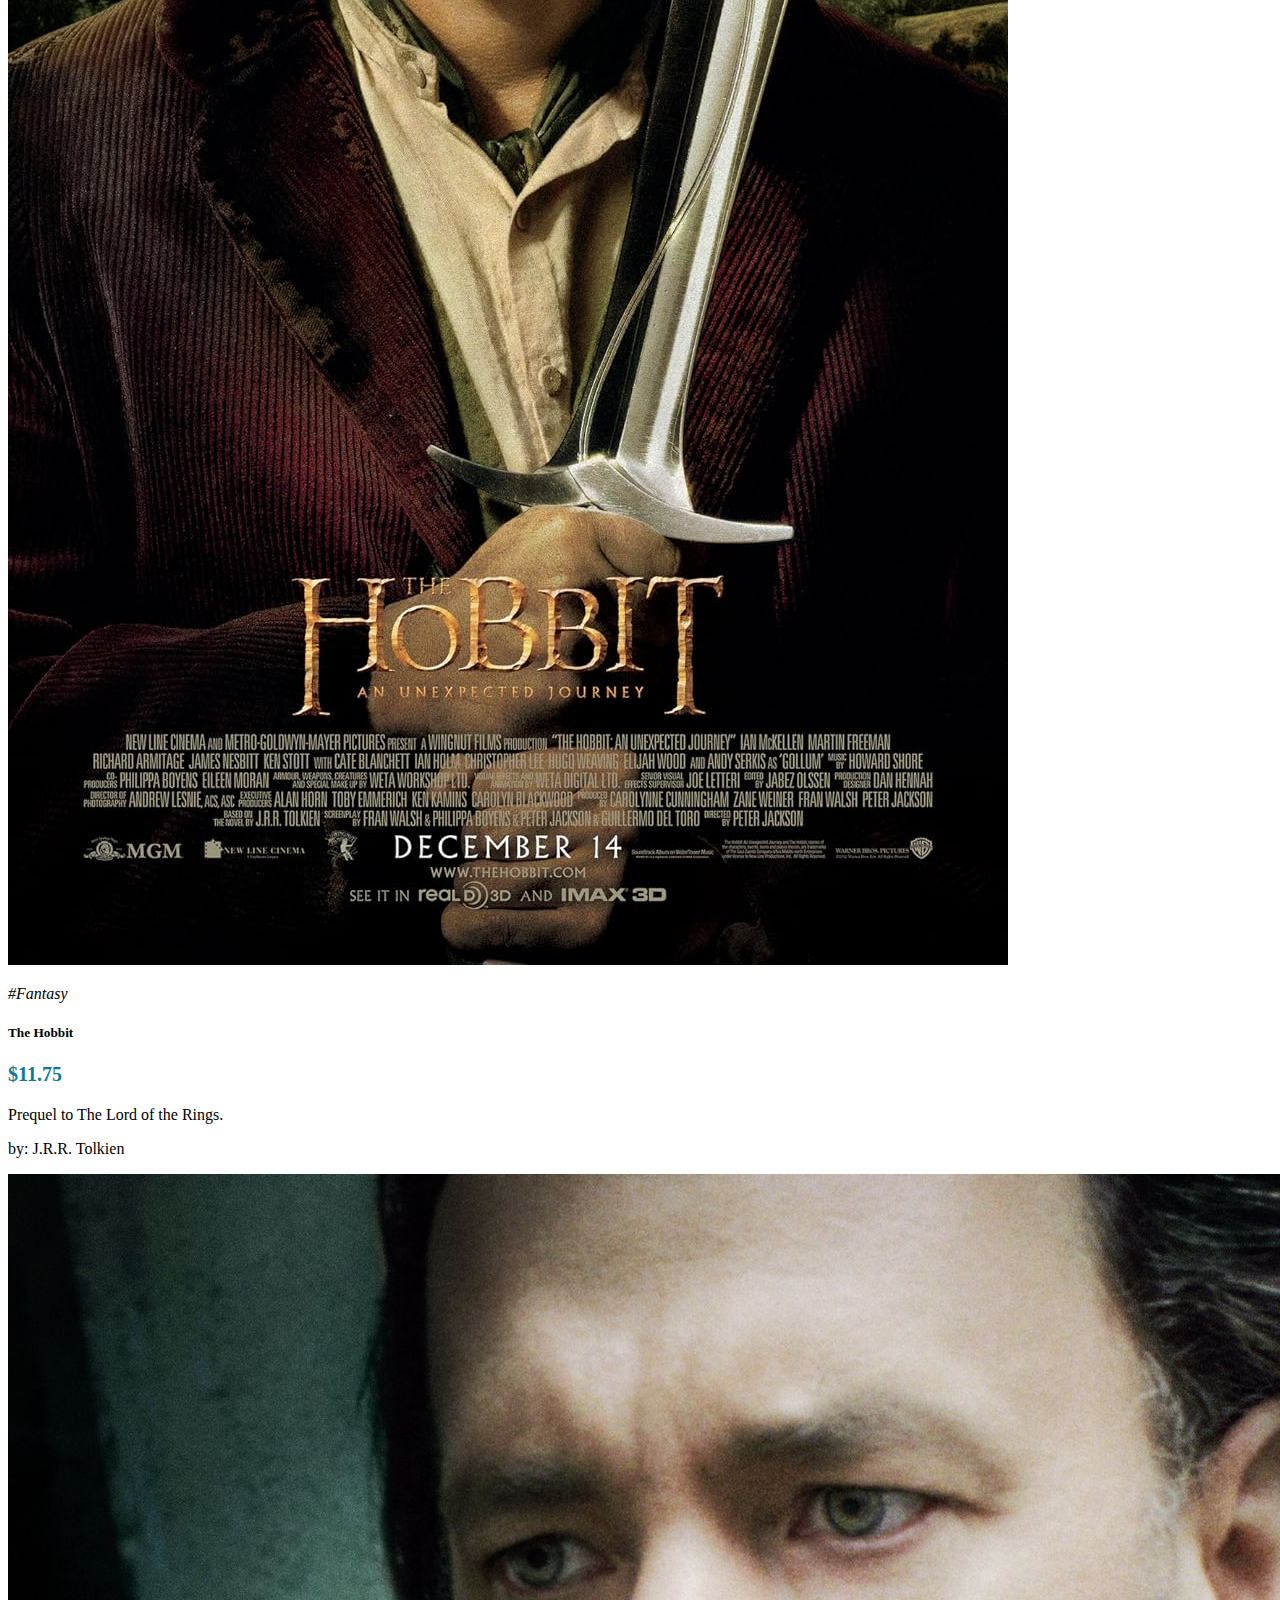
<file: check.html>
<!DOCTYPE html>
<html lang="en">
<head>
    <meta charset="UTF-8">
    <meta name="viewport" content="width=device-width, initial-scale=1.0">
    <title>Document</title>

    

</head>
<body>



 <!-- Category Filters -->
 <div class="container mt-5">
    <h1 class="mb-4">Book Categories</h1>
    <div class="mb-3">
        <label for="categoryFilter" class="form-label">Filter by Category:</label>
        <select class="form-select" id="categoryFilter" onchange="filterBooks()">
            <option value="all">All Categories</option>
            <!-- Categories will be dynamically added here using JavaScript -->
        </select>
    </div>
</div>

<!-- Book Display Section -->
<div class="container mt-5">
    <div id="bookList" class="row">
        <!-- Book cards will be dynamically added here using JavaScript -->
    </div>
</div>





    
<script>
        // categoryFilter.js

// Fetch data from Book.json using the Fetch API
function fetchBooks() {
    return fetch('./assets/other_resources/books.json')
        .then(response => response.json())
        .catch(error => {
            console.error('Error fetching data:', error);
            return [];
        });
}

// Populate category filter options
function populateCategoryOptions(books) {
    const categoryFilter = document.getElementById('categoryFilter');
    const categories = new Set();

    books.forEach(book => categories.add(book.category));

    categories.forEach(category => {
        const option = document.createElement('option');
        option.value = category.toLowerCase();
        option.textContent = category;
        categoryFilter.appendChild(option);
    });
}

// Display books based on selected category
function displayBooks(books, selectedCategory) {
    const bookList = document.getElementById('bookList');
    bookList.innerHTML = ''; // Clear previous book list

    books.forEach(book => {
        if (selectedCategory === 'all' || book.category.toLowerCase() === selectedCategory) {
            addBookCard(book);
        }
    });
}

// Function to add a book card to the bookList
function addBookCard(book) {
    const bookList = document.getElementById('bookList');

    // Create a new book card element
    const bookCard = document.createElement('div');
    bookCard.classList.add('col-md-4'); // Adjust the column size as needed

    // Construct the HTML for the book card
    bookCard.innerHTML = `
        <div class="card mb-4 box-shadow">
            <img class="card-img-top" src="${book.cover_image ? book.cover_image : './assets/images/placeholder.png'}" alt="${book.title} Cover">
            <div class="card-body">
                <p class="card-text text-muted italic "><em>#${book.category}</em></p>
                <div class="d-flex justify-content-between">
                    <h5 class="card-title">${book.title}</h5>
                    <p style="color:#107896; font-weight:bold; font-size:20px;" class="card-text">$${book.price.toFixed(2)}</p>
                </div>
                <p class="card-text">${book.description}</p>
                <p class="card-text mt-3 blockquote-footer pb-4">by: ${book.author}</p>
                <button style="background-color:#107896; position:absolute; right:1rem; bottom:20px;" class="btn btn-sm text-white" onclick="addToCart(${book.id})">Add to Cart</button>
            </div>
        </div>
    `;
    // Append the book card to the bookList
    bookList.appendChild(bookCard);
}

// Function to handle the "Add to Cart" button click
function addToCart(bookId) {
    // You can implement your cart logic here
    // For simplicity, let's just log the book ID to the console
    console.log(`Book added to cart: ${bookId}`);
}

// Initialize category filter and book display
function initCategoryFilter() {
    const categoryFilter = document.getElementById('categoryFilter');

    // Fetch books and initialize the category filter
    fetchBooks().then(books => {
        populateCategoryOptions(books);

        // Check URL for category parameter
        const urlParams = new URLSearchParams(window.location.search);
        const categoryParam = urlParams.get('category');

        // Set the selected category in the filter dropdown
        if (categoryParam && categoryFilter) {
            categoryFilter.value = categoryParam.toLowerCase();
        }

        // Initial book list display based on the selected category
        displayBooks(books, categoryFilter.value.toLowerCase());
    });

    // Bind the filterBooks function to the onchange event
    categoryFilter.addEventListener('change', function () {
        filterBooks();
    });
}

// Function to filter books based on selected category
function filterBooks() {
    const categoryFilter = document.getElementById('categoryFilter');
    const selectedCategory = categoryFilter.value.toLowerCase();

    // Update the URL with the selected category
    const url = new URL(window.location.href);
    url.searchParams.set('category', selectedCategory);

    // Use replaceState to update the URL without triggering a page reload
    window.history.replaceState({}, '', url);

    // Fetch books and display based on the selected category
    fetchBooks().then(books => {
        displayBooks(books, selectedCategory);
    });
}

// Execute the initialization function when the DOM is ready
document.addEventListener('DOMContentLoaded', initCategoryFilter);

    </script>
</body>
</html>
</file>
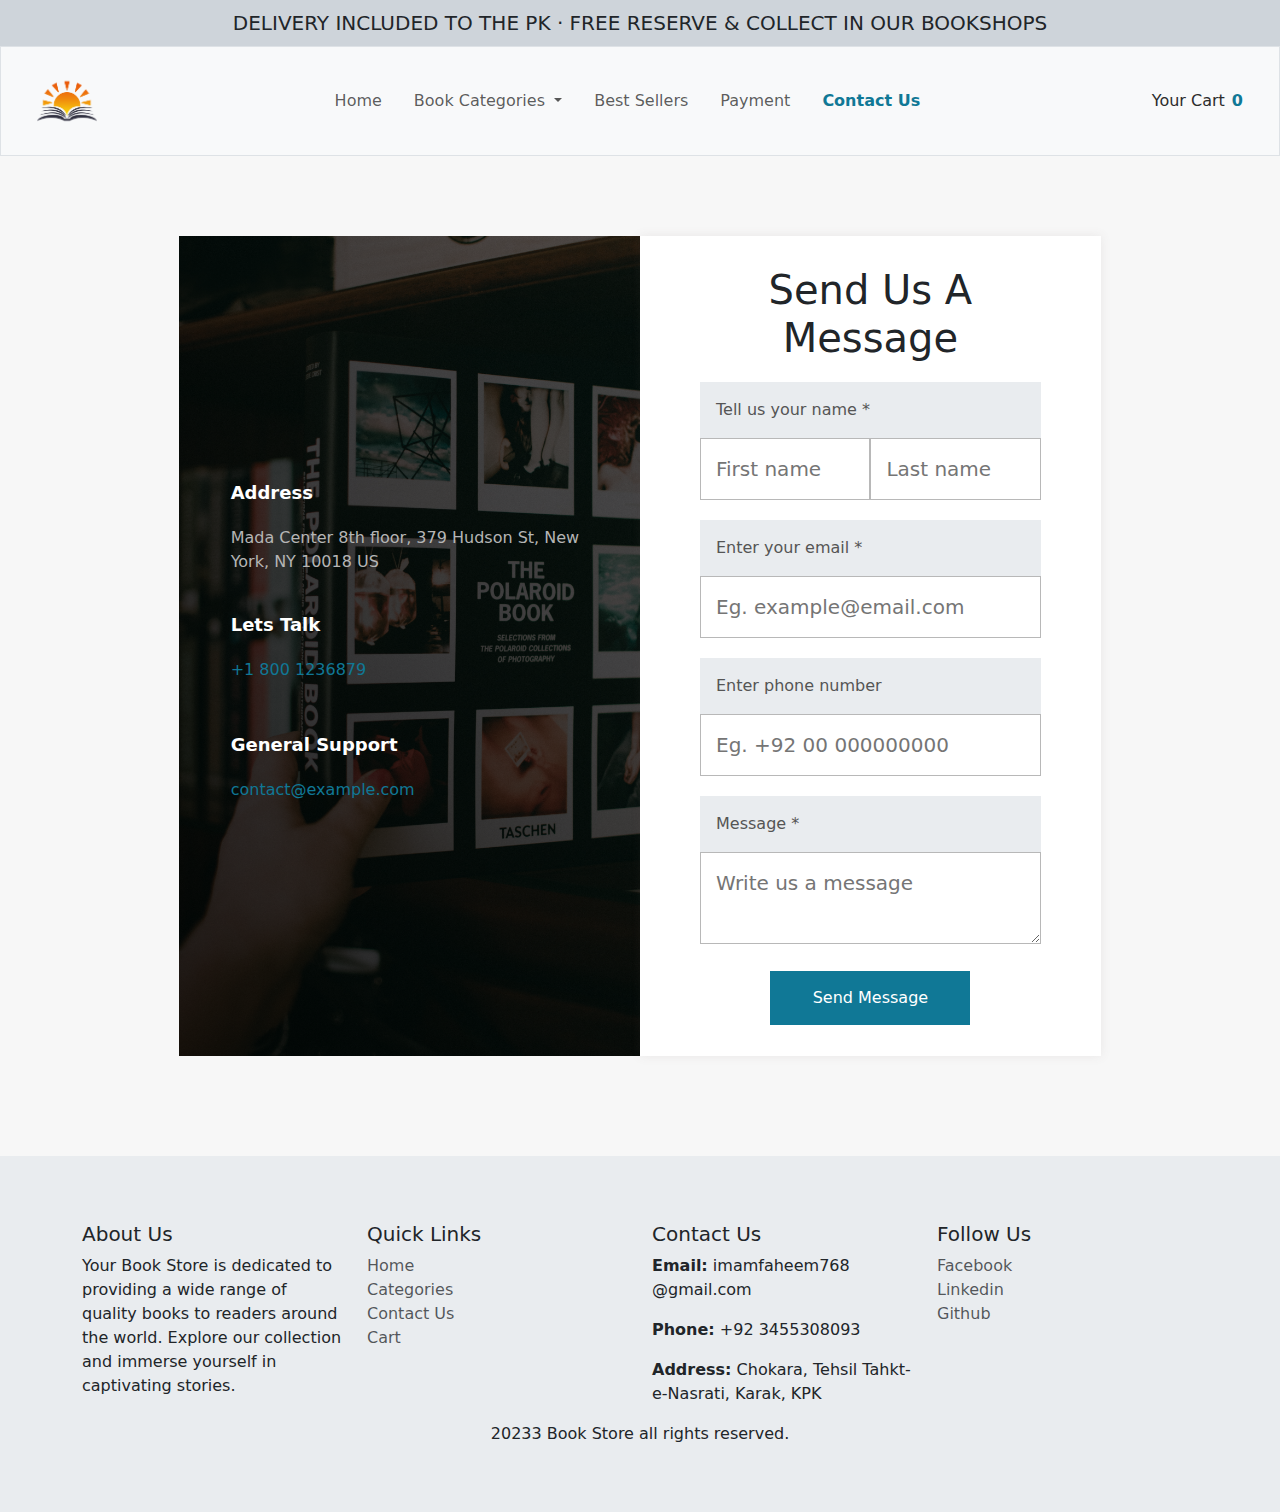
<file: contact.html>
<!DOCTYPE html>
<html lang="en">

<head>
    <meta charset="UTF-8">
    <meta name="viewport" content="width=device-width, initial-scale=1.0">
    <title>Contact Section</title>

    <link rel="stylesheet" href="./assets/other_resources/bootstrap-5.3.2-dist/css/bootstrap.min.css">
    <link rel="stylesheet" href="./styles.css">
    <link rel="stylesheet" href="https://cdnjs.cloudflare.com/ajax/libs/font-awesome/6.4.2/css/all.min.css"
        integrity="sha512-z3gLpd7yknf1YoNbCzqRKc4qyor8gaKU1qmn+CShxbuBusANI9QpRohGBreCFkKxLhei6S9CQXFEbbKuqLg0DA=="
        crossorigin="anonymous" referrerpolicy="no-referrer" />
    <script src="https://cdn.jsdelivr.net/npm/@popperjs/core@2.11.8/dist/umd/popper.min.js"
        integrity="sha384-I7E8VVD/ismYTF4hNIPjVp/Zjvgyol6VFvRkX/vR+Vc4jQkC+hVqc2pM8ODewa9r"
        crossorigin="anonymous"></script>
    <script src="https://cdn.jsdelivr.net/npm/bootstrap@5.3.2/dist/js/bootstrap.min.js"
        integrity="sha384-BBtl+eGJRgqQAUMxJ7pMwbEyER4l1g+O15P+16Ep7Q9Q+zqX6gSbd85u4mG4QzX+"
        crossorigin="anonymous"></script>

</head>
<style>
    .info-title{
        font-weight: 600;
    }
</style>
<body>

    <body>
        <!-- Navbar -->
        <nav id="home"
            class="navbar navbar-expand-lg navbar-dark bg-dark-subtle d-flex justify-content-center align-item-center">
            <p class="m-0 fs-5  px-4">
                DELIVERY INCLUDED TO THE PK · FREE RESERVE & COLLECT IN OUR BOOKSHOPS
            </p>
        </nav>

        <nav class="navbar navbar-expand-lg bg-body-tertiary p-4 border border-1">
            <div class="container-fluid d-flex justify-content-between">
                <div id="logoo">
                    <a class="navbar-brand" style="font-family: 'Times New Roman', Times, serif; width: 100px;"
                        href="#"><img src="./assets/images/booklogo.png" alt=""></a>
                </div>
                <button class="navbar-toggler" type="button" data-bs-toggle="collapse"
                    data-bs-target="#navbarSupportedContent" aria-controls="navbarSupportedContent"
                    aria-expanded="false" aria-label="Toggle navigation">
                    <span class="navbar-toggler-icon"></span>
                </button>
                <div class="collapse navbar-collapse hii" id="navbarSupportedContent">
                    <ul class="navbar-nav me-auto ms-auto mb-2 mb-lg-0">
                        <li class="nav-item p-2">
                            <a class="nav-link " aria-current="page" href="./index.html">Home</a>
                        </li>

                        <li class="nav-item p-2 dropdown">
                            <a class="nav-link dropdown-toggle" href="#" role="button" data-bs-toggle="dropdown"
                                aria-expanded="false">
                                Book Categories
                            </a>
                            <ul class="dropdown-menu">
                                <!-- Categories will be dynamically added here using JavaScript -->
                            </ul>
                        </li>

                        <li class="nav-item p-2">
                            <a class="nav-link" href="./bestSeller.html">Best Sellers</a>
                        </li>
                        <li class="nav-item p-2">
                            <a class="nav-link" href="./payment.html">Payment</a>
                          </li>
                        <li class="nav-item p-2">
                            <a class="nav-link active" href="./contact.html">Contact Us</a>
                        </li>
                    </ul>

                </div>
                <div style="width: fit-content ; margin-left: auto; flex-basis: 0px;" class="rdd"
                    id="navbarSupportedContent">

                    <a style="display: flex;text-wrap: nowrap; justify-content: end; text-decoration: none; color: rgb(44, 44, 44); margin-left: auto;"
                        href="./cart.html">
                        <i class="fa-solid fa-cart-shopping" style="font-size: 26px; margin-right: 10px;"></i>
                        Your Cart
                        <span style="margin-left: 7px; color: #107896;" class="fw-bold" id="cartCount">&nbsp;0</span>
                    </a>

                </div>

            </div>
        </nav>




      
        <div class="container-contact">
            <div class="contact-wrap">
                <div class="contact-info d-flex justify-content-center" style="background-image: url('./assets/images/book4.jpg');">
                    <div class="OverlayColor">
                     <div class="contact-text ">
                        <div  class="info-block">
                            <div class="info-icon">
                                <span class="lnr lnr-map-marker"></span>
                            </div>
                            <div class="info-text first">
                                <span  class="info-title">
                                    Address
                                </span>
                                Mada Center 8th floor, 379 Hudson St, New York, NY 10018 US
                            </div>
                        </div>
                        <div class="info-block">
                            <div class="info-icon">
                                <span class="lnr lnr-phone-handset"></span>
                            </div>
                            <div class="info-text second">
                                <span class="info-title">
                                    Lets Talk
                                </span>
                                +1 800 1236879
                            </div>
                        </div>
                        <div class="info-block">
                            <div class="info-icon">
                                <span class="lnr lnr-envelope"></span>
                            </div>
                            <div class="info-text third">
                                <span class="info-title">
                                    General Support
                                </span>
                                contact@example.com
                            </div>
                          </div>
                        </div> 
                    </div>
                </div>


                <form class="contact-form ">
                    <span class="form-title d-block display-6 fw-normal text-center">
                        Send Us A Message
                    </span>
                    <label class="label-input bg-body-secondary w-100 ps-3 py-3 fs-6 fs-6" for="first-name">Tell us your name *</label>
                    <div class="input-wrap rs1-input-wrap d-flex" data-validate="Type first name">
                        <input id="first-name" class="input-field w-50 m-0 fs-5" type="text" name="first-name" placeholder="First name">
                        <span class="input-focus"></span>
                        <!-- <div class="input-wrap rs2-input-wrap" data-validate="Type last name"> -->
                            <input class="input-field w-50 m-0 fs-5" type="text" name="last-name" placeholder="Last name">
                            <span class="input-focus"></span>
                        <!-- </div> -->
                    </div>

                    <label class="label-input bg-body-secondary w-100 ps-3 py-3 fs-6" for="email">Enter your email *</label>
                    <div class="input-wrap" data-validate="Valid email is required: ex@abc.xyz">
                        <input id="email" class="input-field m-0 fs-5 fs-5" type="text" name="email" placeholder="Eg. example@email.com">
                        <span class="input-focus"></span>
                    </div>
                    <label class="label-input bg-body-secondary w-100 ps-3 py-3 fs-6" for="phone">Enter phone number</label>
                    <div class="input-wrap">
                        <input id="phone" class="input-field m-0 fs-5" type="text" name="phone" placeholder="Eg. +92 00 000000000">
                        <span class="input-focus"></span>
                    </div>
                    <label class="label-input bg-body-secondary w-100 ps-3 py-3 fs-6" for="message">Message *</label>
                    <div class="input-wrap" data-validate="Message is required">
                        <textarea id="message" class="input-field m-0 fs-5" name="message" placeholder="Write us a message"></textarea>
                        <span class="input-focus"></span>
                    </div>
                    <div class="form-btn">
                        <button class="submit-btn">
                            Send Message
                        </button>
                    </div>
                </form>
        
                
            </div>
        </div>
        








        <!-- Footer Section -->
        <footer  class="footer bg-body-secondary ">
            <div class="container">
                <div class="row">
                    <div class="col-md-3 mt-3">
                        <h5>About Us</h5>
                        <p>Your Book Store is dedicated to providing a wide range of quality books to readers around the
                            world. Explore our collection and immerse yourself in captivating stories.</p>
                    </div>

                    <div class="col-md-3 mt-3">
                        <h5>Quick Links</h5>
                        <ul class="list-unstyled">
                            <li><a class="text-decoration-none text-muted" href="#home">Home</a></li>
                            <li><a class="text-decoration-none text-muted" href="./categories.html">Categories</a></li>
                            <li><a class="text-decoration-none text-muted" href="./contact.html">Contact Us</a></li>
                            <li><a class="text-decoration-none text-muted" href="./cart.html">Cart</a></li>
                        </ul>
                    </div>

                    <div class="col-md-3 mt-3">
                        <h5>Contact Us</h5>
                        <p> <strong>Email:</strong> imamfaheem768   @gmail.com</p>
                        <p><strong>Phone:</strong> +92 3455308093</p>
                        <p><strong>Address:</strong> Chokara, Tehsil Tahkt-e-Nasrati, Karak, KPK </p>
                    </div>

                    <div class="col-md-3 mt-3">
                        <h5>Follow Us</h5>
                        <ul class="list-unstyled  ">
                            <li><a class="text-decoration-none text-muted"
                                    href="https://web.facebook.com/happy.rose.9655806" target="_blank">Facebook</a></li>
                            <li><a class="text-decoration-none text-muted"
                                    href="https://www.linkedin.com/in/imamfaheem/" target="_blank">Linkedin</a></li>
                            <li><a class="text-decoration-none text-muted" href="https://github.com/Imam-Faheem"
                                    target="_blank">Github</a></li>
                        </ul>
                    </div>
                </div>
            </div>

            <!-- Copyright Section -->
            <div class="footer-bottom">
                <div class="container">
                    <div class="row">
                        <div class="col-md-12 text-center">
                            <p>20233 Book Store all rights reserved.</p>
                        </div>
                    </div>
                </div>
            </div>
        </footer>

        <script src="./categorty.js"></script>
        <script src="./cartIncrementAndModel.js"></script>
        <script src="./cart.js"></script>


    </body>

</html>
</file>
<file: styles.css>
.dropdown-menu {
  border-radius: 0%;
  border: 1px solid rgba(128, 128, 128, 0.349);
}
.dropdown-menu .dropdown-item {
  margin: 5px 0px;
  padding: 8px 80px 8px 40px;
}
@media (max-width: 992px) {
  .dropdown-menu {
    max-width: 400px;
  }
}
@media (max-width: 325px) {
  .dropdown-menu {
    padding: 5px 20px 5px 0px;
    max-width: 200px;
  }
}

.active {
  color: #107896 !important;
  font-weight: 600;
}

#modalBookTitle {
  color: #107896 !important;
}

.form-select {
  width: 40%;
  padding: 1%;
}
@media (max-width: 992px) {
  .form-select {
    width: 100%;
  }
}
.form-select option {
  padding: 100px;
}

.overlay {
  position: absolute;
  top: 0;
  left: 0;
  width: 100%;
  height: 100%;
  background-color: rgba(0, 0, 0, 0.6); /* Adjust the opacity by changing the last value (0.5 in this case) */
  display: flex;
  align-items: center;
  justify-content: center;
}

#carusel-content h2 {
  color: white;
  padding: 0px 15%;
}

#carusel-content p {
  color: white;
  padding: 0px 20%;
}

.carousel-item {
  min-width: 100%;
  height: 70vmin;
  background-size: cover;
  background-repeat: no-repeat;
  background-position: center;
}

@media (max-width: 767.98px) {
  #logoo {
    order: 3;
    display: none;
  }
  .hii {
    order: 2;
  }
  .rdd {
    order: 1;
  }
  #home p {
    font-size: small;
  }
}
@media (max-width: 574px) {
  .carousel-item {
    height: 100vmin;
  }
}
@media (min-width: 574px) {
  .carousel-item {
    height: 70vmin;
  }
}
@media (max-width: 6.98px) {
  #home p {
    font-size: x-small;
  }
}
.model-content {
  display: flex;
  align-items: center;
}
.model-content h3 {
  color: #107896;
}
.model-content p {
  margin-left: 30px;
}

#modalBookTitle {
  color: black;
}

.container-contact {
  width: 100%;
  padding: 80px 0;
  padding-bottom: 100px;
  background-color: rgba(241, 241, 241, 0.5882352941);
}
@media (max-width: 500px) {
  .container-contact {
    padding: 80px 0px;
  }
  .container-contact .contact-wrap {
    width: 90%;
  }
}

.contact-form {
  width: 100%;
  padding: 30px 60px;
  background-color: #ffffff;
  box-shadow: 0 0 10px rgba(110, 89, 89, 0.1);
}
@media (min-width: 768px) {
  .contact-form {
    width: 45%;
  }
}
@media (max-width: 768px) {
  .contact-form {
    order: 1;
  }
}
@media (max-width: 768px) {
  .contact-form {
    padding: 30px 20px;
  }
}

.label-input {
  font-size: 18px;
  color: #555;
  margin-top: 20px;
}

.input-field {
  width: 100%;
  padding: 15px;
  border: 1px solid rgba(124, 124, 124, 0.5411764706);
  margin-top: 5px;
}

.form-btn {
  width: 100%;
  text-align: center;
  margin-top: 20px;
}

.submit-btn {
  width: 200px;
  padding: 15px;
  background-color: #107896;
  color: #ffffff;
  border: none;
  cursor: pointer;
}
@media (max-width: 508px) {
  .submit-btn {
    width: 100px;
  }
}

.contact-wrap {
  width: 80%;
  height: 100%;
  margin: 0 auto;
  display: flex;
  flex-wrap: wrap;
  justify-content: center;
}

.contact-info {
  width: 100%;
  height: 770px;
  background-size: cover;
  color: #fff;
}
@media (min-width: 768px) {
  .contact-info {
    width: 45%;
  }
}
@media (max-width: 768px) {
  .contact-info {
    order: 2;
  }
}
@media (max-width: 1297px) {
  .contact-info {
    height: 820px;
  }
}

.OverlayColor {
  background: linear-gradient(to right top, rgba(0, 0, 0, 0.8549019608), rgba(0, 0, 0, 0.635));
  display: flex;
  flex-direction: column;
  justify-content: center;
  width: 100%;
}

.info-block {
  display: flex;
  align-items: center;
  height: 100px; /* Set the height to 100% */
  padding: 0px 9%;
  margin: 20px 0px;
}

.info-icon {
  font-size: 30px;
  margin-right: 10px;
}

.info-title {
  display: flex;
  margin-bottom: 20px;
  color: white;
  font-size: 18px;
}

.info-text {
  color: #b5b5b5;
}

.info-block .third, .info-block .second {
  color: #107896;
  font-size: 16px;
}
.info-block .first {
  font-size: 16px;
}

.footer {
  padding: 50px 10px !important;
}

.navbar-brand > img {
  max-height: 60px;
}/*# sourceMappingURL=styles.css.map */
</file>
